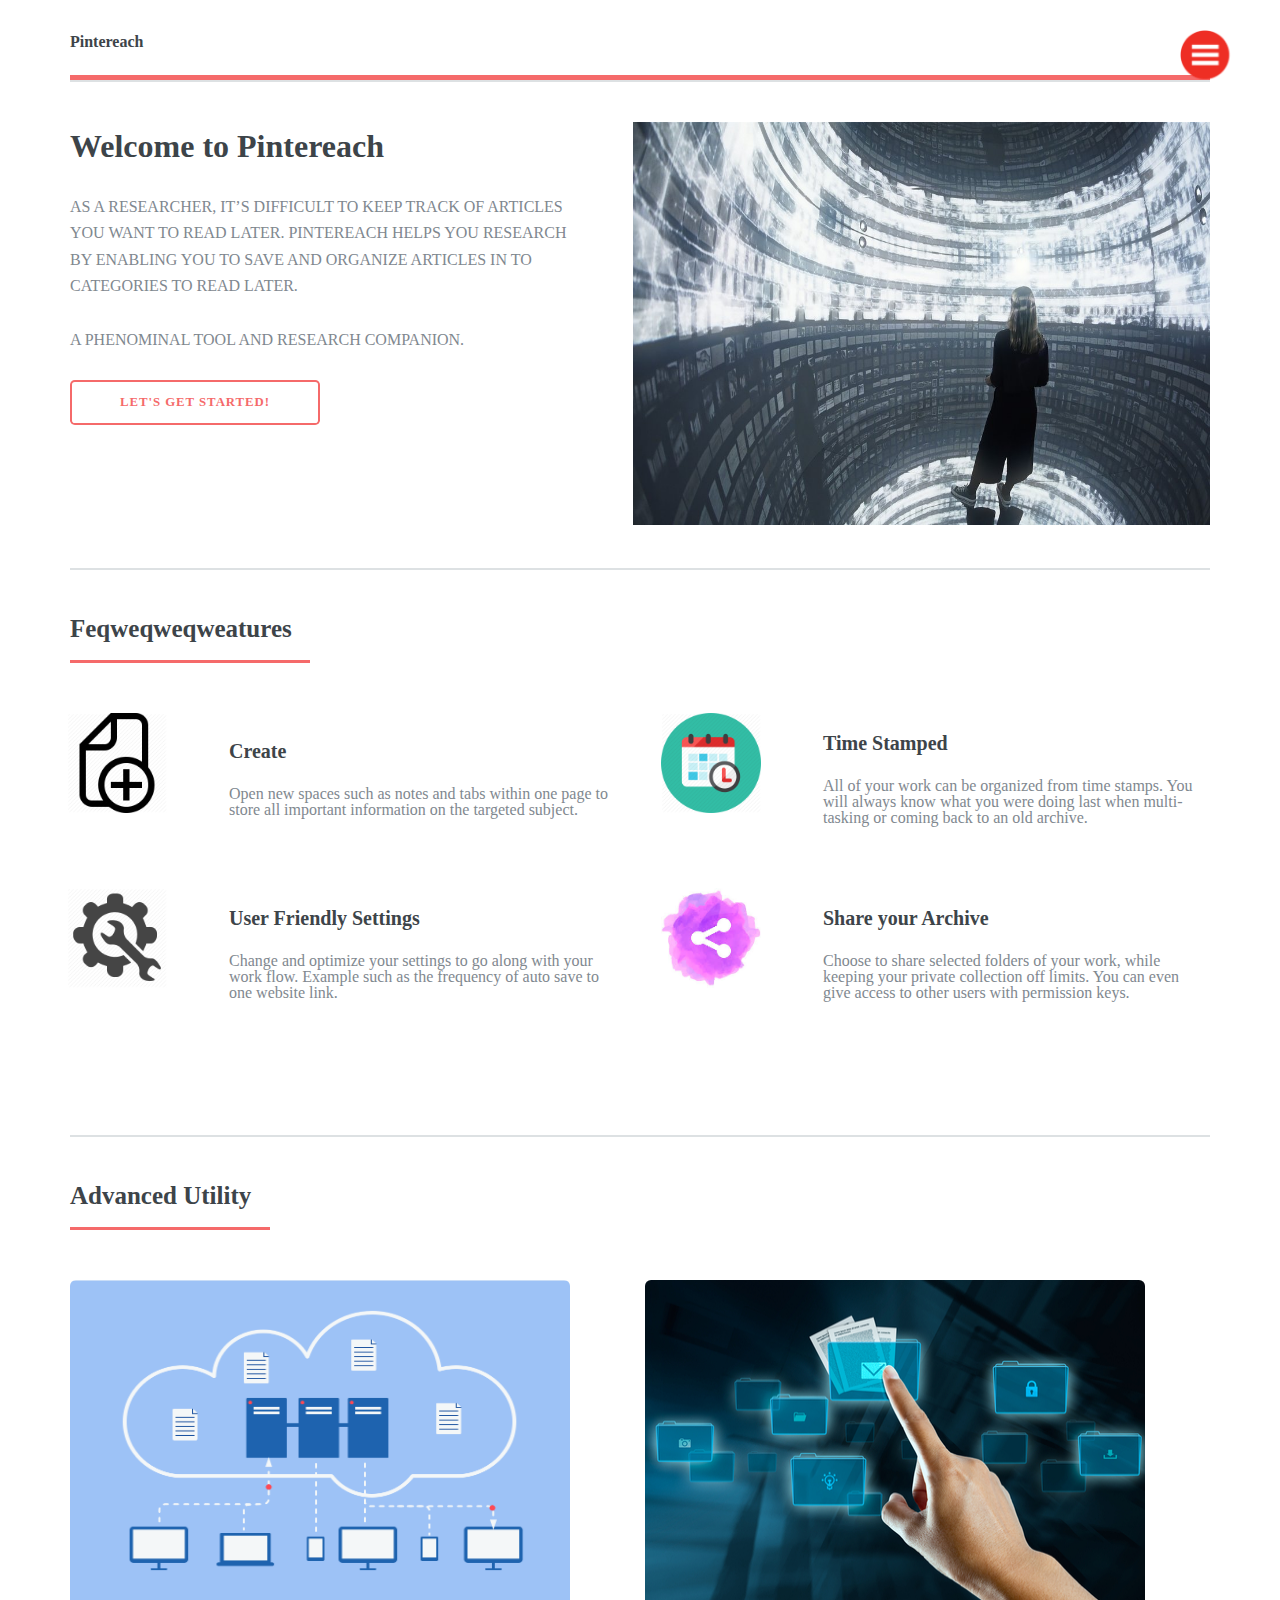
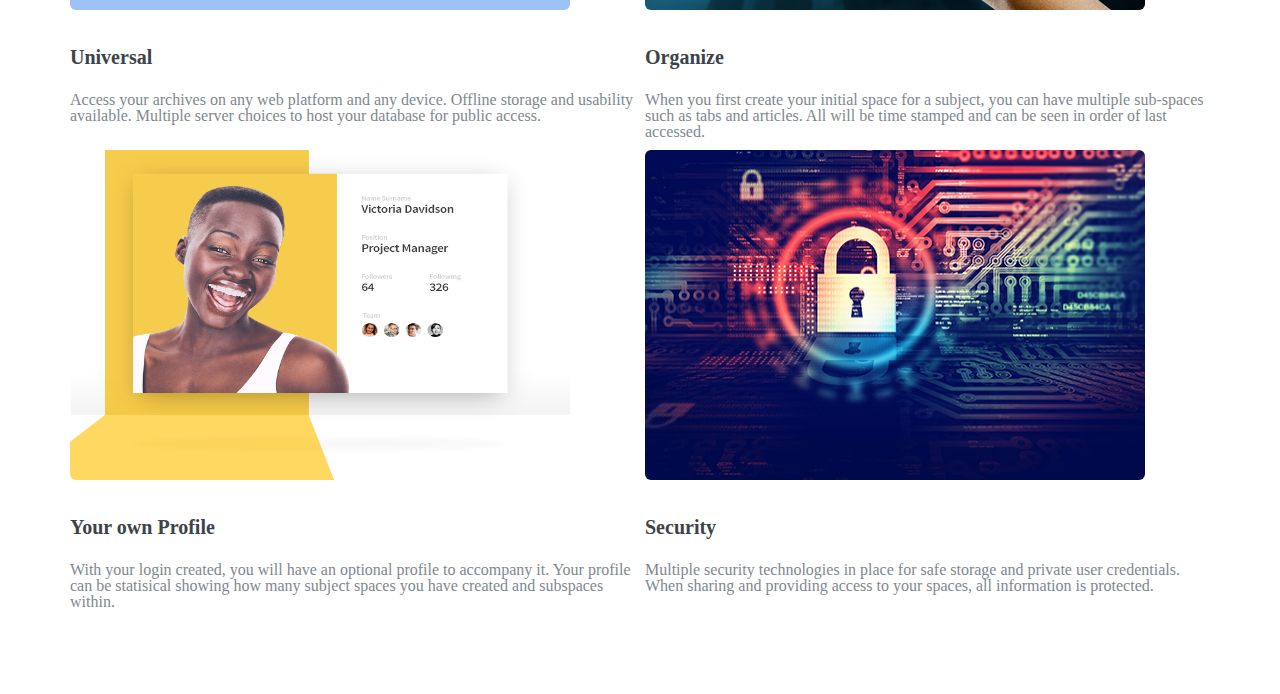
<file: index.html>
<!DOCTYPE HTML>

<html>
	<head>
		<title>Pintereach</title>
		<meta charset="utf-8" />
		<meta name="viewport" content="width=device-width, initial-scale=1, user-scalable=no" />
		<link rel="stylesheet" href="css/index.css" />
	</head>
<body>


<div>
<div id="main">
<div class="inner">
<!-- Header -->
<header id="header">
	<h1><strong>Pintereach</strong></h1>
<!--menu-->
	<div>
      <img class="menu-button" src="icons/588a64d2d06f6719692a2d0e.png"/>
	</div>
    <div class="menu">
	  	<nav id="menu">
			<header class="major">
			</header>
			<ul>
			<li>
			<li><a href="index.html">Hasdasdgajshdkajdsomepage</a></li>
			<li><a href="gallery.html">Gallery</a></li>
			<li><a href="https://nifty-lewin-3e4ae4.netlify.com/">Login/New User</a></li>
			</ul>
		</nav>
	<!-- Footer -->
		<footer id="footer">
		<p class="copyright">&copy; Pintereach. All rights reserved.</p>
		</footer>
	</div>
</header>

<!--Main-->
<!-- Banner -->
<section class="banner">
	<div class="content">
		<header>
		<h1>Welcome to Pintereach</h1>
		<p>As a researcher, it’s difficult to keep track of articles you want to read later. Pintereach helps you research by enabling you to save and organize articles in to categories to read later.</p>
		<p>A phenominal tool and research companion.</p>
		</header>
		<a href="https://nifty-lewin-3e4ae4.netlify.com/" class="button big"><button>Let's Get Started!</button></a>
	
	</div>
	
	<span class="image object">
		<img src="img/Archive+Dreaming.jpeg" alt="" />
	</span>
</section>

<!-- Section -->
<section>
	<header class="major">
		<h2>Feqweqweqweatures</h2>
		<div>
	</header>
	<div class="features">
		<article>
		<span class="icon fa-diamond"><img src="icons/UI_Icons_Outline-05-512.png" alt=""/></span>
		<div class="content">
			<h3>Create</h3>
			<p>Open new spaces such as notes and tabs within one page to store all important information on the targeted subject.</p>
		</div>
		</article>
		
		<article>
		<span class="icon fa-paper-plane"><img src="icons/Calendar-Time-512.png" alt=""/></span>
		<div class="content">
			<h3>Time Stamped</h3>
			<p>All of your work can be organized from time stamps. You will always know what you were doing last when multi-tasking or coming back to an old archive.</p>
		</div>
		</article>
		
		<article>
		<span class="icon fa-rocket"><img src="icons/grey_new_seo-35-512.png" alt=""/></span>
		<div class="content">
			<h3>User Friendly Settings</h3>
			<p>Change and optimize your settings to go along with your work flow. Example such as the frequency of auto save to one website link.</p>
		</div>
		</article>
		
		<article>
		<span class="icon fa-signal"><img src="icons/images.jpeg" alt=""/></span>
		<div class="content">
			<h3>Share your Archive</h3>
			<p>Choose to share selected folders of your work, while keeping your private collection off limits. You can even give access to other users with permission keys.</p>
		</div>
		</article>
	</div>
</section>

<!-- Section -->
<section>
	<header class="major">
		<h2>Advanced Utility</h2>
	</header>
	<div class="posts">
		<article>
			<a  class="image"><img src="img/Cloud-storage-for-Wendy2.png" alt="" /></a>
		    <h3>Universal</h3>
			<p>Access your archives on any web platform and any device. Offline storage and usability available. Multiple server choices to host your database for public access.</p>
		</article>
		<article>
			<a class="image"><img src="img/Flashback-data-archive.jpg" alt="" /></a>
			<h3>Organize</h3>
			<p>When you first create your initial space for a subject, you can have multiple sub-spaces such as tabs and articles. All will be time stamped and can be seen in order of last accessed.</p>
		</article>
		<article>
			<a class="image"><img src="img/1_UDuwM3CZovb8K1lUP2HVag.png" alt="" /></a>
			<h3>Your own Profile</h3>
			<p>With your login created, you will have an optional profile to accompany it. Your profile can be statisical showing how many subject spaces you have created and subspaces within.</p>									
		</article>
		<article>
			<a class="image"><img src="img/data-secure-500.jpg" alt="" /></a>
			<h3>Security</h3>
			<p>Multiple security technologies in place for safe storage and private user credentials. When sharing and providing access to your spaces, all information is protected.</p>
		</article>
	</div>
</section>

</div>
</div>
</div>

<!-- Scripts -->
		
<script src="js/index.js"></script>
<script src="js/global.js"></script>
		
		

</body>
</html>
</file>
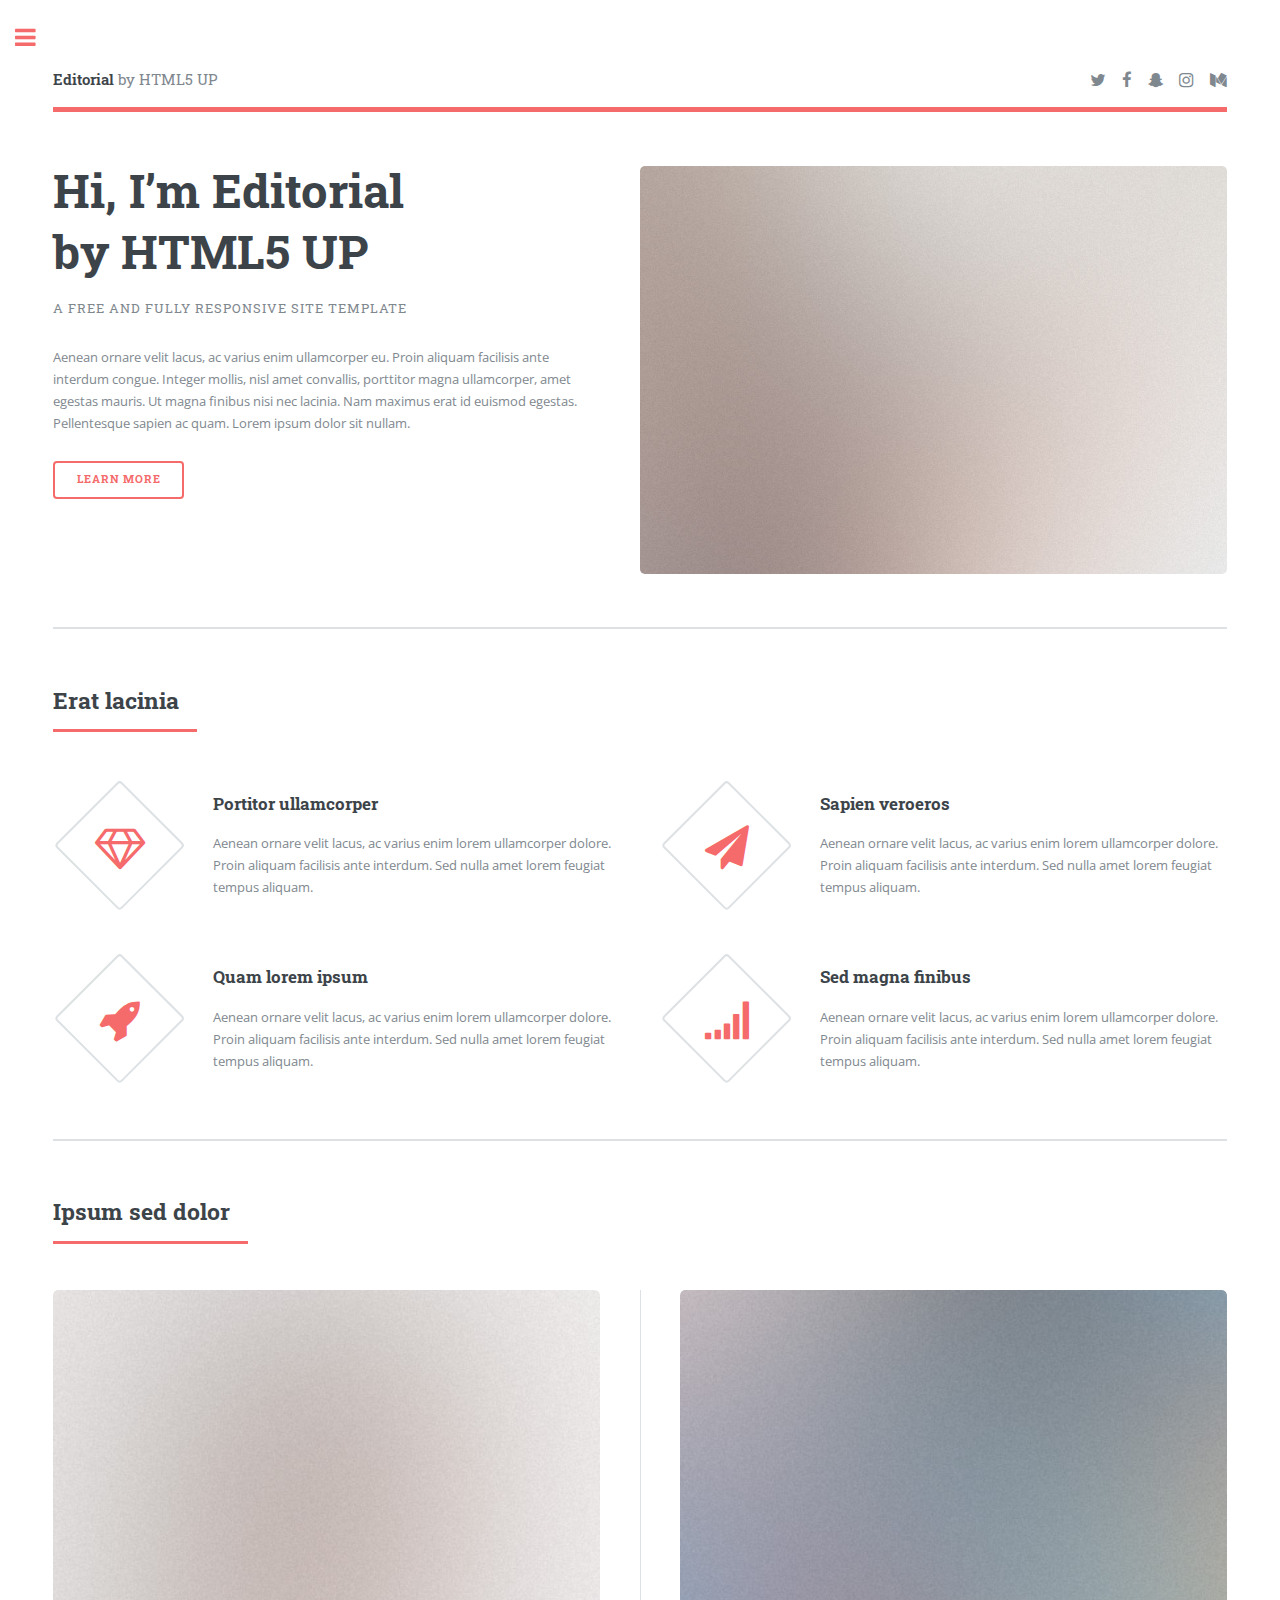
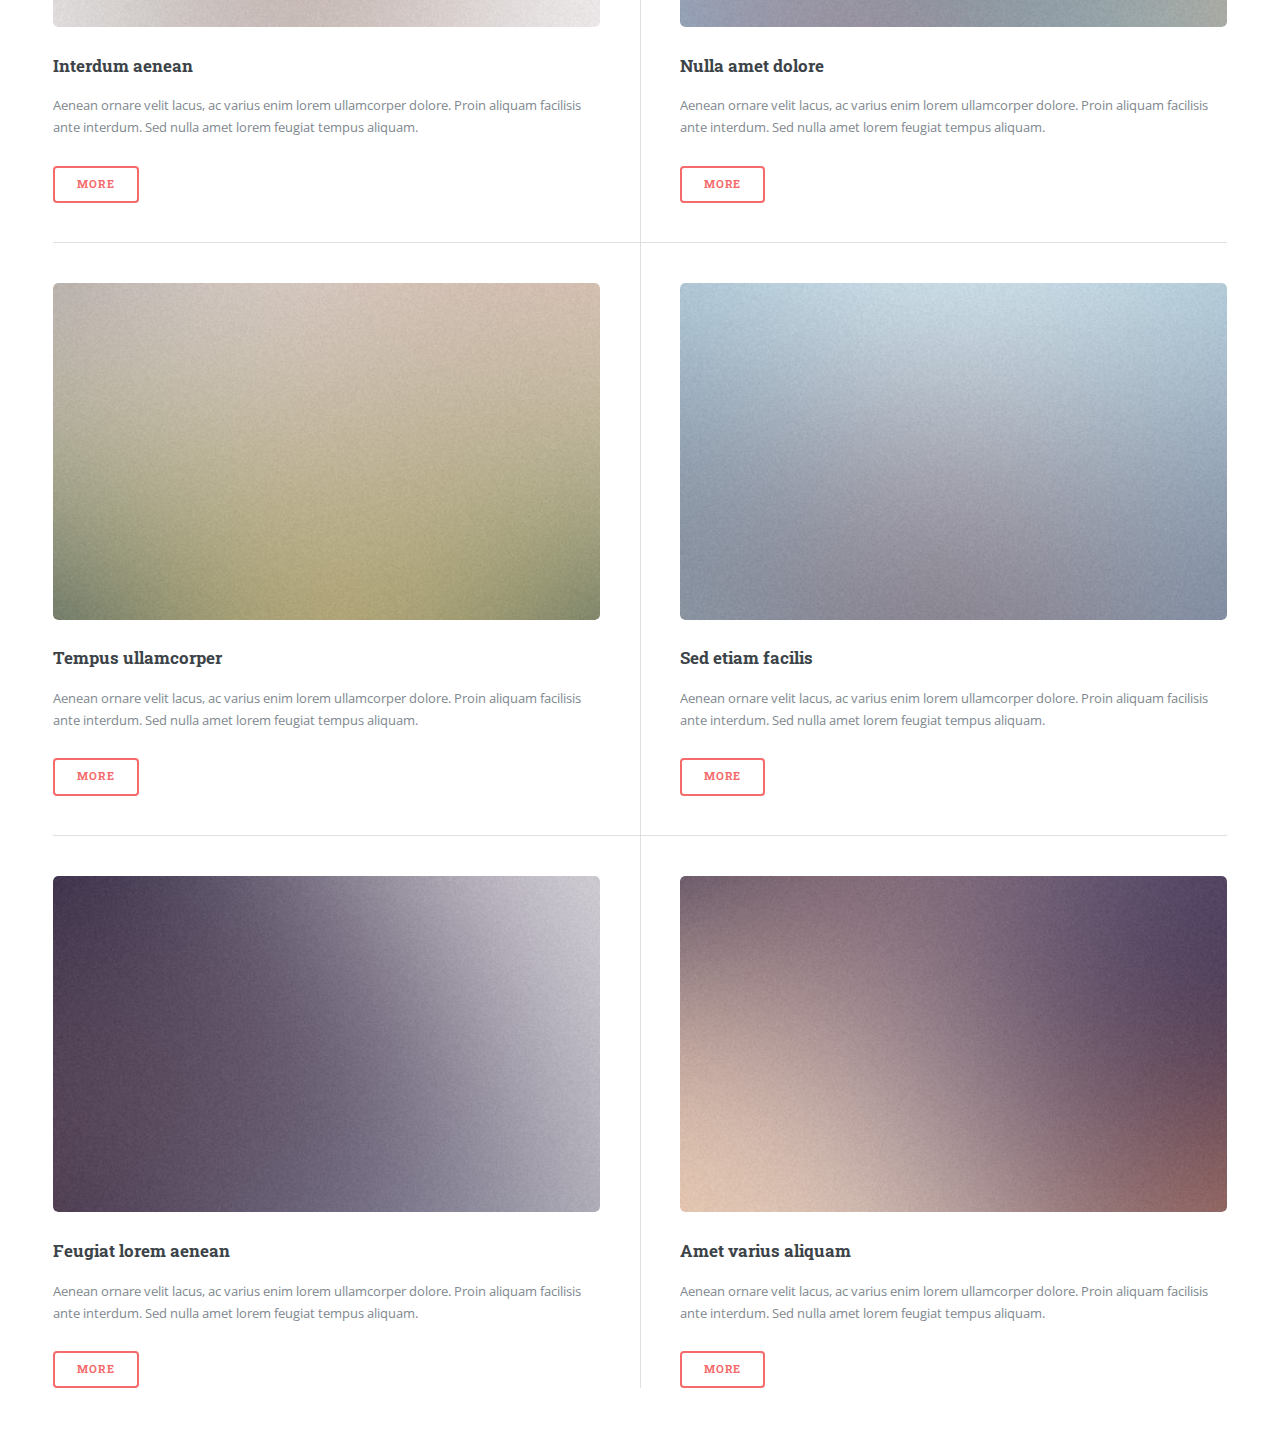
<file: Pintereach/index.html>
<!DOCTYPE HTML>
<!--
	Editorial by HTML5 UP
	html5up.net | @ajlkn
	Free for personal and commercial use under the CCA 3.0 license (html5up.net/license)
-->
<html>
	<head>
		<title>Editorial by HTML5 UP</title>
		<meta charset="utf-8" />
		<meta name="viewport" content="width=device-width, initial-scale=1, user-scalable=no" />
		<link rel="stylesheet" href="assets/css/main.css" />
	</head>
	<body class="is-preload">

		<!-- Wrapper -->
			<div id="wrapper">

				<!-- Main -->
					<div id="main">
						<div class="inner">

							<!-- Header -->
								<header id="header">
									<a href="index.html" class="logo"><strong>Editorial</strong> by HTML5 UP</a>
									<ul class="icons">
										<li><a href="#" class="icon fa-twitter"><span class="label">Twitter</span></a></li>
										<li><a href="#" class="icon fa-facebook"><span class="label">Facebook</span></a></li>
										<li><a href="#" class="icon fa-snapchat-ghost"><span class="label">Snapchat</span></a></li>
										<li><a href="#" class="icon fa-instagram"><span class="label">Instagram</span></a></li>
										<li><a href="#" class="icon fa-medium"><span class="label">Medium</span></a></li>
									</ul>
								</header>

							<!-- Banner -->
								<section id="banner">
									<div class="content">
										<header>
											<h1>Hi, I’m Editorial<br />
											by HTML5 UP</h1>
											<p>A free and fully responsive site template</p>
										</header>
										<p>Aenean ornare velit lacus, ac varius enim ullamcorper eu. Proin aliquam facilisis ante interdum congue. Integer mollis, nisl amet convallis, porttitor magna ullamcorper, amet egestas mauris. Ut magna finibus nisi nec lacinia. Nam maximus erat id euismod egestas. Pellentesque sapien ac quam. Lorem ipsum dolor sit nullam.</p>
										<ul class="actions">
											<li><a href="#" class="button big">Learn More</a></li>
										</ul>
									</div>
									<span class="image object">
										<img src="images/pic10.jpg" alt="" />
									</span>
								</section>

							<!-- Section -->
								<section>
									<header class="major">
										<h2>Erat lacinia</h2>
									</header>
									<div class="features">
										<article>
											<span class="icon fa-diamond"></span>
											<div class="content">
												<h3>Portitor ullamcorper</h3>
												<p>Aenean ornare velit lacus, ac varius enim lorem ullamcorper dolore. Proin aliquam facilisis ante interdum. Sed nulla amet lorem feugiat tempus aliquam.</p>
											</div>
										</article>
										<article>
											<span class="icon fa-paper-plane"></span>
											<div class="content">
												<h3>Sapien veroeros</h3>
												<p>Aenean ornare velit lacus, ac varius enim lorem ullamcorper dolore. Proin aliquam facilisis ante interdum. Sed nulla amet lorem feugiat tempus aliquam.</p>
											</div>
										</article>
										<article>
											<span class="icon fa-rocket"></span>
											<div class="content">
												<h3>Quam lorem ipsum</h3>
												<p>Aenean ornare velit lacus, ac varius enim lorem ullamcorper dolore. Proin aliquam facilisis ante interdum. Sed nulla amet lorem feugiat tempus aliquam.</p>
											</div>
										</article>
										<article>
											<span class="icon fa-signal"></span>
											<div class="content">
												<h3>Sed magna finibus</h3>
												<p>Aenean ornare velit lacus, ac varius enim lorem ullamcorper dolore. Proin aliquam facilisis ante interdum. Sed nulla amet lorem feugiat tempus aliquam.</p>
											</div>
										</article>
									</div>
								</section>

							<!-- Section -->
								<section>
									<header class="major">
										<h2>Ipsum sed dolor</h2>
									</header>
									<div class="posts">
										<article>
											<a href="#" class="image"><img src="images/pic01.jpg" alt="" /></a>
											<h3>Interdum aenean</h3>
											<p>Aenean ornare velit lacus, ac varius enim lorem ullamcorper dolore. Proin aliquam facilisis ante interdum. Sed nulla amet lorem feugiat tempus aliquam.</p>
											<ul class="actions">
												<li><a href="#" class="button">More</a></li>
											</ul>
										</article>
										<article>
											<a href="#" class="image"><img src="images/pic02.jpg" alt="" /></a>
											<h3>Nulla amet dolore</h3>
											<p>Aenean ornare velit lacus, ac varius enim lorem ullamcorper dolore. Proin aliquam facilisis ante interdum. Sed nulla amet lorem feugiat tempus aliquam.</p>
											<ul class="actions">
												<li><a href="#" class="button">More</a></li>
											</ul>
										</article>
										<article>
											<a href="#" class="image"><img src="images/pic03.jpg" alt="" /></a>
											<h3>Tempus ullamcorper</h3>
											<p>Aenean ornare velit lacus, ac varius enim lorem ullamcorper dolore. Proin aliquam facilisis ante interdum. Sed nulla amet lorem feugiat tempus aliquam.</p>
											<ul class="actions">
												<li><a href="#" class="button">More</a></li>
											</ul>
										</article>
										<article>
											<a href="#" class="image"><img src="images/pic04.jpg" alt="" /></a>
											<h3>Sed etiam facilis</h3>
											<p>Aenean ornare velit lacus, ac varius enim lorem ullamcorper dolore. Proin aliquam facilisis ante interdum. Sed nulla amet lorem feugiat tempus aliquam.</p>
											<ul class="actions">
												<li><a href="#" class="button">More</a></li>
											</ul>
										</article>
										<article>
											<a href="#" class="image"><img src="images/pic05.jpg" alt="" /></a>
											<h3>Feugiat lorem aenean</h3>
											<p>Aenean ornare velit lacus, ac varius enim lorem ullamcorper dolore. Proin aliquam facilisis ante interdum. Sed nulla amet lorem feugiat tempus aliquam.</p>
											<ul class="actions">
												<li><a href="#" class="button">More</a></li>
											</ul>
										</article>
										<article>
											<a href="#" class="image"><img src="images/pic06.jpg" alt="" /></a>
											<h3>Amet varius aliquam</h3>
											<p>Aenean ornare velit lacus, ac varius enim lorem ullamcorper dolore. Proin aliquam facilisis ante interdum. Sed nulla amet lorem feugiat tempus aliquam.</p>
											<ul class="actions">
												<li><a href="#" class="button">More</a></li>
											</ul>
										</article>
									</div>
								</section>

						</div>
					</div>

				<!-- Sidebar -->
					<div id="sidebar">
						<div class="inner">

							<!-- Search -->
								<section id="search" class="alt">
									<form method="post" action="#">
										<input type="text" name="query" id="query" placeholder="Search" />
									</form>
								</section>

							<!-- Menu -->
								<nav id="menu">
									<header class="major">
										<h2>Menu</h2>
									</header>
									<ul>
										<li><a href="index.html">Homepage</a></li>
										<li><a href="generic.html">Generic</a></li>
										<li><a href="elements.html">Elements</a></li>
										<li>
											<span class="opener">Submenu</span>
											<ul>
												<li><a href="#">Lorem Dolor</a></li>
												<li><a href="#">Ipsum Adipiscing</a></li>
												<li><a href="#">Tempus Magna</a></li>
												<li><a href="#">Feugiat Veroeros</a></li>
											</ul>
										</li>
										<li><a href="#">Etiam Dolore</a></li>
										<li><a href="#">Adipiscing</a></li>
										<li>
											<span class="opener">Another Submenu</span>
											<ul>
												<li><a href="#">Lorem Dolor</a></li>
												<li><a href="#">Ipsum Adipiscing</a></li>
												<li><a href="#">Tempus Magna</a></li>
												<li><a href="#">Feugiat Veroeros</a></li>
											</ul>
										</li>
										<li><a href="#">Maximus Erat</a></li>
										<li><a href="#">Sapien Mauris</a></li>
										<li><a href="#">Amet Lacinia</a></li>
									</ul>
								</nav>

							<!-- Section -->
								<section>
									<header class="major">
										<h2>Ante interdum</h2>
									</header>
									<div class="mini-posts">
										<article>
											<a href="#" class="image"><img src="images/pic07.jpg" alt="" /></a>
											<p>Aenean ornare velit lacus, ac varius enim lorem ullamcorper dolore aliquam.</p>
										</article>
										<article>
											<a href="#" class="image"><img src="images/pic08.jpg" alt="" /></a>
											<p>Aenean ornare velit lacus, ac varius enim lorem ullamcorper dolore aliquam.</p>
										</article>
										<article>
											<a href="#" class="image"><img src="images/pic09.jpg" alt="" /></a>
											<p>Aenean ornare velit lacus, ac varius enim lorem ullamcorper dolore aliquam.</p>
										</article>
									</div>
									<ul class="actions">
										<li><a href="#" class="button">More</a></li>
									</ul>
								</section>

							<!-- Section -->
								<section>
									<header class="major">
										<h2>Get in touch</h2>
									</header>
									<p>Sed varius enim lorem ullamcorper dolore aliquam aenean ornare velit lacus, ac varius enim lorem ullamcorper dolore. Proin sed aliquam facilisis ante interdum. Sed nulla amet lorem feugiat tempus aliquam.</p>
									<ul class="contact">
										<li class="fa-envelope-o"><a href="#">information@untitled.tld</a></li>
										<li class="fa-phone">(000) 000-0000</li>
										<li class="fa-home">1234 Somewhere Road #8254<br />
										Nashville, TN 00000-0000</li>
									</ul>
								</section>

							<!-- Footer -->
								<footer id="footer">
									<p class="copyright">&copy; Untitled. All rights reserved. Demo Images: <a href="https://unsplash.com">Unsplash</a>. Design: <a href="https://html5up.net">HTML5 UP</a>.</p>
								</footer>

						</div>
					</div>

			</div>

		<!-- Scripts -->
			<script src="assets/js/jquery.min.js"></script>
			<script src="assets/js/browser.min.js"></script>
			<script src="assets/js/breakpoints.min.js"></script>
			<script src="assets/js/util.js"></script>
			<script src="assets/js/main.js"></script>

	</body>
</html>
</file>
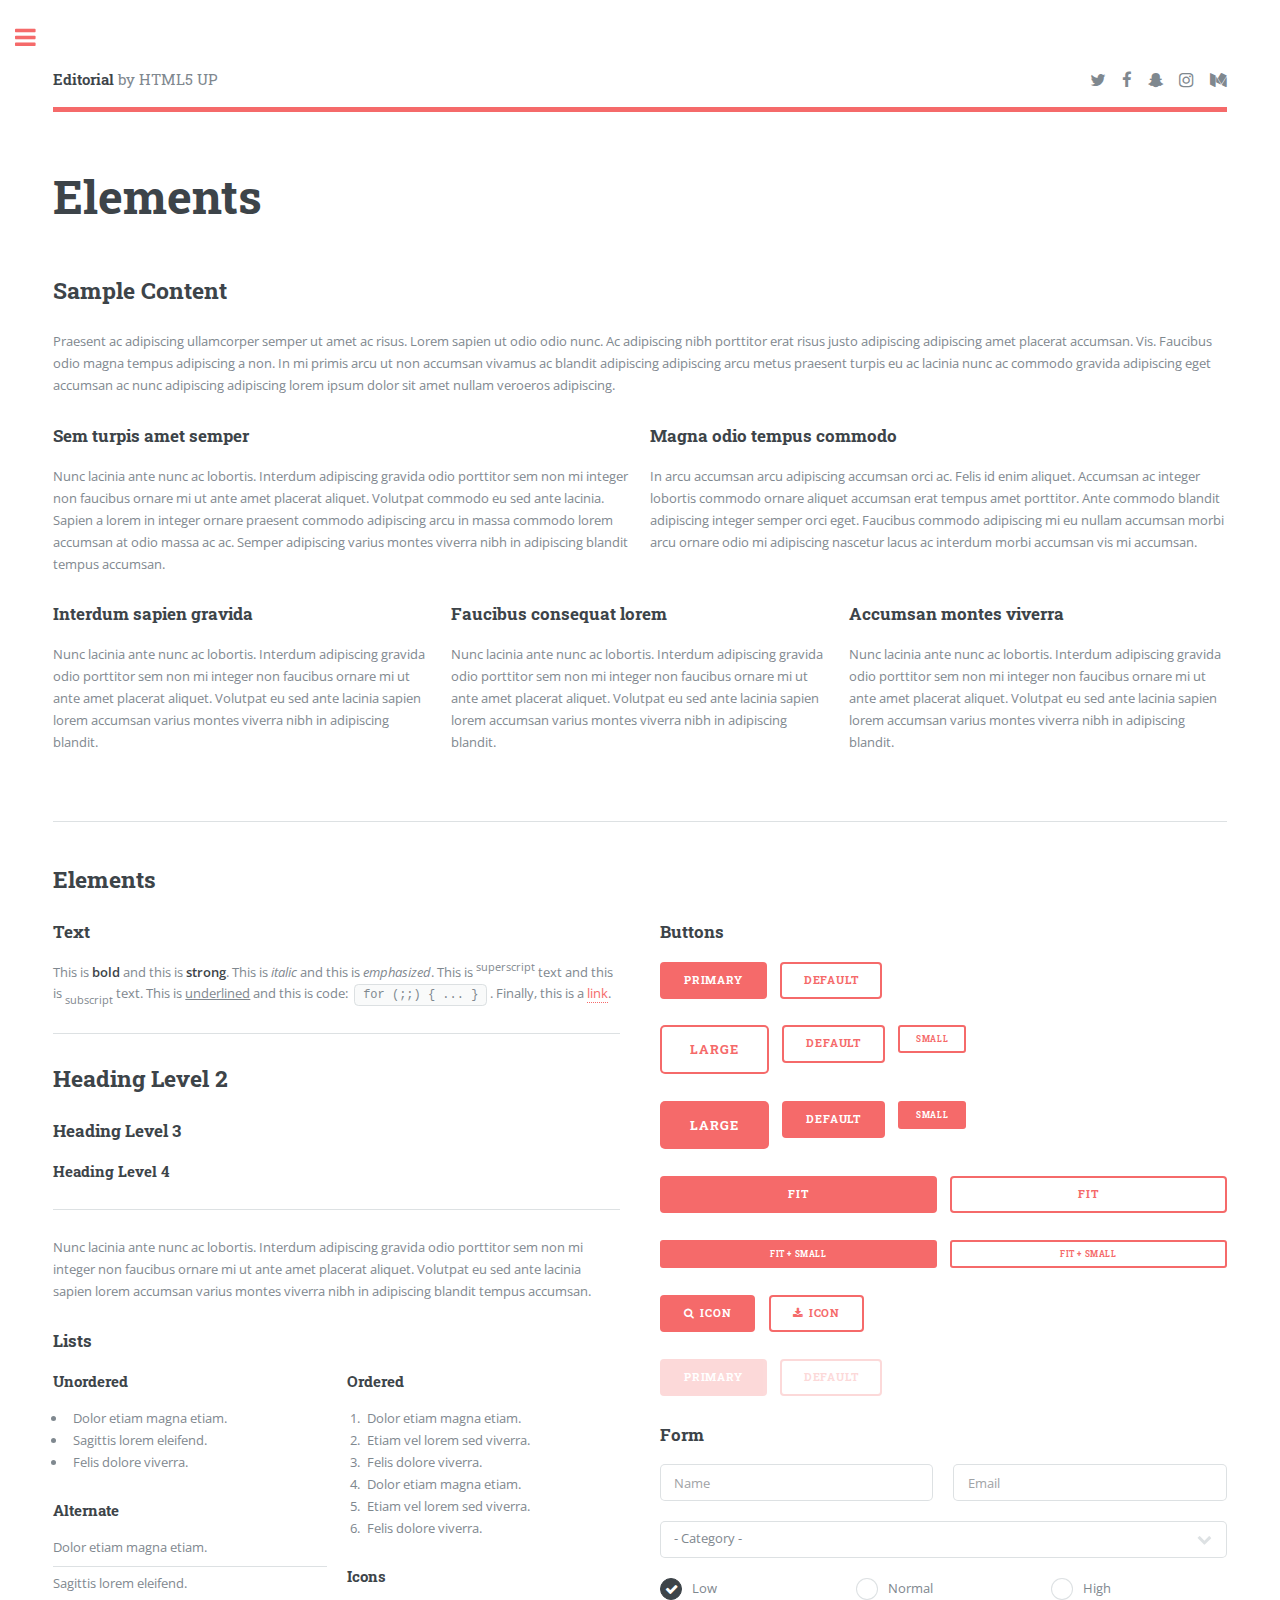
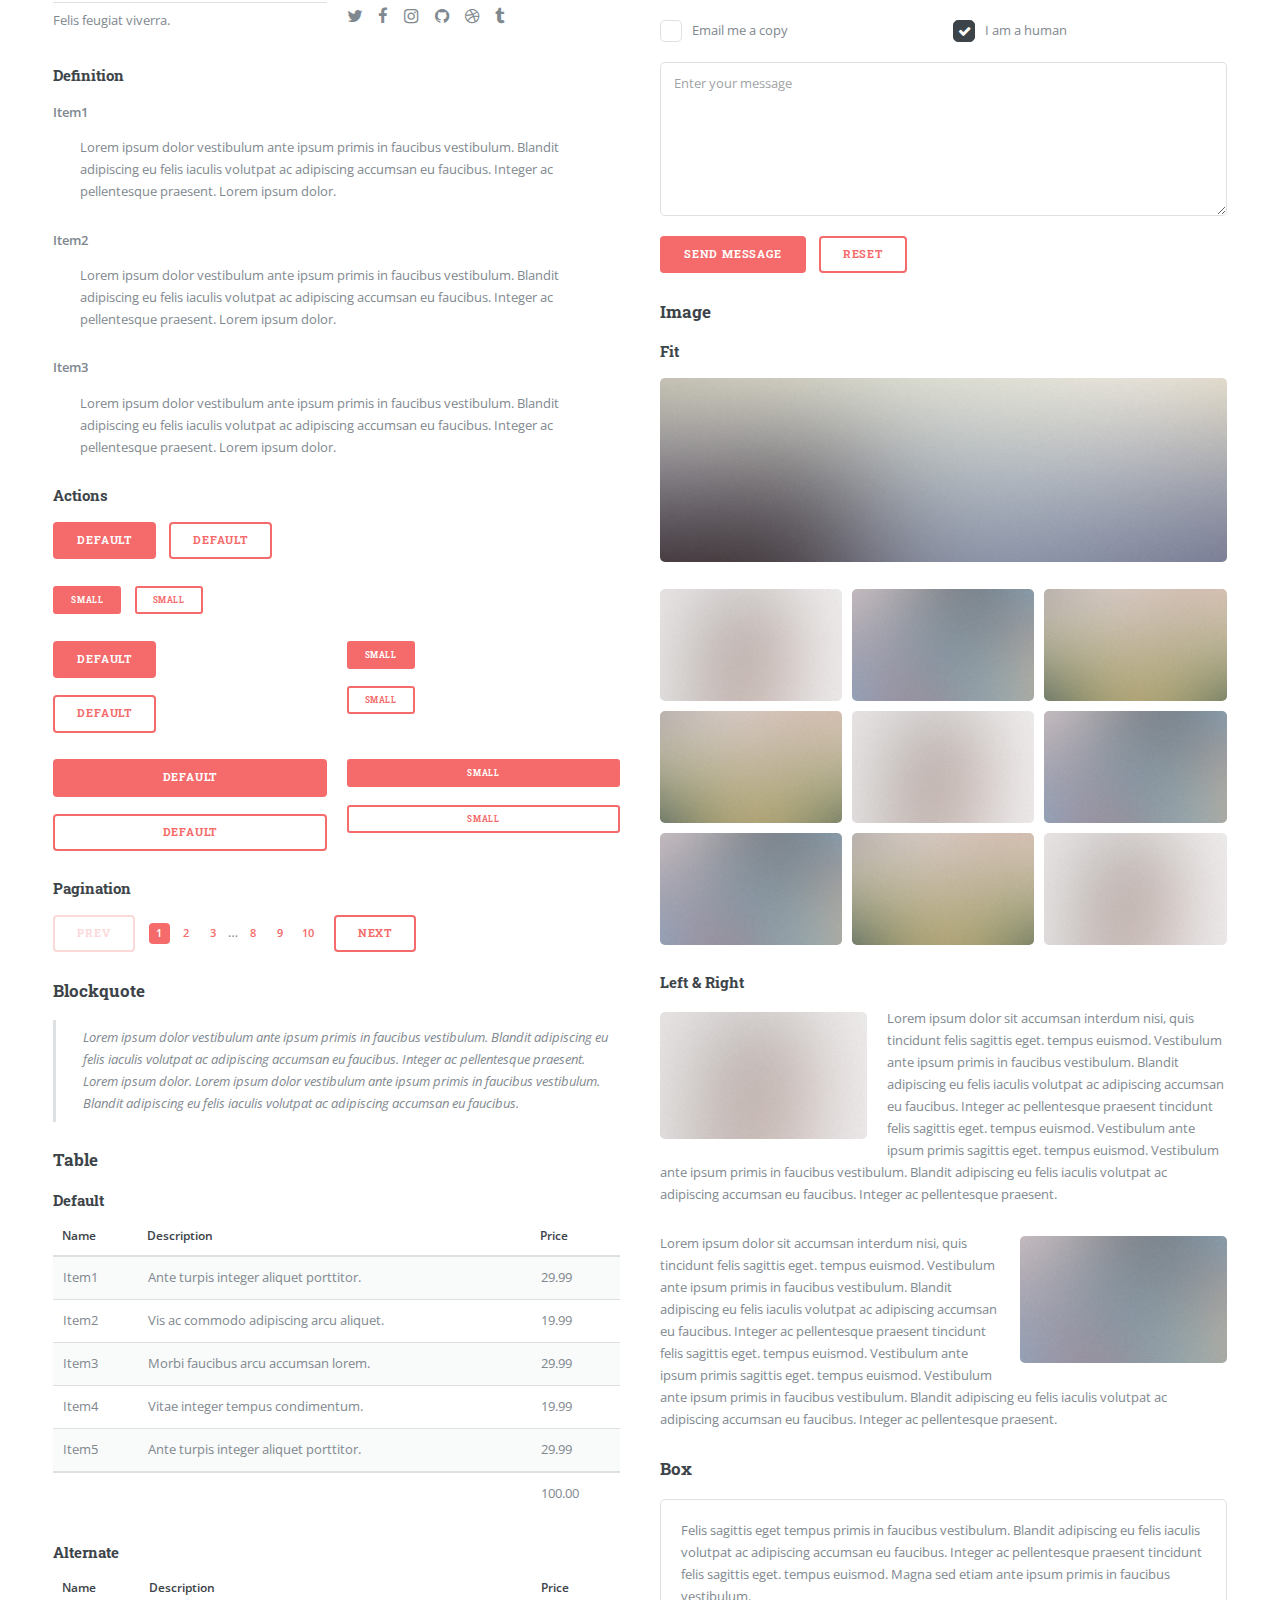
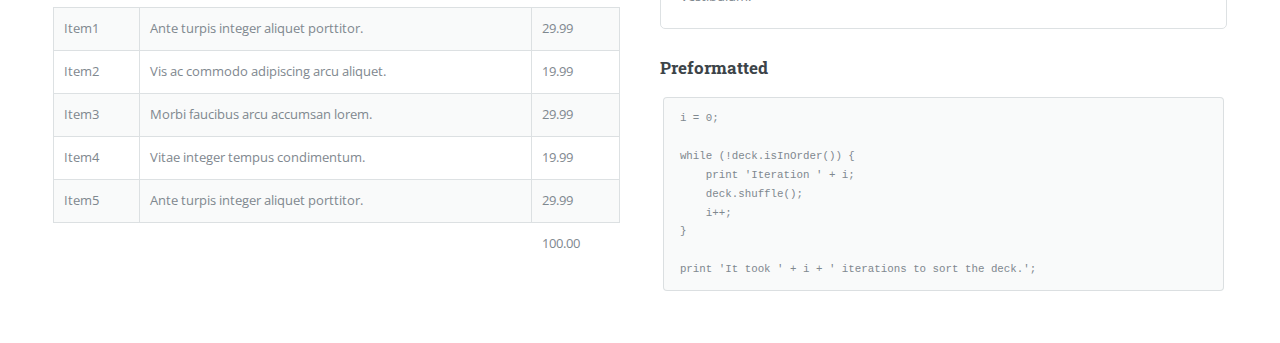
<file: elements.html>
<!DOCTYPE HTML>
<!--
	Editorial by HTML5 UP
	html5up.net | @ajlkn
	Free for personal and commercial use under the CCA 3.0 license (html5up.net/license)
-->
<html>
	<head>
		<title>Elements - Editorial by HTML5 UP</title>
		<meta charset="utf-8" />
		<meta name="viewport" content="width=device-width, initial-scale=1, user-scalable=no" />
		<link rel="stylesheet" href="assets/css/main.css" />
	</head>
	<body class="is-preload">

		<!-- Wrapper -->
			<div id="wrapper">

				<!-- Main -->
					<div id="main">
						<div class="inner">

							<!-- Header -->
								<header id="header">
									<a href="index.html" class="logo"><strong>Editorial</strong> by HTML5 UP</a>
									<ul class="icons">
										<li><a href="#" class="icon fa-twitter"><span class="label">Twitter</span></a></li>
										<li><a href="#" class="icon fa-facebook"><span class="label">Facebook</span></a></li>
										<li><a href="#" class="icon fa-snapchat-ghost"><span class="label">Snapchat</span></a></li>
										<li><a href="#" class="icon fa-instagram"><span class="label">Instagram</span></a></li>
										<li><a href="#" class="icon fa-medium"><span class="label">Medium</span></a></li>
									</ul>
								</header>

							<!-- Content -->
								<section>
									<header class="main">
										<h1>Elements</h1>
									</header>

									<!-- Content -->
										<h2 id="content">Sample Content</h2>
										<p>Praesent ac adipiscing ullamcorper semper ut amet ac risus. Lorem sapien ut odio odio nunc. Ac adipiscing nibh porttitor erat risus justo adipiscing adipiscing amet placerat accumsan. Vis. Faucibus odio magna tempus adipiscing a non. In mi primis arcu ut non accumsan vivamus ac blandit adipiscing adipiscing arcu metus praesent turpis eu ac lacinia nunc ac commodo gravida adipiscing eget accumsan ac nunc adipiscing adipiscing lorem ipsum dolor sit amet nullam veroeros adipiscing.</p>
										<div class="row">
											<div class="col-6 col-12-small">
												<h3>Sem turpis amet semper</h3>
												<p>Nunc lacinia ante nunc ac lobortis. Interdum adipiscing gravida odio porttitor sem non mi integer non faucibus ornare mi ut ante amet placerat aliquet. Volutpat commodo eu sed ante lacinia. Sapien a lorem in integer ornare praesent commodo adipiscing arcu in massa commodo lorem accumsan at odio massa ac ac. Semper adipiscing varius montes viverra nibh in adipiscing blandit tempus accumsan.</p>
											</div>
											<div class="col-6 col-12-small">
												<h3>Magna odio tempus commodo</h3>
												<p>In arcu accumsan arcu adipiscing accumsan orci ac. Felis id enim aliquet. Accumsan ac integer lobortis commodo ornare aliquet accumsan erat tempus amet porttitor. Ante commodo blandit adipiscing integer semper orci eget. Faucibus commodo adipiscing mi eu nullam accumsan morbi arcu ornare odio mi adipiscing nascetur lacus ac interdum morbi accumsan vis mi accumsan.</p>
											</div>
											<!-- Break -->
											<div class="col-4 col-12-medium">
												<h3>Interdum sapien gravida</h3>
												<p>Nunc lacinia ante nunc ac lobortis. Interdum adipiscing gravida odio porttitor sem non mi integer non faucibus ornare mi ut ante amet placerat aliquet. Volutpat eu sed ante lacinia sapien lorem accumsan varius montes viverra nibh in adipiscing blandit.</p>
											</div>
											<div class="col-4 col-12-medium">
												<h3>Faucibus consequat lorem</h3>
												<p>Nunc lacinia ante nunc ac lobortis. Interdum adipiscing gravida odio porttitor sem non mi integer non faucibus ornare mi ut ante amet placerat aliquet. Volutpat eu sed ante lacinia sapien lorem accumsan varius montes viverra nibh in adipiscing blandit.</p>
											</div>
											<div class="col-4 col-12-medium">
												<h3>Accumsan montes viverra</h3>
												<p>Nunc lacinia ante nunc ac lobortis. Interdum adipiscing gravida odio porttitor sem non mi integer non faucibus ornare mi ut ante amet placerat aliquet. Volutpat eu sed ante lacinia sapien lorem accumsan varius montes viverra nibh in adipiscing blandit.</p>
											</div>
										</div>

									<hr class="major" />

									<!-- Elements -->
										<h2 id="elements">Elements</h2>
										<div class="row gtr-200">
											<div class="col-6 col-12-medium">

												<!-- Text stuff -->
													<h3>Text</h3>
													<p>This is <b>bold</b> and this is <strong>strong</strong>. This is <i>italic</i> and this is <em>emphasized</em>.
													This is <sup>superscript</sup> text and this is <sub>subscript</sub> text.
													This is <u>underlined</u> and this is code: <code>for (;;) { ... }</code>.
													Finally, this is a <a href="#">link</a>.</p>
													<hr />
													<h2>Heading Level 2</h2>
													<h3>Heading Level 3</h3>
													<h4>Heading Level 4</h4>
													<hr />
													<p>Nunc lacinia ante nunc ac lobortis. Interdum adipiscing gravida odio porttitor sem non mi integer non faucibus ornare mi ut ante amet placerat aliquet. Volutpat eu sed ante lacinia sapien lorem accumsan varius montes viverra nibh in adipiscing blandit tempus accumsan.</p>

												<!-- Lists -->
													<h3>Lists</h3>
													<div class="row">
														<div class="col-6 col-12-small">

															<h4>Unordered</h4>
															<ul>
																<li>Dolor etiam magna etiam.</li>
																<li>Sagittis lorem eleifend.</li>
																<li>Felis dolore viverra.</li>
															</ul>

															<h4>Alternate</h4>
															<ul class="alt">
																<li>Dolor etiam magna etiam.</li>
																<li>Sagittis lorem eleifend.</li>
																<li>Felis feugiat viverra.</li>
															</ul>

														</div>
														<div class="col-6 col-12-small">

															<h4>Ordered</h4>
															<ol>
																<li>Dolor etiam magna etiam.</li>
																<li>Etiam vel lorem sed viverra.</li>
																<li>Felis dolore viverra.</li>
																<li>Dolor etiam magna etiam.</li>
																<li>Etiam vel lorem sed viverra.</li>
																<li>Felis dolore viverra.</li>
															</ol>

															<h4>Icons</h4>
															<ul class="icons">
																<li><a href="#" class="icon fa-twitter"><span class="label">Twitter</span></a></li>
																<li><a href="#" class="icon fa-facebook"><span class="label">Facebook</span></a></li>
																<li><a href="#" class="icon fa-instagram"><span class="label">Instagram</span></a></li>
																<li><a href="#" class="icon fa-github"><span class="label">Github</span></a></li>
																<li><a href="#" class="icon fa-dribbble"><span class="label">Dribbble</span></a></li>
																<li><a href="#" class="icon fa-tumblr"><span class="label">Tumblr</span></a></li>
															</ul>

														</div>
													</div>
													<h4>Definition</h4>
													<dl>
														<dt>Item1</dt>
														<dd>
															<p>Lorem ipsum dolor vestibulum ante ipsum primis in faucibus vestibulum. Blandit adipiscing eu felis iaculis volutpat ac adipiscing accumsan eu faucibus. Integer ac pellentesque praesent. Lorem ipsum dolor.</p>
														</dd>
														<dt>Item2</dt>
														<dd>
															<p>Lorem ipsum dolor vestibulum ante ipsum primis in faucibus vestibulum. Blandit adipiscing eu felis iaculis volutpat ac adipiscing accumsan eu faucibus. Integer ac pellentesque praesent. Lorem ipsum dolor.</p>
														</dd>
														<dt>Item3</dt>
														<dd>
															<p>Lorem ipsum dolor vestibulum ante ipsum primis in faucibus vestibulum. Blandit adipiscing eu felis iaculis volutpat ac adipiscing accumsan eu faucibus. Integer ac pellentesque praesent. Lorem ipsum dolor.</p>
														</dd>
													</dl>

													<h4>Actions</h4>
													<ul class="actions">
														<li><a href="#" class="button primary">Default</a></li>
														<li><a href="#" class="button">Default</a></li>
													</ul>
													<ul class="actions small">
														<li><a href="#" class="button primary small">Small</a></li>
														<li><a href="#" class="button small">Small</a></li>
													</ul>
													<div class="row">
														<div class="col-6 col-12-small">
															<ul class="actions stacked">
																<li><a href="#" class="button primary">Default</a></li>
																<li><a href="#" class="button">Default</a></li>
															</ul>
														</div>
														<div class="col-6 col-12-small">
															<ul class="actions stacked">
																<li><a href="#" class="button primary small">Small</a></li>
																<li><a href="#" class="button small">Small</a></li>
															</ul>
														</div>
														<div class="col-6 col-12-small">
															<ul class="actions stacked">
																<li><a href="#" class="button primary fit">Default</a></li>
																<li><a href="#" class="button fit">Default</a></li>
															</ul>
														</div>
														<div class="col-6 col-12-small">
															<ul class="actions stacked">
																<li><a href="#" class="button primary small fit">Small</a></li>
																<li><a href="#" class="button small fit">Small</a></li>
															</ul>
														</div>
													</div>

													<h4>Pagination</h4>
													<ul class="pagination">
														<li><span class="button disabled">Prev</span></li>
														<li><a href="#" class="page active">1</a></li>
														<li><a href="#" class="page">2</a></li>
														<li><a href="#" class="page">3</a></li>
														<li><span>&hellip;</span></li>
														<li><a href="#" class="page">8</a></li>
														<li><a href="#" class="page">9</a></li>
														<li><a href="#" class="page">10</a></li>
														<li><a href="#" class="button">Next</a></li>
													</ul>

												<!-- Blockquote -->
													<h3>Blockquote</h3>
													<blockquote>Lorem ipsum dolor vestibulum ante ipsum primis in faucibus vestibulum. Blandit adipiscing eu felis iaculis volutpat ac adipiscing accumsan eu faucibus. Integer ac pellentesque praesent. Lorem ipsum dolor. Lorem ipsum dolor vestibulum ante ipsum primis in faucibus vestibulum. Blandit adipiscing eu felis iaculis volutpat ac adipiscing accumsan eu faucibus.</blockquote>

												<!-- Table -->
													<h3>Table</h3>

													<h4>Default</h4>
													<div class="table-wrapper">
														<table>
															<thead>
																<tr>
																	<th>Name</th>
																	<th>Description</th>
																	<th>Price</th>
																</tr>
															</thead>
															<tbody>
																<tr>
																	<td>Item1</td>
																	<td>Ante turpis integer aliquet porttitor.</td>
																	<td>29.99</td>
																</tr>
																<tr>
																	<td>Item2</td>
																	<td>Vis ac commodo adipiscing arcu aliquet.</td>
																	<td>19.99</td>
																</tr>
																<tr>
																	<td>Item3</td>
																	<td> Morbi faucibus arcu accumsan lorem.</td>
																	<td>29.99</td>
																</tr>
																<tr>
																	<td>Item4</td>
																	<td>Vitae integer tempus condimentum.</td>
																	<td>19.99</td>
																</tr>
																<tr>
																	<td>Item5</td>
																	<td>Ante turpis integer aliquet porttitor.</td>
																	<td>29.99</td>
																</tr>
															</tbody>
															<tfoot>
																<tr>
																	<td colspan="2"></td>
																	<td>100.00</td>
																</tr>
															</tfoot>
														</table>
													</div>

													<h4>Alternate</h4>
													<div class="table-wrapper">
														<table class="alt">
															<thead>
																<tr>
																	<th>Name</th>
																	<th>Description</th>
																	<th>Price</th>
																</tr>
															</thead>
															<tbody>
																<tr>
																	<td>Item1</td>
																	<td>Ante turpis integer aliquet porttitor.</td>
																	<td>29.99</td>
																</tr>
																<tr>
																	<td>Item2</td>
																	<td>Vis ac commodo adipiscing arcu aliquet.</td>
																	<td>19.99</td>
																</tr>
																<tr>
																	<td>Item3</td>
																	<td> Morbi faucibus arcu accumsan lorem.</td>
																	<td>29.99</td>
																</tr>
																<tr>
																	<td>Item4</td>
																	<td>Vitae integer tempus condimentum.</td>
																	<td>19.99</td>
																</tr>
																<tr>
																	<td>Item5</td>
																	<td>Ante turpis integer aliquet porttitor.</td>
																	<td>29.99</td>
																</tr>
															</tbody>
															<tfoot>
																<tr>
																	<td colspan="2"></td>
																	<td>100.00</td>
																</tr>
															</tfoot>
														</table>
													</div>

											</div>
											<div class="col-6 col-12-medium">

												<!-- Buttons -->
													<h3>Buttons</h3>
													<ul class="actions">
														<li><a href="#" class="button primary">Primary</a></li>
														<li><a href="#" class="button">Default</a></li>
													</ul>
													<ul class="actions">
														<li><a href="#" class="button large">Large</a></li>
														<li><a href="#" class="button">Default</a></li>
														<li><a href="#" class="button small">Small</a></li>
													</ul>
													<ul class="actions">
														<li><a href="#" class="button primary large">Large</a></li>
														<li><a href="#" class="button primary">Default</a></li>
														<li><a href="#" class="button primary small">Small</a></li>
													</ul>
													<ul class="actions fit">
														<li><a href="#" class="button primary fit">Fit</a></li>
														<li><a href="#" class="button fit">Fit</a></li>
													</ul>
													<ul class="actions fit small">
														<li><a href="#" class="button primary fit small">Fit + Small</a></li>
														<li><a href="#" class="button fit small">Fit + Small</a></li>
													</ul>
													<ul class="actions">
														<li><a href="#" class="button primary icon fa-search">Icon</a></li>
														<li><a href="#" class="button icon fa-download">Icon</a></li>
													</ul>
													<ul class="actions">
														<li><span class="button primary disabled">Primary</span></li>
														<li><span class="button disabled">Default</span></li>
													</ul>

												<!-- Form -->
													<h3>Form</h3>

													<form method="post" action="#">
														<div class="row gtr-uniform">
															<div class="col-6 col-12-xsmall">
																<input type="text" name="demo-name" id="demo-name" value="" placeholder="Name" />
															</div>
															<div class="col-6 col-12-xsmall">
																<input type="email" name="demo-email" id="demo-email" value="" placeholder="Email" />
															</div>
															<!-- Break -->
															<div class="col-12">
																<select name="demo-category" id="demo-category">
																	<option value="">- Category -</option>
																	<option value="1">Manufacturing</option>
																	<option value="1">Shipping</option>
																	<option value="1">Administration</option>
																	<option value="1">Human Resources</option>
																</select>
															</div>
															<!-- Break -->
															<div class="col-4 col-12-small">
																<input type="radio" id="demo-priority-low" name="demo-priority" checked>
																<label for="demo-priority-low">Low</label>
															</div>
															<div class="col-4 col-12-small">
																<input type="radio" id="demo-priority-normal" name="demo-priority">
																<label for="demo-priority-normal">Normal</label>
															</div>
															<div class="col-4 col-12-small">
																<input type="radio" id="demo-priority-high" name="demo-priority">
																<label for="demo-priority-high">High</label>
															</div>
															<!-- Break -->
															<div class="col-6 col-12-small">
																<input type="checkbox" id="demo-copy" name="demo-copy">
																<label for="demo-copy">Email me a copy</label>
															</div>
															<div class="col-6 col-12-small">
																<input type="checkbox" id="demo-human" name="demo-human" checked>
																<label for="demo-human">I am a human</label>
															</div>
															<!-- Break -->
															<div class="col-12">
																<textarea name="demo-message" id="demo-message" placeholder="Enter your message" rows="6"></textarea>
															</div>
															<!-- Break -->
															<div class="col-12">
																<ul class="actions">
																	<li><input type="submit" value="Send Message" class="primary" /></li>
																	<li><input type="reset" value="Reset" /></li>
																</ul>
															</div>
														</div>
													</form>

												<!-- Image -->
													<h3>Image</h3>

													<h4>Fit</h4>
													<span class="image fit"><img src="images/pic11.jpg" alt="" /></span>
													<div class="box alt">
														<div class="row gtr-50 gtr-uniform">
															<div class="col-4"><span class="image fit"><img src="images/pic01.jpg" alt="" /></span></div>
															<div class="col-4"><span class="image fit"><img src="images/pic02.jpg" alt="" /></span></div>
															<div class="col-4"><span class="image fit"><img src="images/pic03.jpg" alt="" /></span></div>
															<!-- Break -->
															<div class="col-4"><span class="image fit"><img src="images/pic03.jpg" alt="" /></span></div>
															<div class="col-4"><span class="image fit"><img src="images/pic01.jpg" alt="" /></span></div>
															<div class="col-4"><span class="image fit"><img src="images/pic02.jpg" alt="" /></span></div>
															<!-- Break -->
															<div class="col-4"><span class="image fit"><img src="images/pic02.jpg" alt="" /></span></div>
															<div class="col-4"><span class="image fit"><img src="images/pic03.jpg" alt="" /></span></div>
															<div class="col-4"><span class="image fit"><img src="images/pic01.jpg" alt="" /></span></div>
														</div>
													</div>

													<h4>Left &amp; Right</h4>
													<p><span class="image left"><img src="images/pic01.jpg" alt="" /></span>Lorem ipsum dolor sit accumsan interdum nisi, quis tincidunt felis sagittis eget. tempus euismod. Vestibulum ante ipsum primis in faucibus vestibulum. Blandit adipiscing eu felis iaculis volutpat ac adipiscing accumsan eu faucibus. Integer ac pellentesque praesent tincidunt felis sagittis eget. tempus euismod. Vestibulum ante ipsum primis sagittis eget. tempus euismod. Vestibulum ante ipsum primis in faucibus vestibulum. Blandit adipiscing eu felis iaculis volutpat ac adipiscing accumsan eu faucibus. Integer ac pellentesque praesent.</p>
													<p><span class="image right"><img src="images/pic02.jpg" alt="" /></span>Lorem ipsum dolor sit accumsan interdum nisi, quis tincidunt felis sagittis eget. tempus euismod. Vestibulum ante ipsum primis in faucibus vestibulum. Blandit adipiscing eu felis iaculis volutpat ac adipiscing accumsan eu faucibus. Integer ac pellentesque praesent tincidunt felis sagittis eget. tempus euismod. Vestibulum ante ipsum primis sagittis eget. tempus euismod. Vestibulum ante ipsum primis in faucibus vestibulum. Blandit adipiscing eu felis iaculis volutpat ac adipiscing accumsan eu faucibus. Integer ac pellentesque praesent.</p>

												<!-- Box -->
													<h3>Box</h3>
													<div class="box">
														<p>Felis sagittis eget tempus primis in faucibus vestibulum. Blandit adipiscing eu felis iaculis volutpat ac adipiscing accumsan eu faucibus. Integer ac pellentesque praesent tincidunt felis sagittis eget. tempus euismod. Magna sed etiam ante ipsum primis in faucibus vestibulum.</p>
													</div>

												<!-- Preformatted Code -->
													<h3>Preformatted</h3>
													<pre><code>i = 0;

while (!deck.isInOrder()) {
    print 'Iteration ' + i;
    deck.shuffle();
    i++;
}

print 'It took ' + i + ' iterations to sort the deck.';
</code></pre>

											</div>
										</div>

								</section>

						</div>
					</div>

				<!-- Sidebar -->
					<div id="sidebar">
						<div class="inner">

							<!-- Search -->
								<section id="search" class="alt">
									<form method="post" action="#">
										<input type="text" name="query" id="query" placeholder="Search" />
									</form>
								</section>

							<!-- Menu -->
								<nav id="menu">
									<header class="major">
										<h2>Menu</h2>
									</header>
									<ul>
										<li><a href="index.html">Homepage</a></li>
										<li><a href="generic.html">Generic</a></li>
										<li><a href="elements.html">Elements</a></li>
										<li>
											<span class="opener">Submenu</span>
											<ul>
												<li><a href="#">Lorem Dolor</a></li>
												<li><a href="#">Ipsum Adipiscing</a></li>
												<li><a href="#">Tempus Magna</a></li>
												<li><a href="#">Feugiat Veroeros</a></li>
											</ul>
										</li>
										<li><a href="#">Etiam Dolore</a></li>
										<li><a href="#">Adipiscing</a></li>
										<li>
											<span class="opener">Another Submenu</span>
											<ul>
												<li><a href="#">Lorem Dolor</a></li>
												<li><a href="#">Ipsum Adipiscing</a></li>
												<li><a href="#">Tempus Magna</a></li>
												<li><a href="#">Feugiat Veroeros</a></li>
											</ul>
										</li>
										<li><a href="#">Maximus Erat</a></li>
										<li><a href="#">Sapien Mauris</a></li>
										<li><a href="#">Amet Lacinia</a></li>
									</ul>
								</nav>

							<!-- Section -->
								<section>
									<header class="major">
										<h2>Ante interdum</h2>
									</header>
									<div class="mini-posts">
										<article>
											<a href="#" class="image"><img src="images/pic07.jpg" alt="" /></a>
											<p>Aenean ornare velit lacus, ac varius enim lorem ullamcorper dolore aliquam.</p>
										</article>
										<article>
											<a href="#" class="image"><img src="images/pic08.jpg" alt="" /></a>
											<p>Aenean ornare velit lacus, ac varius enim lorem ullamcorper dolore aliquam.</p>
										</article>
										<article>
											<a href="#" class="image"><img src="images/pic09.jpg" alt="" /></a>
											<p>Aenean ornare velit lacus, ac varius enim lorem ullamcorper dolore aliquam.</p>
										</article>
									</div>
									<ul class="actions">
										<li><a href="#" class="button">More</a></li>
									</ul>
								</section>

							<!-- Section -->
								<section>
									<header class="major">
										<h2>Get in touch</h2>
									</header>
									<p>Sed varius enim lorem ullamcorper dolore aliquam aenean ornare velit lacus, ac varius enim lorem ullamcorper dolore. Proin sed aliquam facilisis ante interdum. Sed nulla amet lorem feugiat tempus aliquam.</p>
									<ul class="contact">
										<li class="fa-envelope-o"><a href="#">information@untitled.tld</a></li>
										<li class="fa-phone">(000) 000-0000</li>
										<li class="fa-home">1234 Somewhere Road #8254<br />
										Nashville, TN 00000-0000</li>
									</ul>
								</section>

							<!-- Footer -->
								<footer id="footer">
									<p class="copyright">&copy; Untitled. All rights reserved. Demo Images: <a href="https://unsplash.com">Unsplash</a>. Design: <a href="https://html5up.net">HTML5 UP</a>.</p>
								</footer>

						</div>
					</div>

			</div>

		<!-- Scripts -->
			<script src="assets/js/jquery.min.js"></script>
			<script src="assets/js/browser.min.js"></script>
			<script src="assets/js/breakpoints.min.js"></script>
			<script src="assets/js/util.js"></script>
			<script src="assets/js/main.js"></script>

	</body>
</html>
</file>
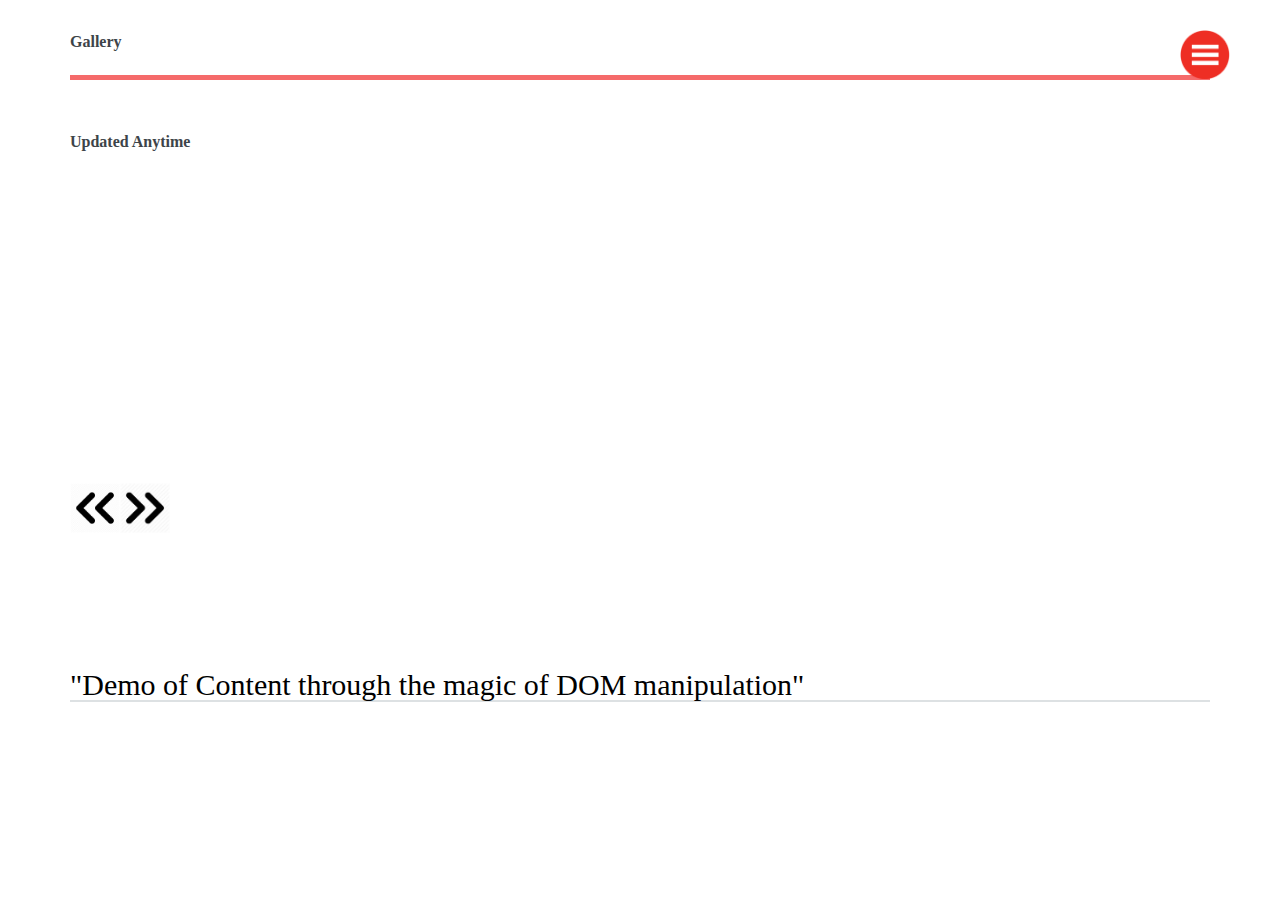
<file: gallery.html>
<!DOCTYPE HTML>

<html>
	<head>
		<title>Pintereach</title>
		<meta charset="utf-8" />
		<meta name="viewport" content="width=device-width, initial-scale=1, user-scalable=no" />
		<link rel="stylesheet" href="css/index.css" />
	</head>
<body>

<!--Page-->
<div>
<div id="main">
<div class="inner">

<!-- Header -->
<header id="header">
	<h1><strong>Gallery</strong></h1>
    
    <!--menu-->
	<div>
      <img class="menu-button" src="icons/588a64d2d06f6719692a2d0e.png"/>
	</div>
    <div class="menu">
	  	<nav id="menu">
			<header class="major">
			</header>
			<ul>
			<li><a href="index.html">Homepage</a></li>
			<li><a href="gallery.html">Gallery</a></li>
			<li><a href="https://thirsty-rosalind-e8d4b8.netlify.com/">Login/New User</a></li>
			</ul>
		</nav>
	
    <!-- Footer -->
		<footer id="footer">
		<p class="copyright">&copy; Pintereach. All rights reserved.</p>
		</footer>
	</div>
</header>

<!--Gallery-->
<div class="container">
    <h1>Updated Anytime</h1>
    <div class="carousel">
        <div class="left-button"><img src="icons/tiny-arrow-left-double-512.png" alt=""/></div>
            <img src="img/Cloud-storage-for-Wendy2.png" alt="" class="carousel-img" data-val="1"/>
            <img src="img/profile-text-png-4.png" alt="" class="carousel-img" data-val="2"/>
            <img src="img/diagram-transportData.svg" alt="" class="carousel-img" data-val="3"/>
            <img src="img/data-secure-500.jpg" alt="" class="carousel-img" data-val="4"/>
            <img src="img/Flashback-data-archive.jpg" alt="" class="carousel-img" data-val="5"/>
            <img src="img/1_UDuwM3CZovb8K1lUP2HVag.png" alt="" class="carousel-img" data-val="6"/>
            <img src="img/7e7b23b64f786dbf0fedfc99488b057e3eb490d9.png" alt="" class="carousel-img" data-val="7"/>
            <img src="img/Archive+Dreaming.jpeg" alt="" class="carousel-img" data-val="8"/>
            <img src="img/archive.jpg" alt="" class="carousel-img" data-val="9"/>
            <div class="right-button"><img src="icons/download.jpeg" alt=""/></div>
    </div>

    <div class="card-container">
        <div class="card" data-val="1">Scroll left or right</div>
        <div class="card" data-val="2">Scroll left or right</div>
        <div class="card" data-val="3">This is fun</div>
        <div class="card" data-val="4">Scroll left or right</div>
        <div class="card" data-val="5">Scroll left or right</div>
        <div class="card" data-val="6">Scroll left or right</div>
        <div class="card" data-val="7">Scroll left or right</div>
        <div class="card" data-val="8">Scroll left or right</div>
        <div class="card" data-val="9">Scroll left or right</div>
    </div>
</div>
 <!--End of Gallery--> 
 
 <p class="demo">"Demo of Content through the magic of DOM manipulation"</p>

 <!--Content-->
<section class="main-content">
    <div class="top-content">
        
        <div class="text-content">
            <h4></h4>
            <p></p>
        </div>
        <div class="text-content">
            <h4></h4>
            <p></p>
        </div>
    </div>

    <div class="bottom-content">
        <div class="text-content">
            <h4></h4>
            <p></p>
        </div>
        <div class="text-content">
            <h4></h4>
            <p></p>
        </div>
        <div class="text-content">
            <h4></h4>
            <p></p>
        </div>
    </div>
</section>
<!--End of Content-->
  
<!--page div-->
</div>
</div>
</div>

<!-- Scripts -->
<script src="js/gallery.js"></script>
<script src="js/global.js"></script>
		
</body>
</html>
</file>
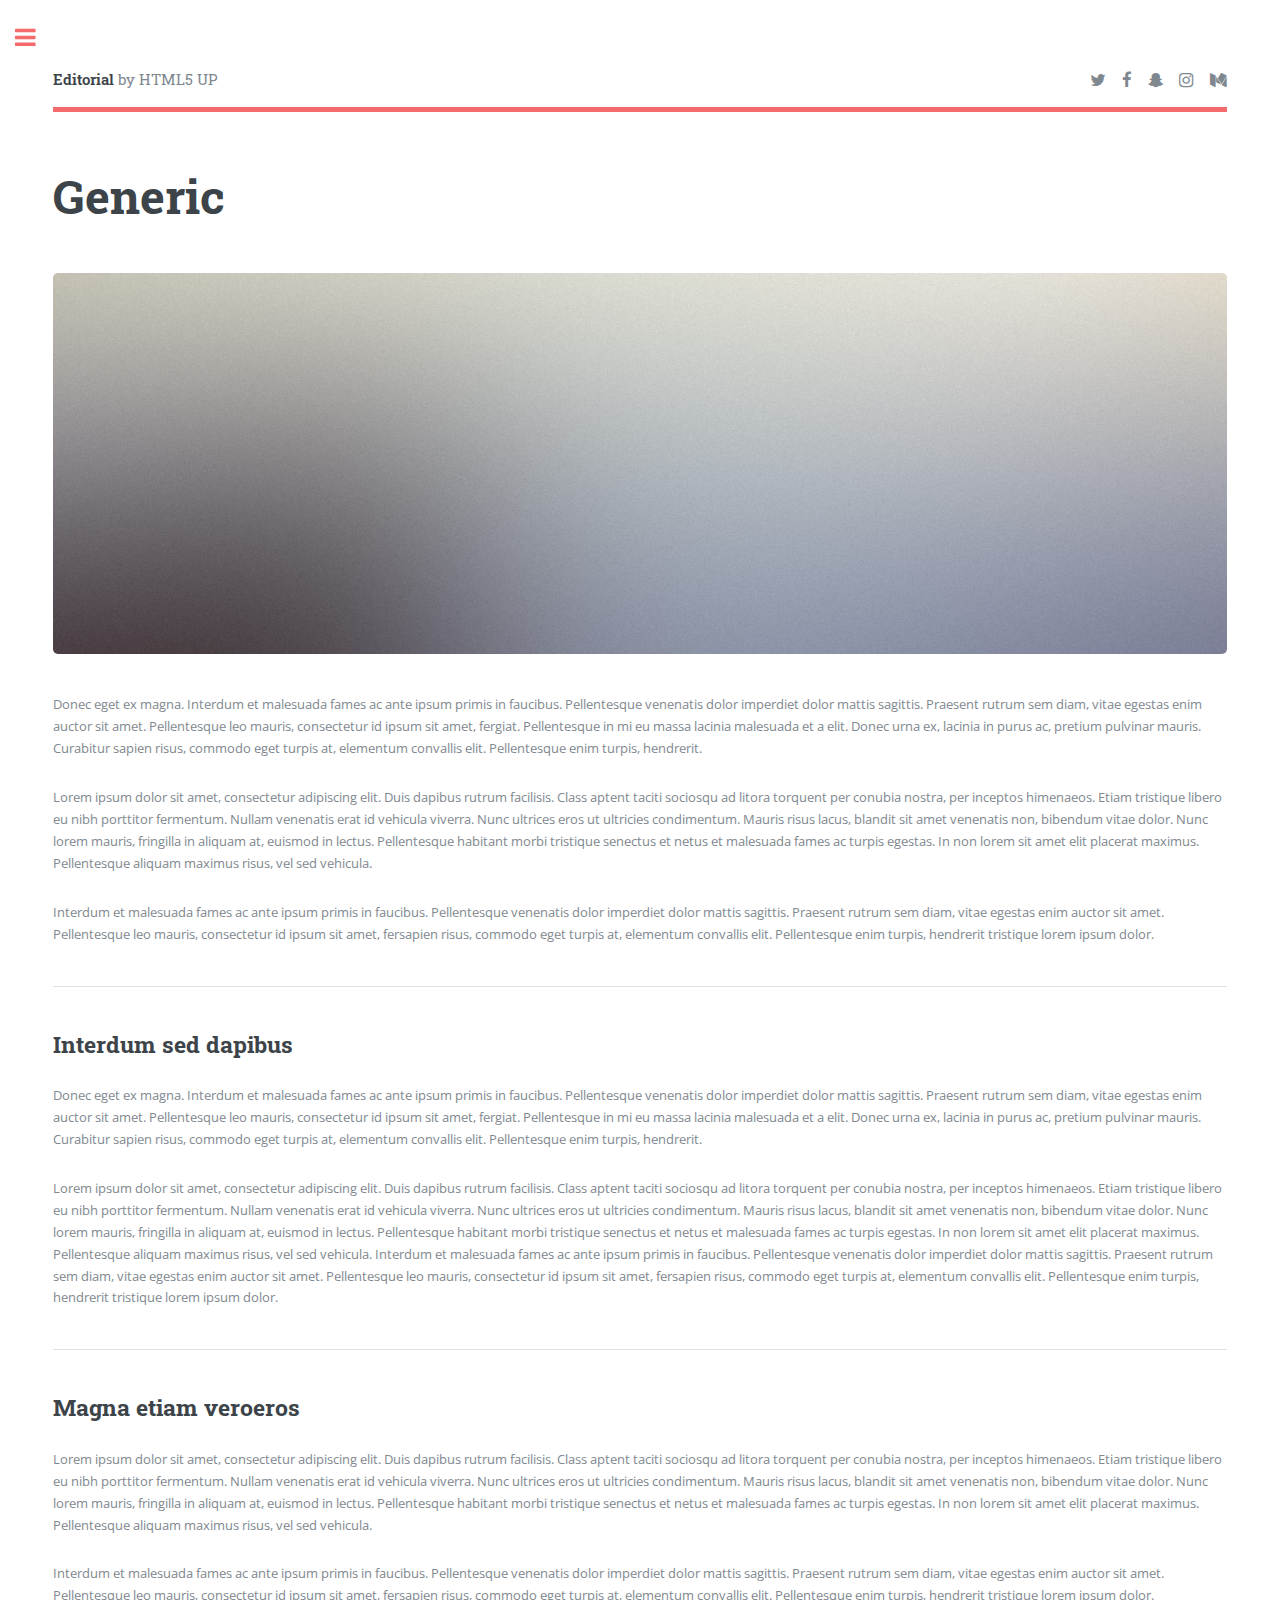
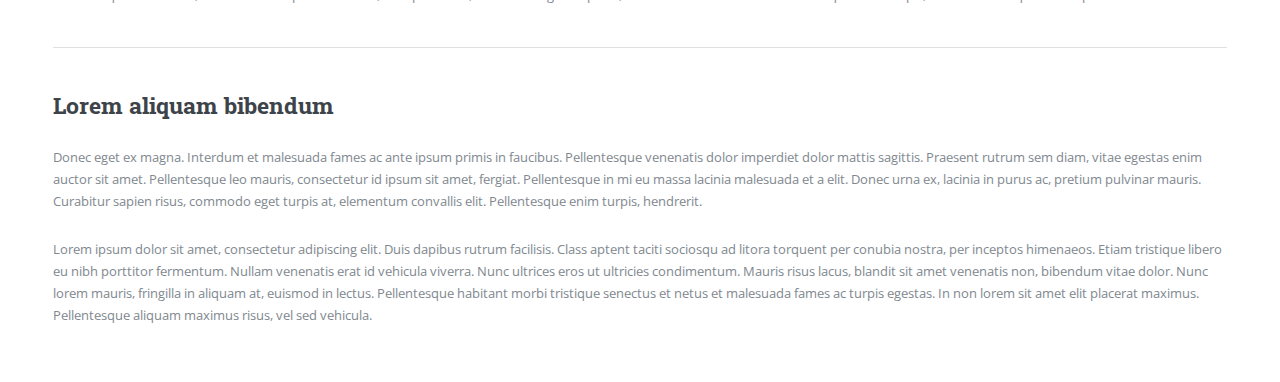
<file: generic.html>
<!DOCTYPE HTML>
<!--
	Editorial by HTML5 UP
	html5up.net | @ajlkn
	Free for personal and commercial use under the CCA 3.0 license (html5up.net/license)
-->
<html>
	<head>
		<title>Generic - Editorial by HTML5 UP</title>
		<meta charset="utf-8" />
		<meta name="viewport" content="width=device-width, initial-scale=1, user-scalable=no" />
		<link rel="stylesheet" href="assets/css/main.css" />
	</head>
	<body class="is-preload">

		<!-- Wrapper -->
			<div id="wrapper">

				<!-- Main -->
					<div id="main">
						<div class="inner">

							<!-- Header -->
								<header id="header">
									<a href="index.html" class="logo"><strong>Editorial</strong> by HTML5 UP</a>
									<ul class="icons">
										<li><a href="#" class="icon fa-twitter"><span class="label">Twitter</span></a></li>
										<li><a href="#" class="icon fa-facebook"><span class="label">Facebook</span></a></li>
										<li><a href="#" class="icon fa-snapchat-ghost"><span class="label">Snapchat</span></a></li>
										<li><a href="#" class="icon fa-instagram"><span class="label">Instagram</span></a></li>
										<li><a href="#" class="icon fa-medium"><span class="label">Medium</span></a></li>
									</ul>
								</header>

							<!-- Content -->
								<section>
									<header class="main">
										<h1>Generic</h1>
									</header>

									<span class="image main"><img src="images/pic11.jpg" alt="" /></span>

									<p>Donec eget ex magna. Interdum et malesuada fames ac ante ipsum primis in faucibus. Pellentesque venenatis dolor imperdiet dolor mattis sagittis. Praesent rutrum sem diam, vitae egestas enim auctor sit amet. Pellentesque leo mauris, consectetur id ipsum sit amet, fergiat. Pellentesque in mi eu massa lacinia malesuada et a elit. Donec urna ex, lacinia in purus ac, pretium pulvinar mauris. Curabitur sapien risus, commodo eget turpis at, elementum convallis elit. Pellentesque enim turpis, hendrerit.</p>
									<p>Lorem ipsum dolor sit amet, consectetur adipiscing elit. Duis dapibus rutrum facilisis. Class aptent taciti sociosqu ad litora torquent per conubia nostra, per inceptos himenaeos. Etiam tristique libero eu nibh porttitor fermentum. Nullam venenatis erat id vehicula viverra. Nunc ultrices eros ut ultricies condimentum. Mauris risus lacus, blandit sit amet venenatis non, bibendum vitae dolor. Nunc lorem mauris, fringilla in aliquam at, euismod in lectus. Pellentesque habitant morbi tristique senectus et netus et malesuada fames ac turpis egestas. In non lorem sit amet elit placerat maximus. Pellentesque aliquam maximus risus, vel sed vehicula.</p>
									<p>Interdum et malesuada fames ac ante ipsum primis in faucibus. Pellentesque venenatis dolor imperdiet dolor mattis sagittis. Praesent rutrum sem diam, vitae egestas enim auctor sit amet. Pellentesque leo mauris, consectetur id ipsum sit amet, fersapien risus, commodo eget turpis at, elementum convallis elit. Pellentesque enim turpis, hendrerit tristique lorem ipsum dolor.</p>

									<hr class="major" />

									<h2>Interdum sed dapibus</h2>
									<p>Donec eget ex magna. Interdum et malesuada fames ac ante ipsum primis in faucibus. Pellentesque venenatis dolor imperdiet dolor mattis sagittis. Praesent rutrum sem diam, vitae egestas enim auctor sit amet. Pellentesque leo mauris, consectetur id ipsum sit amet, fergiat. Pellentesque in mi eu massa lacinia malesuada et a elit. Donec urna ex, lacinia in purus ac, pretium pulvinar mauris. Curabitur sapien risus, commodo eget turpis at, elementum convallis elit. Pellentesque enim turpis, hendrerit.</p>
									<p>Lorem ipsum dolor sit amet, consectetur adipiscing elit. Duis dapibus rutrum facilisis. Class aptent taciti sociosqu ad litora torquent per conubia nostra, per inceptos himenaeos. Etiam tristique libero eu nibh porttitor fermentum. Nullam venenatis erat id vehicula viverra. Nunc ultrices eros ut ultricies condimentum. Mauris risus lacus, blandit sit amet venenatis non, bibendum vitae dolor. Nunc lorem mauris, fringilla in aliquam at, euismod in lectus. Pellentesque habitant morbi tristique senectus et netus et malesuada fames ac turpis egestas. In non lorem sit amet elit placerat maximus. Pellentesque aliquam maximus risus, vel sed vehicula. Interdum et malesuada fames ac ante ipsum primis in faucibus. Pellentesque venenatis dolor imperdiet dolor mattis sagittis. Praesent rutrum sem diam, vitae egestas enim auctor sit amet. Pellentesque leo mauris, consectetur id ipsum sit amet, fersapien risus, commodo eget turpis at, elementum convallis elit. Pellentesque enim turpis, hendrerit tristique lorem ipsum dolor.</p>

									<hr class="major" />

									<h2>Magna etiam veroeros</h2>
									<p>Lorem ipsum dolor sit amet, consectetur adipiscing elit. Duis dapibus rutrum facilisis. Class aptent taciti sociosqu ad litora torquent per conubia nostra, per inceptos himenaeos. Etiam tristique libero eu nibh porttitor fermentum. Nullam venenatis erat id vehicula viverra. Nunc ultrices eros ut ultricies condimentum. Mauris risus lacus, blandit sit amet venenatis non, bibendum vitae dolor. Nunc lorem mauris, fringilla in aliquam at, euismod in lectus. Pellentesque habitant morbi tristique senectus et netus et malesuada fames ac turpis egestas. In non lorem sit amet elit placerat maximus. Pellentesque aliquam maximus risus, vel sed vehicula.</p>
									<p>Interdum et malesuada fames ac ante ipsum primis in faucibus. Pellentesque venenatis dolor imperdiet dolor mattis sagittis. Praesent rutrum sem diam, vitae egestas enim auctor sit amet. Pellentesque leo mauris, consectetur id ipsum sit amet, fersapien risus, commodo eget turpis at, elementum convallis elit. Pellentesque enim turpis, hendrerit tristique lorem ipsum dolor.</p>

									<hr class="major" />

									<h2>Lorem aliquam bibendum</h2>
									<p>Donec eget ex magna. Interdum et malesuada fames ac ante ipsum primis in faucibus. Pellentesque venenatis dolor imperdiet dolor mattis sagittis. Praesent rutrum sem diam, vitae egestas enim auctor sit amet. Pellentesque leo mauris, consectetur id ipsum sit amet, fergiat. Pellentesque in mi eu massa lacinia malesuada et a elit. Donec urna ex, lacinia in purus ac, pretium pulvinar mauris. Curabitur sapien risus, commodo eget turpis at, elementum convallis elit. Pellentesque enim turpis, hendrerit.</p>
									<p>Lorem ipsum dolor sit amet, consectetur adipiscing elit. Duis dapibus rutrum facilisis. Class aptent taciti sociosqu ad litora torquent per conubia nostra, per inceptos himenaeos. Etiam tristique libero eu nibh porttitor fermentum. Nullam venenatis erat id vehicula viverra. Nunc ultrices eros ut ultricies condimentum. Mauris risus lacus, blandit sit amet venenatis non, bibendum vitae dolor. Nunc lorem mauris, fringilla in aliquam at, euismod in lectus. Pellentesque habitant morbi tristique senectus et netus et malesuada fames ac turpis egestas. In non lorem sit amet elit placerat maximus. Pellentesque aliquam maximus risus, vel sed vehicula.</p>

								</section>

						</div>
					</div>

				<!-- Sidebar -->
					<div id="sidebar">
						<div class="inner">

							<!-- Search -->
								<section id="search" class="alt">
									<form method="post" action="#">
										<input type="text" name="query" id="query" placeholder="Search" />
									</form>
								</section>

							<!-- Menu -->
								<nav id="menu">
									<header class="major">
										<h2>Menu</h2>
									</header>
									<ul>
										<li><a href="index.html">Homepage</a></li>
										<li><a href="generic.html">Generic</a></li>
										<li><a href="elements.html">Elements</a></li>
										<li>
											<span class="opener">Submenu</span>
											<ul>
												<li><a href="#">Lorem Dolor</a></li>
												<li><a href="#">Ipsum Adipiscing</a></li>
												<li><a href="#">Tempus Magna</a></li>
												<li><a href="#">Feugiat Veroeros</a></li>
											</ul>
										</li>
										<li><a href="#">Etiam Dolore</a></li>
										<li><a href="#">Adipiscing</a></li>
										<li>
											<span class="opener">Another Submenu</span>
											<ul>
												<li><a href="#">Lorem Dolor</a></li>
												<li><a href="#">Ipsum Adipiscing</a></li>
												<li><a href="#">Tempus Magna</a></li>
												<li><a href="#">Feugiat Veroeros</a></li>
											</ul>
										</li>
										<li><a href="#">Maximus Erat</a></li>
										<li><a href="#">Sapien Mauris</a></li>
										<li><a href="#">Amet Lacinia</a></li>
									</ul>
								</nav>

							<!-- Section -->
								<section>
									<header class="major">
										<h2>Ante interdum</h2>
									</header>
									<div class="mini-posts">
										<article>
											<a href="#" class="image"><img src="images/pic07.jpg" alt="" /></a>
											<p>Aenean ornare velit lacus, ac varius enim lorem ullamcorper dolore aliquam.</p>
										</article>
										<article>
											<a href="#" class="image"><img src="images/pic08.jpg" alt="" /></a>
											<p>Aenean ornare velit lacus, ac varius enim lorem ullamcorper dolore aliquam.</p>
										</article>
										<article>
											<a href="#" class="image"><img src="images/pic09.jpg" alt="" /></a>
											<p>Aenean ornare velit lacus, ac varius enim lorem ullamcorper dolore aliquam.</p>
										</article>
									</div>
									<ul class="actions">
										<li><a href="#" class="button">More</a></li>
									</ul>
								</section>

							<!-- Section -->
								<section>
									<header class="major">
										<h2>Get in touch</h2>
									</header>
									<p>Sed varius enim lorem ullamcorper dolore aliquam aenean ornare velit lacus, ac varius enim lorem ullamcorper dolore. Proin sed aliquam facilisis ante interdum. Sed nulla amet lorem feugiat tempus aliquam.</p>
									<ul class="contact">
										<li class="fa-envelope-o"><a href="#">information@untitled.tld</a></li>
										<li class="fa-phone">(000) 000-0000</li>
										<li class="fa-home">1234 Somewhere Road #8254<br />
										Nashville, TN 00000-0000</li>
									</ul>
								</section>

							<!-- Footer -->
								<footer id="footer">
									<p class="copyright">&copy; Untitled. All rights reserved. Demo Images: <a href="https://unsplash.com">Unsplash</a>. Design: <a href="https://html5up.net">HTML5 UP</a>.</p>
								</footer>

						</div>
					</div>

			</div>

		<!-- Scripts -->
			<script src="assets/js/jquery.min.js"></script>
			<script src="assets/js/browser.min.js"></script>
			<script src="assets/js/breakpoints.min.js"></script>
			<script src="assets/js/util.js"></script>
			<script src="assets/js/main.js"></script>

	</body>
</html>
</file>
<file: css/index.css>
.width-100 {
  width: 100%;
}
/* http://meyerweb.com/eric/tools/css/reset/ 
   v2.0 | 20110126
   License: none (public domain)
*/
html,
body,
div,
span,
applet,
object,
iframe,
h1,
h2,
h3,
h4,
h5,
h6,
p,
blockquote,
pre,
a,
abbr,
acronym,
address,
big,
cite,
code,
del,
dfn,
em,
img,
ins,
kbd,
q,
s,
samp,
small,
strike,
strong,
sub,
sup,
tt,
var,
b,
u,
i,
center,
dl,
dt,
dd,
ol,
ul,
li,
fieldset,
form,
label,
legend,
table,
caption,
tbody,
tfoot,
thead,
tr,
th,
td,
article,
aside,
canvas,
details,
embed,
figure,
figcaption,
footer,
header,
hgroup,
menu,
nav,
output,
ruby,
section,
summary,
time,
mark,
audio,
video {
  margin: 0;
  padding: 0;
  border: 0;
  font-size: 100%;
  font: inherit;
  vertical-align: baseline;
}
/* HTML5 display-role reset for older browsers */
article,
aside,
details,
figcaption,
figure,
footer,
header,
hgroup,
menu,
nav,
section {
  display: block;
}
body {
  line-height: 1;
}
ol,
ul {
  list-style: none;
}
blockquote,
q {
  quotes: none;
}
blockquote:before,
blockquote:after,
q:before,
q:after {
  content: '';
  content: none;
}
table {
  border-collapse: collapse;
  border-spacing: 0;
}
* {
  box-sizing: border-box;
}
h1,
h2,
h3,
h4,
h5,
h6 {
  color: #3d4449;
  font-family: "Roboto Slab", serif;
  font-weight: 700;
  line-height: 1.5;
  margin: 0 0 1em 0;
}
html,
body {
  margin: 0;
  padding: 0;
}
body {
  font-family: "Roboto Slab", serif;
  color: #7f888f;
  line-height: 1;
}
div,
nav,
header {
  margin: 0;
  padding: 0;
  border: 0;
  font-size: 100%;
  font: inherit;
  vertical-align: baseline;
}
header,
nav {
  display: block;
}
#wrapper {
  display: flex;
  flex-direction: row-reverse;
  min-height: 100vh;
}
#main {
  flex-grow: 1;
  flex-shrink: 1;
  width: 100%;
}
#main .inner {
  padding: 0 70px 0.1em 70px;
  border: 0;
  font-size: 100%;
  font: inherit;
  vertical-align: baseline;
}
@media (max-width: 1000px) {
  #main .inner {
    padding: 0 20px 0.1em 20px;
  }
}
#sidebar {
  -moz-flex-grow: 0;
  -webkit-flex-grow: 0;
  -ms-flex-grow: 0;
  flex-grow: 0;
  -moz-flex-shrink: 0;
  -webkit-flex-shrink: 0;
  -ms-flex-shrink: 0;
  flex-shrink: 0;
  -moz-transition: margin-left 0.5s ease, box-shadow 0.5s ease;
  -webkit-transition: margin-left 0.5s ease, box-shadow 0.5s ease;
  -ms-transition: margin-left 0.5s ease, box-shadow 0.5s ease;
  transition: margin-left 0.5s ease, box-shadow 0.5s ease;
  background-color: #f5f6f7;
  font-size: 0.9em;
  position: relative;
  width: 325px;
  margin: 0;
  padding: 0;
  border: 0;
  font-size: 100%;
  font: inherit;
  vertical-align: baseline;
}
#sidebar .inner {
  padding: 2em 2em 2em 2em;
}
#sidebar .inner #menu {
  border-bottom: solid 2px rgba(210, 215, 217, 0.75);
  margin: 0 0 3.5em 0;
  padding: 0 0 3.5em 0;
}
#sidebar .inner #menu .major h2 {
  font-size: 1.38888889em;
  border-bottom: solid 3px #f56a6a;
  display: inline-block;
  margin: 0 0 2em 0;
  padding: 0 0.75em 0.5em 0;
}
#sidebar .inner #menu ul {
  margin: 0 0 2em 0;
  user-select: none;
  color: #3d4449;
  font-family: "Roboto Slab", serif;
  letter-spacing: 0.075em;
  list-style: none;
  padding: 0;
  text-transform: uppercase;
  font-size: 15px;
}
#sidebar .inner #menu ul li:first-child {
  border-top: 0;
  margin-top: 0;
  padding-top: 0;
}
#sidebar .inner #menu ul li {
  border-top: solid 1px rgba(210, 215, 217, 0.75);
  margin: 0.5em 0 0 0;
  padding: 0.5em 0 0 0;
}
.inactive {
  margin-left: -26em;
}
.banner {
  display: flex;
  vertical-align: baseline;
  padding-top: 53px;
  padding-bottom: 27px;
}
@media (max-width: 800px) {
  .banner {
    padding: 3em 0 1em 0;
  }
}
@media (max-width: 500px) {
  .banner {
    flex-direction: column-reverse;
  }
}
.banner button {
  width: 250px;
  height: 100px;
  background-color: white;
  color: #ff4848;
  -moz-appearance: none;
  -webkit-appearance: none;
  -ms-appearance: none;
  appearance: none;
  -moz-transition: background-color 0.2s ease-in-out, color 0.2s ease-in-out;
  -webkit-transition: background-color 0.2s ease-in-out, color 0.2s ease-in-out;
  -ms-transition: background-color 0.2s ease-in-out, color 0.2s ease-in-out;
  transition: background-color 0.2s ease-in-out, color 0.2s ease-in-out;
  background-color: transparent;
  border-radius: 0.375em;
  border: 0;
  box-shadow: inset 0 0 0 2px #f56a6a;
  color: #f56a6a !important;
  cursor: pointer;
  display: inline-block;
  font-family: "Roboto Slab", serif;
  font-size: 0.8em;
  font-weight: 700;
  height: 3.5em;
  letter-spacing: 0.075em;
  line-height: 3.5em;
  padding: 0 2.25em;
  text-align: center;
  text-decoration: none;
  text-transform: uppercase;
  white-space: nowrap;
  font-display: none;
}
.banner button:hover {
  background-color: #ff4848;
  color: white;
}
.banner button a {
  font-style: none;
  text-decoration: none;
  color: #f56a6a;
}
.banner .content {
  width: 45%;
}
@media (max-width: 500px) {
  .banner .content {
    width: 100%;
  }
}
.banner .content header p {
  font-family: "Roboto Slab", serif;
  margin-bottom: 27px;
  text-transform: uppercase;
  font-size: 16px;
  line-height: 1.65;
}
.banner h1 {
  font-size: 2em;
  font-weight: 700;
  line-height: 1.5;
  margin: 0 0 1em 0;
  margin-bottom: 24px;
  font-family: "Roboto Slab", serif;
  color: #3d4449;
}
@media (max-width: 800px) {
  .banner h1 {
    font-size: 1.5em;
    line-height: 1.4;
  }
}
.banner span {
  width: 580px;
  margin-left: 53px;
}
.banner img {
  width: 100%;
  height: 403px;
}
@media (max-width: 500px) {
  .banner img {
    display: none;
  }
}
#main .inner section {
  border-top: solid 2px rgba(210, 215, 217, 0.75);
  padding: 40px 0 40px 0;
}
@media (max-width: 1000px) {
  #main .inner section {
    padding: 15px 0 5px 0;
  }
}
#main .inner section header {
  margin: 0;
  padding: 0;
  border: 0;
  dnfhsdfadf;dsf
  font-size: 100%;
  sdfjashdfhadsf
  font: inherit;
  vertical-align: baseline;
}
#main .inner section header h2 {
  font-size: 25px;
  color: #3d4449;
  font-family: "Roboto Slab", serif;
  font-weight: 700;
  line-height: 1.5;
  margin: 0 0 1em 0;
  border-bottom: solid 3px #f56a6a;
  display: inline-block;
  margin: 0 0 2em 0;
  padding: 0 0.75em 0.5em 0;
}
#main .inner section .features {
  display: -moz-flex;
  display: -webkit-flex;
  display: -ms-flex;
  display: flex;
  -moz-flex-wrap: wrap;
  -webkit-flex-wrap: wrap;
  -ms-flex-wrap: wrap;
  flex-wrap: wrap;
  margin: 0 0 2em -3em;
  width: calc(100% + 3em);
}
@media (max-width: 1000px) {
  #main .inner section .features {
    margin: 0 0 10px 0;
    width: 100%;
    flex-direction: column;
  }
}
#main .inner section .features article {
  -moz-align-items: center;
  -webkit-align-items: center;
  -ms-align-items: center;
  align-items: center;
  display: -moz-flex;
  display: -webkit-flex;
  display: -ms-flex;
  display: flex;
  margin: 0 0 15px 15px;
  position: relative;
  width: calc(50% - 15px);
}
@media (max-width: 1000px) {
  #main .inner section .features article {
    margin-right: 0;
    width: 98%;
  }
}
@media (max-width: 500px) {
  #main .inner section .features article {
    flex-direction: column;
    align-items: flex-start;
    margin-left: 0;
  }
}
#main .inner section .features article .icon {
  text-decoration: none;
  border-bottom: none;
  position: relative;
  flex-grow: 0;
  -moz-flex-shrink: 0;
  -webkit-flex-shrink: 0;
  -ms-flex-shrink: 0;
  flex-shrink: 0;
  display: block;
  height: 10em;
  line-height: 10em;
  margin: 0 2em 0 0;
  text-align: center;
  width: 10em;
}
@media (max-width: 1000px) {
  #main .inner section .features article .icon {
    height: 40px;
    line-height: 40px;
    width: 40px;
  }
}
@media (max-width: 500px) {
  #main .inner section .features article .icon {
    height: 30px;
    line-height: 30px;
    margin: 0 0 5px 0;
    width: 30px;
  }
}
#main .inner section .features article .icon img {
  max-width: 100px;
  width: 100%;
  height: 100px;
  max-height: 100%;
}
#main .inner section .features article .content {
  flex-grow: 1;
  flex-shrink: 1;
  width: 100%;
}
#main .inner section .features article .content h3 {
  font-size: 20px;
  color: #3d4449;
  font-family: "Roboto Slab", serif;
  font-weight: 700;
  line-height: 1.5;
  margin: 0 0 1em 0;
}
#main .inner section .features article .content p {
  margin-bottom: 0;
  margin: 0 0 2em 0;
}
#main .inner section .posts {
  display: flex;
  flex-wrap: wrap;
  margin: 0 0 2em -10px;
  width: calc(100% + 10px);
  sdhfahdsfadf
  dsjfksdf
  padding: 0;
  border: 0;
  font-size: 100%;
  font: inherit;
  vertical-align: baseline;
}
@media (max-width: 800px) {
  #main .inner section .posts {
    margin: 0 0 10px -22px;
    width: calc(100% + 22px);
  }
}
@media (max-width: 500px) {
  #main .inner section .posts {
    margin: 0 0 1em 0;
    width: 100%;
  }
}
#main .inner section .posts article {
  width: calc(50% - 10px);
  flex-grow: 0;
  flex-shrink: 1;
  margin: 0 0 10px 10px;
  position: relative;
}
@media (max-width: 800px) {
  #main .inner section .posts article {
    margin: 0 0 3.5em 3.5em;
    width: calc(50% - 3.5em);
  }
}
@media (max-width: 500px) {
  #main .inner section .posts article {
    margin: 0 0 3.5em 0;
    width: 100%;
  }
}
#main .inner section .posts article .image {
  display: block;
  margin: 0 0 2em 0;
  border-radius: 0.375em;
  border: 0;
  position: relative;
}
#main .inner section .posts article .image a {
  overflow: hidden;
}
#main .inner section .posts article .image img {
  border-radius: 0.375em;
  transition: transform 0.2s ease;
  display: block;
  max-width: 500px;
  width: 100%;
  max-height: 330px;
  height: 100%;
}
#main .inner section .posts article h3 {
  font-size: 1.25em;
  color: #3d4449;
  font-family: "Roboto Slab", serif;
  font-weight: 700;
  line-height: 1.5;
  margin: 0 0 1em 0;
}
.container {
  margin-top: 50px;
}
.container h1 {
  justify-content: center;
}
.carousel {
  display: flex;
}
.left-button,
.right-button {
  margin-top: 300px;
  color: black;
  font-size: 75px;
  font-weight: bold;
  text-align: center;
  width: 50px;
  height: 50px;
  cursor: pointer;
  user-select: none;
}
.left-button img,
.right-button img {
  width: 100%;
}
.carousel-img {
  width: 90%;
  display: none;
}
.card {
  display: none;
}
.card-container {
  display: flex;
  justify-content: center;
  font-size: 30px;
  margin-top: 50px;
  margin-bottom: 100px;
}
.demo {
  font-size: 30px;
  color: black;
  border: none;
}
.text-content h4 {
  margin-top: 30px;
}
.menu-button {
  z-index: 1;
  position: fixed;
  right: 0;
  cursor: pointer;
  max-width: 100px;
  max-height: 100px;
  padding-bottom: 30px;
  padding-right: 50px;
}
.menu {
  display: none;
  position: fixed;
  top: 75px;
  right: 0;
  width: 350px;
  height: 100vh;
  background-color: white;
  border-left: none;
  border-bottom: none;
  z-index: 2;
}
.menu ul li {
  list-style-type: none;
  font-size: 32px;
  padding: 30px 0;
  text-align: center;
}
.menu--open {
  display: block;
}
#header {
  display: -moz-flex;
  display: -webkit-flex;
  display: -ms-flex;
  display: flex;
  border-bottom: solid 5px #f56a6a;
  padding: 30px 0 5px 0;
  position: relative;
}
@media (max-width: 1000px) {
  #header {
    padding-top: 35px;
    padding-bottom: 35px;
  }
}
@media (max-width: 500px) {
  #header {
    margin: 0 auto;
    flex-direction: row;
    width: 100%;
    justify-content: space-between;
    flex-wrap: wrap;
    height: 100px;
    padding-left: 59px;
    padding-right: 45px;
  }
}
#header h1 {
  color: #3d4449;
  border-bottom: 0;
}
@media (max-width: 1000px) {
  #header h1 {
    margin: 0;
    font-size: 1.25em;
  }
}
#header a {
  text-decoration: none;
  text-decoration-color: black;
  font-size: 18px;
  margin: 0px 0px;
}
</file>
<file: Pintereach/assets/css/main.css>
@import url(font-awesome.min.css);
@import url("https://fonts.googleapis.com/css?family=Open+Sans:400,600,400italic,600italic|Roboto+Slab:400,700");

/*
	Editorial by HTML5 UP
	html5up.net | @ajlkn
	Free for personal and commercial use under the CCA 3.0 license (html5up.net/license)
*/

html, body, div, span, applet, object,
iframe, h1, h2, h3, h4, h5, h6, p, blockquote,
pre, a, abbr, acronym, address, big, cite,
code, del, dfn, em, img, ins, kbd, q, s, samp,
small, strike, strong, sub, sup, tt, var, b,
u, i, center, dl, dt, dd, ol, ul, li, fieldset,
form, label, legend, table, caption, tbody,
tfoot, thead, tr, th, td, article, aside,
canvas, details, embed, figure, figcaption,
footer, header, hgroup, menu, nav, output, ruby,
section, summary, time, mark, audio, video {
	margin: 0;
	padding: 0;
	border: 0;
	font-size: 100%;
	font: inherit;
	vertical-align: baseline;}

article, aside, details, figcaption, figure,
footer, header, hgroup, menu, nav, section {
	display: block;}

body {
	line-height: 1;
}

ol, ul {
	list-style: none;
}

blockquote, q {
	quotes: none;
}

	blockquote:before, blockquote:after, q:before, q:after {
		content: '';
		content: none;
	}

table {
	border-collapse: collapse;
	border-spacing: 0;
}

body {
	-webkit-text-size-adjust: none;
}

mark {
	background-color: transparent;
	color: inherit;
}

input::-moz-focus-inner {
	border: 0;
	padding: 0;
}

input, select, textarea {
	-moz-appearance: none;
	-webkit-appearance: none;
	-ms-appearance: none;
	appearance: none;
}

/* Basic */

	@-ms-viewport {
		width: device-width;
	}

	body {
		-ms-overflow-style: scrollbar;
	}

	@media screen and (max-width: 480px) {

		html, body {
			min-width: 320px;
		}

	}

	html {
		box-sizing: border-box;
	}

	*, *:before, *:after {
		box-sizing: inherit;
	}

	body {
		background: #ffffff;
	}

		body.is-preload *, body.is-preload *:before, body.is-preload *:after, body.is-resizing *, body.is-resizing *:before, body.is-resizing *:after {
			-moz-animation: none !important;
			-webkit-animation: none !important;
			-ms-animation: none !important;
			animation: none !important;
			-moz-transition: none !important;
			-webkit-transition: none !important;
			-ms-transition: none !important;
			transition: none !important;
		}

/* Type */

	body, input, select, textarea {
		color: #7f888f;
		font-family: "Open Sans", sans-serif;
		font-size: 13pt;
		font-weight: 400;
		line-height: 1.65;
	}

		@media screen and (max-width: 1680px) {

			body, input, select, textarea {
				font-size: 11pt;
			}

		}

		@media screen and (max-width: 1280px) {

			body, input, select, textarea {
				font-size: 10pt;
			}

		}

		@media screen and (max-width: 360px) {

			body, input, select, textarea {
				font-size: 9pt;
			}

		}

	a {
		-moz-transition: color 0.2s ease-in-out, border-bottom-color 0.2s ease-in-out;
		-webkit-transition: color 0.2s ease-in-out, border-bottom-color 0.2s ease-in-out;
		-ms-transition: color 0.2s ease-in-out, border-bottom-color 0.2s ease-in-out;
		transition: color 0.2s ease-in-out, border-bottom-color 0.2s ease-in-out;
		border-bottom: dotted 1px;
		color: #f56a6a;
		text-decoration: none;
	}

		a:hover {
			border-bottom-color: #f56a6a;
			color: #f56a6a !important;
		}

			a:hover strong {
				color: inherit;
			}

	strong, b {
		color: #3d4449;
		font-weight: 600;
	}

	em, i {
		font-style: italic;
	}

	p {
		margin: 0 0 2em 0;
	}

	h1, h2, h3, h4, h5, h6 {
		color: #3d4449;
		font-family: "Roboto Slab", serif;
		font-weight: 700;
		line-height: 1.5;
		margin: 0 0 1em 0;
	}

		h1 a, h2 a, h3 a, h4 a, h5 a, h6 a {
			color: inherit;
			text-decoration: none;
			border-bottom: 0;
		}

	h1 {
		font-size: 4em;
		margin: 0 0 0.5em 0;
		line-height: 1.3;
	}

	h2 {
		font-size: 1.75em;
	}

	h3 {
		font-size: 1.25em;
	}

	h4 {
		font-size: 1.1em;
	}

	h5 {
		font-size: 0.9em;
	}

	h6 {
		font-size: 0.7em;
	}

	@media screen and (max-width: 1680px) {

		h1 {
			font-size: 3.5em;
		}

	}

	@media screen and (max-width: 980px) {

		h1 {
			font-size: 3.25em;
		}

	}

	@media screen and (max-width: 736px) {

		h1 {
			font-size: 2em;
			line-height: 1.4;
		}

		h2 {
			font-size: 1.5em;
		}

	}

	sub {
		font-size: 0.8em;
		position: relative;
		top: 0.5em;
	}

	sup {
		font-size: 0.8em;
		position: relative;
		top: -0.5em;
	}

	blockquote {
		border-left: solid 3px rgba(210, 215, 217, 0.75);
		font-style: italic;
		margin: 0 0 2em 0;
		padding: 0.5em 0 0.5em 2em;
	}

	code {
		background: rgba(230, 235, 237, 0.25);
		border-radius: 0.375em;
		border: solid 1px rgba(210, 215, 217, 0.75);
		font-family: "Courier New", monospace;
		font-size: 0.9em;
		margin: 0 0.25em;
		padding: 0.25em 0.65em;
	}

	pre {
		-webkit-overflow-scrolling: touch;
		font-family: "Courier New", monospace;
		font-size: 0.9em;
		margin: 0 0 2em 0;
	}

		pre code {
			display: block;
			line-height: 1.75;
			padding: 1em 1.5em;
			overflow-x: auto;
		}

	hr {
		border: 0;
		border-bottom: solid 1px rgba(210, 215, 217, 0.75);
		margin: 2em 0;
	}

		hr.major {
			margin: 3em 0;
		}

	.align-left {
		text-align: left;
	}

	.align-center {
		text-align: center;
	}

	.align-right {
		text-align: right;
	}

/* Row */

	.row {
		display: flex;
		flex-wrap: wrap;
		box-sizing: border-box;
		align-items: stretch;
	}

		.row > * {
			box-sizing: border-box;
		}

		.row.gtr-uniform > * > :last-child {
			margin-bottom: 0;
		}

		.row.aln-left {
			justify-content: flex-start;
		}

		.row.aln-center {
			justify-content: center;
		}

		.row.aln-right {
			justify-content: flex-end;
		}

		.row.aln-top {
			align-items: flex-start;
		}

		.row.aln-middle {
			align-items: center;
		}

		.row.aln-bottom {
			align-items: flex-end;
		}

		.row > .imp {
			order: -1;
		}

		.row > .col-1 {
			width: 8.3333333333%;
		}

		.row > .off-1 {
			margin-left: 8.3333333333%;
		}

		.row > .col-2 {
			width: 16.6666666667%;
		}

		.row > .off-2 {
			margin-left: 16.6666666667%;
		}

		.row > .col-3 {
			width: 25%;
		}

		.row > .off-3 {
			margin-left: 25%;
		}

		.row > .col-4 {
			width: 33.3333333333%;
		}

		.row > .off-4 {
			margin-left: 33.3333333333%;
		}

		.row > .col-5 {
			width: 41.6666666667%;
		}

		.row > .off-5 {
			margin-left: 41.6666666667%;
		}

		.row > .col-6 {
			width: 50%;
		}

		.row > .off-6 {
			margin-left: 50%;
		}

		.row > .col-7 {
			width: 58.3333333333%;
		}

		.row > .off-7 {
			margin-left: 58.3333333333%;
		}

		.row > .col-8 {
			width: 66.6666666667%;
		}

		.row > .off-8 {
			margin-left: 66.6666666667%;
		}

		.row > .col-9 {
			width: 75%;
		}

		.row > .off-9 {
			margin-left: 75%;
		}

		.row > .col-10 {
			width: 83.3333333333%;
		}

		.row > .off-10 {
			margin-left: 83.3333333333%;
		}

		.row > .col-11 {
			width: 91.6666666667%;
		}

		.row > .off-11 {
			margin-left: 91.6666666667%;
		}

		.row > .col-12 {
			width: 100%;
		}

		.row > .off-12 {
			margin-left: 100%;
		}

		.row.gtr-0 {
			margin-top: 0;
			margin-left: 0em;
		}

			.row.gtr-0 > * {
				padding: 0 0 0 0em;
			}

			.row.gtr-0.gtr-uniform {
				margin-top: 0em;
			}

				.row.gtr-0.gtr-uniform > * {
					padding-top: 0em;
				}

		.row.gtr-25 {
			margin-top: 0;
			margin-left: -0.375em;
		}

			.row.gtr-25 > * {
				padding: 0 0 0 0.375em;
			}

			.row.gtr-25.gtr-uniform {
				margin-top: -0.375em;
			}

				.row.gtr-25.gtr-uniform > * {
					padding-top: 0.375em;
				}

		.row.gtr-50 {
			margin-top: 0;
			margin-left: -0.75em;
		}

			.row.gtr-50 > * {
				padding: 0 0 0 0.75em;
			}

			.row.gtr-50.gtr-uniform {
				margin-top: -0.75em;
			}

				.row.gtr-50.gtr-uniform > * {
					padding-top: 0.75em;
				}

		.row {
			margin-top: 0;
			margin-left: -1.5em;
		}

			.row > * {
				padding: 0 0 0 1.5em;
			}

			.row.gtr-uniform {
				margin-top: -1.5em;
			}

				.row.gtr-uniform > * {
					padding-top: 1.5em;
				}

		.row.gtr-150 {
			margin-top: 0;
			margin-left: -2.25em;
		}

			.row.gtr-150 > * {
				padding: 0 0 0 2.25em;
			}

			.row.gtr-150.gtr-uniform {
				margin-top: -2.25em;
			}

				.row.gtr-150.gtr-uniform > * {
					padding-top: 2.25em;
				}

		.row.gtr-200 {
			margin-top: 0;
			margin-left: -3em;
		}

			.row.gtr-200 > * {
				padding: 0 0 0 3em;
			}

			.row.gtr-200.gtr-uniform {
				margin-top: -3em;
			}

				.row.gtr-200.gtr-uniform > * {
					padding-top: 3em;
				}

		@media screen and (max-width: 1680px) {

			.row {
				display: flex;
				flex-wrap: wrap;
				box-sizing: border-box;
				align-items: stretch;
			}

				.row > * {
					box-sizing: border-box;
				}

				.row.gtr-uniform > * > :last-child {
					margin-bottom: 0;
				}

				.row.aln-left {
					justify-content: flex-start;
				}

				.row.aln-center {
					justify-content: center;
				}

				.row.aln-right {
					justify-content: flex-end;
				}

				.row.aln-top {
					align-items: flex-start;
				}

				.row.aln-middle {
					align-items: center;
				}

				.row.aln-bottom {
					align-items: flex-end;
				}

				.row > .imp-xlarge {
					order: -1;
				}

				.row > .col-1-xlarge {
					width: 8.3333333333%;
				}

				.row > .off-1-xlarge {
					margin-left: 8.3333333333%;
				}

				.row > .col-2-xlarge {
					width: 16.6666666667%;
				}

				.row > .off-2-xlarge {
					margin-left: 16.6666666667%;
				}

				.row > .col-3-xlarge {
					width: 25%;
				}

				.row > .off-3-xlarge {
					margin-left: 25%;
				}

				.row > .col-4-xlarge {
					width: 33.3333333333%;
				}

				.row > .off-4-xlarge {
					margin-left: 33.3333333333%;
				}

				.row > .col-5-xlarge {
					width: 41.6666666667%;
				}

				.row > .off-5-xlarge {
					margin-left: 41.6666666667%;
				}

				.row > .col-6-xlarge {
					width: 50%;
				}

				.row > .off-6-xlarge {
					margin-left: 50%;
				}

				.row > .col-7-xlarge {
					width: 58.3333333333%;
				}

				.row > .off-7-xlarge {
					margin-left: 58.3333333333%;
				}

				.row > .col-8-xlarge {
					width: 66.6666666667%;
				}

				.row > .off-8-xlarge {
					margin-left: 66.6666666667%;
				}

				.row > .col-9-xlarge {
					width: 75%;
				}

				.row > .off-9-xlarge {
					margin-left: 75%;
				}

				.row > .col-10-xlarge {
					width: 83.3333333333%;
				}

				.row > .off-10-xlarge {
					margin-left: 83.3333333333%;
				}

				.row > .col-11-xlarge {
					width: 91.6666666667%;
				}

				.row > .off-11-xlarge {
					margin-left: 91.6666666667%;
				}

				.row > .col-12-xlarge {
					width: 100%;
				}

				.row > .off-12-xlarge {
					margin-left: 100%;
				}

				.row.gtr-0 {
					margin-top: 0;
					margin-left: 0em;
				}

					.row.gtr-0 > * {
						padding: 0 0 0 0em;
					}

					.row.gtr-0.gtr-uniform {
						margin-top: 0em;
					}

						.row.gtr-0.gtr-uniform > * {
							padding-top: 0em;
						}

				.row.gtr-25 {
					margin-top: 0;
					margin-left: -0.375em;
				}

					.row.gtr-25 > * {
						padding: 0 0 0 0.375em;
					}

					.row.gtr-25.gtr-uniform {
						margin-top: -0.375em;
					}

						.row.gtr-25.gtr-uniform > * {
							padding-top: 0.375em;
						}

				.row.gtr-50 {
					margin-top: 0;
					margin-left: -0.75em;
				}

					.row.gtr-50 > * {
						padding: 0 0 0 0.75em;
					}

					.row.gtr-50.gtr-uniform {
						margin-top: -0.75em;
					}

						.row.gtr-50.gtr-uniform > * {
							padding-top: 0.75em;
						}

				.row {
					margin-top: 0;
					margin-left: -1.5em;
				}

					.row > * {
						padding: 0 0 0 1.5em;
					}

					.row.gtr-uniform {
						margin-top: -1.5em;
					}

						.row.gtr-uniform > * {
							padding-top: 1.5em;
						}

				.row.gtr-150 {
					margin-top: 0;
					margin-left: -2.25em;
				}

					.row.gtr-150 > * {
						padding: 0 0 0 2.25em;
					}

					.row.gtr-150.gtr-uniform {
						margin-top: -2.25em;
					}

						.row.gtr-150.gtr-uniform > * {
							padding-top: 2.25em;
						}

				.row.gtr-200 {
					margin-top: 0;
					margin-left: -3em;
				}

					.row.gtr-200 > * {
						padding: 0 0 0 3em;
					}

					.row.gtr-200.gtr-uniform {
						margin-top: -3em;
					}

						.row.gtr-200.gtr-uniform > * {
							padding-top: 3em;
						}

		}

		@media screen and (max-width: 1280px) {

			.row {
				display: flex;
				flex-wrap: wrap;
				box-sizing: border-box;
				align-items: stretch;
			}

				.row > * {
					box-sizing: border-box;
				}

				.row.gtr-uniform > * > :last-child {
					margin-bottom: 0;
				}

				.row.aln-left {
					justify-content: flex-start;
				}

				.row.aln-center {
					justify-content: center;
				}

				.row.aln-right {
					justify-content: flex-end;
				}

				.row.aln-top {
					align-items: flex-start;
				}

				.row.aln-middle {
					align-items: center;
				}

				.row.aln-bottom {
					align-items: flex-end;
				}

				.row > .imp-large {
					order: -1;
				}

				.row > .col-1-large {
					width: 8.3333333333%;
				}

				.row > .off-1-large {
					margin-left: 8.3333333333%;
				}

				.row > .col-2-large {
					width: 16.6666666667%;
				}

				.row > .off-2-large {
					margin-left: 16.6666666667%;
				}

				.row > .col-3-large {
					width: 25%;
				}

				.row > .off-3-large {
					margin-left: 25%;
				}

				.row > .col-4-large {
					width: 33.3333333333%;
				}

				.row > .off-4-large {
					margin-left: 33.3333333333%;
				}

				.row > .col-5-large {
					width: 41.6666666667%;
				}

				.row > .off-5-large {
					margin-left: 41.6666666667%;
				}

				.row > .col-6-large {
					width: 50%;
				}

				.row > .off-6-large {
					margin-left: 50%;
				}

				.row > .col-7-large {
					width: 58.3333333333%;
				}

				.row > .off-7-large {
					margin-left: 58.3333333333%;
				}

				.row > .col-8-large {
					width: 66.6666666667%;
				}

				.row > .off-8-large {
					margin-left: 66.6666666667%;
				}

				.row > .col-9-large {
					width: 75%;
				}

				.row > .off-9-large {
					margin-left: 75%;
				}

				.row > .col-10-large {
					width: 83.3333333333%;
				}

				.row > .off-10-large {
					margin-left: 83.3333333333%;
				}

				.row > .col-11-large {
					width: 91.6666666667%;
				}

				.row > .off-11-large {
					margin-left: 91.6666666667%;
				}

				.row > .col-12-large {
					width: 100%;
				}

				.row > .off-12-large {
					margin-left: 100%;
				}

				.row.gtr-0 {
					margin-top: 0;
					margin-left: 0em;
				}

					.row.gtr-0 > * {
						padding: 0 0 0 0em;
					}

					.row.gtr-0.gtr-uniform {
						margin-top: 0em;
					}

						.row.gtr-0.gtr-uniform > * {
							padding-top: 0em;
						}

				.row.gtr-25 {
					margin-top: 0;
					margin-left: -0.375em;
				}

					.row.gtr-25 > * {
						padding: 0 0 0 0.375em;
					}

					.row.gtr-25.gtr-uniform {
						margin-top: -0.375em;
					}

						.row.gtr-25.gtr-uniform > * {
							padding-top: 0.375em;
						}

				.row.gtr-50 {
					margin-top: 0;
					margin-left: -0.75em;
				}

					.row.gtr-50 > * {
						padding: 0 0 0 0.75em;
					}

					.row.gtr-50.gtr-uniform {
						margin-top: -0.75em;
					}

						.row.gtr-50.gtr-uniform > * {
							padding-top: 0.75em;
						}

				.row {
					margin-top: 0;
					margin-left: -1.5em;
				}

					.row > * {
						padding: 0 0 0 1.5em;
					}

					.row.gtr-uniform {
						margin-top: -1.5em;
					}

						.row.gtr-uniform > * {
							padding-top: 1.5em;
						}

				.row.gtr-150 {
					margin-top: 0;
					margin-left: -2.25em;
				}

					.row.gtr-150 > * {
						padding: 0 0 0 2.25em;
					}

					.row.gtr-150.gtr-uniform {
						margin-top: -2.25em;
					}

						.row.gtr-150.gtr-uniform > * {
							padding-top: 2.25em;
						}

				.row.gtr-200 {
					margin-top: 0;
					margin-left: -3em;
				}

					.row.gtr-200 > * {
						padding: 0 0 0 3em;
					}

					.row.gtr-200.gtr-uniform {
						margin-top: -3em;
					}

						.row.gtr-200.gtr-uniform > * {
							padding-top: 3em;
						}

		}

		@media screen and (max-width: 980px) {

			.row {
				display: flex;
				flex-wrap: wrap;
				box-sizing: border-box;
				align-items: stretch;
			}

				.row > * {
					box-sizing: border-box;
				}

				.row.gtr-uniform > * > :last-child {
					margin-bottom: 0;
				}

				.row.aln-left {
					justify-content: flex-start;
				}

				.row.aln-center {
					justify-content: center;
				}

				.row.aln-right {
					justify-content: flex-end;
				}

				.row.aln-top {
					align-items: flex-start;
				}

				.row.aln-middle {
					align-items: center;
				}

				.row.aln-bottom {
					align-items: flex-end;
				}

				.row > .imp-medium {
					order: -1;
				}

				.row > .col-1-medium {
					width: 8.3333333333%;
				}

				.row > .off-1-medium {
					margin-left: 8.3333333333%;
				}

				.row > .col-2-medium {
					width: 16.6666666667%;
				}

				.row > .off-2-medium {
					margin-left: 16.6666666667%;
				}

				.row > .col-3-medium {
					width: 25%;
				}

				.row > .off-3-medium {
					margin-left: 25%;
				}

				.row > .col-4-medium {
					width: 33.3333333333%;
				}

				.row > .off-4-medium {
					margin-left: 33.3333333333%;
				}

				.row > .col-5-medium {
					width: 41.6666666667%;
				}

				.row > .off-5-medium {
					margin-left: 41.6666666667%;
				}

				.row > .col-6-medium {
					width: 50%;
				}

				.row > .off-6-medium {
					margin-left: 50%;
				}

				.row > .col-7-medium {
					width: 58.3333333333%;
				}

				.row > .off-7-medium {
					margin-left: 58.3333333333%;
				}

				.row > .col-8-medium {
					width: 66.6666666667%;
				}

				.row > .off-8-medium {
					margin-left: 66.6666666667%;
				}

				.row > .col-9-medium {
					width: 75%;
				}

				.row > .off-9-medium {
					margin-left: 75%;
				}

				.row > .col-10-medium {
					width: 83.3333333333%;
				}

				.row > .off-10-medium {
					margin-left: 83.3333333333%;
				}

				.row > .col-11-medium {
					width: 91.6666666667%;
				}

				.row > .off-11-medium {
					margin-left: 91.6666666667%;
				}

				.row > .col-12-medium {
					width: 100%;
				}

				.row > .off-12-medium {
					margin-left: 100%;
				}

				.row.gtr-0 {
					margin-top: 0;
					margin-left: 0em;
				}

					.row.gtr-0 > * {
						padding: 0 0 0 0em;
					}

					.row.gtr-0.gtr-uniform {
						margin-top: 0em;
					}

						.row.gtr-0.gtr-uniform > * {
							padding-top: 0em;
						}

				.row.gtr-25 {
					margin-top: 0;
					margin-left: -0.375em;
				}

					.row.gtr-25 > * {
						padding: 0 0 0 0.375em;
					}

					.row.gtr-25.gtr-uniform {
						margin-top: -0.375em;
					}

						.row.gtr-25.gtr-uniform > * {
							padding-top: 0.375em;
						}

				.row.gtr-50 {
					margin-top: 0;
					margin-left: -0.75em;
				}

					.row.gtr-50 > * {
						padding: 0 0 0 0.75em;
					}

					.row.gtr-50.gtr-uniform {
						margin-top: -0.75em;
					}

						.row.gtr-50.gtr-uniform > * {
							padding-top: 0.75em;
						}

				.row {
					margin-top: 0;
					margin-left: -1.5em;
				}

					.row > * {
						padding: 0 0 0 1.5em;
					}

					.row.gtr-uniform {
						margin-top: -1.5em;
					}

						.row.gtr-uniform > * {
							padding-top: 1.5em;
						}

				.row.gtr-150 {
					margin-top: 0;
					margin-left: -2.25em;
				}

					.row.gtr-150 > * {
						padding: 0 0 0 2.25em;
					}

					.row.gtr-150.gtr-uniform {
						margin-top: -2.25em;
					}

						.row.gtr-150.gtr-uniform > * {
							padding-top: 2.25em;
						}

				.row.gtr-200 {
					margin-top: 0;
					margin-left: -3em;
				}

					.row.gtr-200 > * {
						padding: 0 0 0 3em;
					}

					.row.gtr-200.gtr-uniform {
						margin-top: -3em;
					}

						.row.gtr-200.gtr-uniform > * {
							padding-top: 3em;
						}

		}

		@media screen and (max-width: 736px) {

			.row {
				display: flex;
				flex-wrap: wrap;
				box-sizing: border-box;
				align-items: stretch;
			}

				.row > * {
					box-sizing: border-box;
				}

				.row.gtr-uniform > * > :last-child {
					margin-bottom: 0;
				}

				.row.aln-left {
					justify-content: flex-start;
				}

				.row.aln-center {
					justify-content: center;
				}

				.row.aln-right {
					justify-content: flex-end;
				}

				.row.aln-top {
					align-items: flex-start;
				}

				.row.aln-middle {
					align-items: center;
				}

				.row.aln-bottom {
					align-items: flex-end;
				}

				.row > .imp-small {
					order: -1;
				}

				.row > .col-1-small {
					width: 8.3333333333%;
				}

				.row > .off-1-small {
					margin-left: 8.3333333333%;
				}

				.row > .col-2-small {
					width: 16.6666666667%;
				}

				.row > .off-2-small {
					margin-left: 16.6666666667%;
				}

				.row > .col-3-small {
					width: 25%;
				}

				.row > .off-3-small {
					margin-left: 25%;
				}

				.row > .col-4-small {
					width: 33.3333333333%;
				}

				.row > .off-4-small {
					margin-left: 33.3333333333%;
				}

				.row > .col-5-small {
					width: 41.6666666667%;
				}

				.row > .off-5-small {
					margin-left: 41.6666666667%;
				}

				.row > .col-6-small {
					width: 50%;
				}

				.row > .off-6-small {
					margin-left: 50%;
				}

				.row > .col-7-small {
					width: 58.3333333333%;
				}

				.row > .off-7-small {
					margin-left: 58.3333333333%;
				}

				.row > .col-8-small {
					width: 66.6666666667%;
				}

				.row > .off-8-small {
					margin-left: 66.6666666667%;
				}

				.row > .col-9-small {
					width: 75%;
				}

				.row > .off-9-small {
					margin-left: 75%;
				}

				.row > .col-10-small {
					width: 83.3333333333%;
				}

				.row > .off-10-small {
					margin-left: 83.3333333333%;
				}

				.row > .col-11-small {
					width: 91.6666666667%;
				}

				.row > .off-11-small {
					margin-left: 91.6666666667%;
				}

				.row > .col-12-small {
					width: 100%;
				}

				.row > .off-12-small {
					margin-left: 100%;
				}

				.row.gtr-0 {
					margin-top: 0;
					margin-left: 0em;
				}

					.row.gtr-0 > * {
						padding: 0 0 0 0em;
					}

					.row.gtr-0.gtr-uniform {
						margin-top: 0em;
					}

						.row.gtr-0.gtr-uniform > * {
							padding-top: 0em;
						}

				.row.gtr-25 {
					margin-top: 0;
					margin-left: -0.375em;
				}

					.row.gtr-25 > * {
						padding: 0 0 0 0.375em;
					}

					.row.gtr-25.gtr-uniform {
						margin-top: -0.375em;
					}

						.row.gtr-25.gtr-uniform > * {
							padding-top: 0.375em;
						}

				.row.gtr-50 {
					margin-top: 0;
					margin-left: -0.75em;
				}

					.row.gtr-50 > * {
						padding: 0 0 0 0.75em;
					}

					.row.gtr-50.gtr-uniform {
						margin-top: -0.75em;
					}

						.row.gtr-50.gtr-uniform > * {
							padding-top: 0.75em;
						}

				.row {
					margin-top: 0;
					margin-left: -1.5em;
				}

					.row > * {
						padding: 0 0 0 1.5em;
					}

					.row.gtr-uniform {
						margin-top: -1.5em;
					}

						.row.gtr-uniform > * {
							padding-top: 1.5em;
						}

				.row.gtr-150 {
					margin-top: 0;
					margin-left: -2.25em;
				}

					.row.gtr-150 > * {
						padding: 0 0 0 2.25em;
					}

					.row.gtr-150.gtr-uniform {
						margin-top: -2.25em;
					}

						.row.gtr-150.gtr-uniform > * {
							padding-top: 2.25em;
						}

				.row.gtr-200 {
					margin-top: 0;
					margin-left: -3em;
				}

					.row.gtr-200 > * {
						padding: 0 0 0 3em;
					}

					.row.gtr-200.gtr-uniform {
						margin-top: -3em;
					}

						.row.gtr-200.gtr-uniform > * {
							padding-top: 3em;
						}

		}

		@media screen and (max-width: 480px) {

			.row {
				display: flex;
				flex-wrap: wrap;
				box-sizing: border-box;
				align-items: stretch;
			}

				.row > * {
					box-sizing: border-box;
				}

				.row.gtr-uniform > * > :last-child {
					margin-bottom: 0;
				}

				.row.aln-left {
					justify-content: flex-start;
				}

				.row.aln-center {
					justify-content: center;
				}

				.row.aln-right {
					justify-content: flex-end;
				}

				.row.aln-top {
					align-items: flex-start;
				}

				.row.aln-middle {
					align-items: center;
				}

				.row.aln-bottom {
					align-items: flex-end;
				}

				.row > .imp-xsmall {
					order: -1;
				}

				.row > .col-1-xsmall {
					width: 8.3333333333%;
				}

				.row > .off-1-xsmall {
					margin-left: 8.3333333333%;
				}

				.row > .col-2-xsmall {
					width: 16.6666666667%;
				}

				.row > .off-2-xsmall {
					margin-left: 16.6666666667%;
				}

				.row > .col-3-xsmall {
					width: 25%;
				}

				.row > .off-3-xsmall {
					margin-left: 25%;
				}

				.row > .col-4-xsmall {
					width: 33.3333333333%;
				}

				.row > .off-4-xsmall {
					margin-left: 33.3333333333%;
				}

				.row > .col-5-xsmall {
					width: 41.6666666667%;
				}

				.row > .off-5-xsmall {
					margin-left: 41.6666666667%;
				}

				.row > .col-6-xsmall {
					width: 50%;
				}

				.row > .off-6-xsmall {
					margin-left: 50%;
				}

				.row > .col-7-xsmall {
					width: 58.3333333333%;
				}

				.row > .off-7-xsmall {
					margin-left: 58.3333333333%;
				}

				.row > .col-8-xsmall {
					width: 66.6666666667%;
				}

				.row > .off-8-xsmall {
					margin-left: 66.6666666667%;
				}

				.row > .col-9-xsmall {
					width: 75%;
				}

				.row > .off-9-xsmall {
					margin-left: 75%;
				}

				.row > .col-10-xsmall {
					width: 83.3333333333%;
				}

				.row > .off-10-xsmall {
					margin-left: 83.3333333333%;
				}

				.row > .col-11-xsmall {
					width: 91.6666666667%;
				}

				.row > .off-11-xsmall {
					margin-left: 91.6666666667%;
				}

				.row > .col-12-xsmall {
					width: 100%;
				}

				.row > .off-12-xsmall {
					margin-left: 100%;
				}

				.row.gtr-0 {
					margin-top: 0;
					margin-left: 0em;
				}

					.row.gtr-0 > * {
						padding: 0 0 0 0em;
					}

					.row.gtr-0.gtr-uniform {
						margin-top: 0em;
					}

						.row.gtr-0.gtr-uniform > * {
							padding-top: 0em;
						}

				.row.gtr-25 {
					margin-top: 0;
					margin-left: -0.375em;
				}

					.row.gtr-25 > * {
						padding: 0 0 0 0.375em;
					}

					.row.gtr-25.gtr-uniform {
						margin-top: -0.375em;
					}

						.row.gtr-25.gtr-uniform > * {
							padding-top: 0.375em;
						}

				.row.gtr-50 {
					margin-top: 0;
					margin-left: -0.75em;
				}

					.row.gtr-50 > * {
						padding: 0 0 0 0.75em;
					}

					.row.gtr-50.gtr-uniform {
						margin-top: -0.75em;
					}

						.row.gtr-50.gtr-uniform > * {
							padding-top: 0.75em;
						}

				.row {
					margin-top: 0;
					margin-left: -1.5em;
				}

					.row > * {
						padding: 0 0 0 1.5em;
					}

					.row.gtr-uniform {
						margin-top: -1.5em;
					}

						.row.gtr-uniform > * {
							padding-top: 1.5em;
						}

				.row.gtr-150 {
					margin-top: 0;
					margin-left: -2.25em;
				}

					.row.gtr-150 > * {
						padding: 0 0 0 2.25em;
					}

					.row.gtr-150.gtr-uniform {
						margin-top: -2.25em;
					}

						.row.gtr-150.gtr-uniform > * {
							padding-top: 2.25em;
						}

				.row.gtr-200 {
					margin-top: 0;
					margin-left: -3em;
				}

					.row.gtr-200 > * {
						padding: 0 0 0 3em;
					}

					.row.gtr-200.gtr-uniform {
						margin-top: -3em;
					}

						.row.gtr-200.gtr-uniform > * {
							padding-top: 3em;
						}

		}

/* Section/Article */

	section.special, article.special {
		text-align: center;
	}

	header p {
		font-family: "Roboto Slab", serif;
		font-size: 1em;
		font-weight: 400;
		letter-spacing: 0.075em;
		margin-top: -0.5em;
		text-transform: uppercase;
	}

	header.major > :last-child {
		border-bottom: solid 3px #f56a6a;
		display: inline-block;
		margin: 0 0 2em 0;
		padding: 0 0.75em 0.5em 0;
	}

	header.main > :last-child {
		margin: 0 0 1em 0;
	}

/* Form */

	form {
		margin: 0 0 2em 0;
	}

	label {
		color: #3d4449;
		display: block;
		font-size: 0.9em;
		font-weight: 600;
		margin: 0 0 1em 0;
	}

	input[type="text"],
	input[type="password"],
	input[type="email"],
	input[type="tel"],
	input[type="search"],
	input[type="url"],
	select,
	textarea {
		-moz-appearance: none;
		-webkit-appearance: none;
		-ms-appearance: none;
		appearance: none;
		background: #ffffff;
		border-radius: 0.375em;
		border: none;
		border: solid 1px rgba(210, 215, 217, 0.75);
		color: inherit;
		display: block;
		outline: 0;
		padding: 0 1em;
		text-decoration: none;
		width: 100%;
	}

		input[type="text"]:invalid,
		input[type="password"]:invalid,
		input[type="email"]:invalid,
		input[type="tel"]:invalid,
		input[type="search"]:invalid,
		input[type="url"]:invalid,
		select:invalid,
		textarea:invalid {
			box-shadow: none;
		}

		input[type="text"]:focus,
		input[type="password"]:focus,
		input[type="email"]:focus,
		input[type="tel"]:focus,
		input[type="search"]:focus,
		input[type="url"]:focus,
		select:focus,
		textarea:focus {
			border-color: #f56a6a;
			box-shadow: 0 0 0 1px #f56a6a;
		}

	select {
		background-image: url("data:image/svg+xml;charset=utf8,%3Csvg xmlns='http://www.w3.org/2000/svg' width='40' height='40' preserveAspectRatio='none' viewBox='0 0 40 40'%3E%3Cpath d='M9.4,12.3l10.4,10.4l10.4-10.4c0.2-0.2,0.5-0.4,0.9-0.4c0.3,0,0.6,0.1,0.9,0.4l3.3,3.3c0.2,0.2,0.4,0.5,0.4,0.9 c0,0.4-0.1,0.6-0.4,0.9L20.7,31.9c-0.2,0.2-0.5,0.4-0.9,0.4c-0.3,0-0.6-0.1-0.9-0.4L4.3,17.3c-0.2-0.2-0.4-0.5-0.4-0.9 c0-0.4,0.1-0.6,0.4-0.9l3.3-3.3c0.2-0.2,0.5-0.4,0.9-0.4S9.1,12.1,9.4,12.3z' fill='rgba(210, 215, 217, 0.75)' /%3E%3C/svg%3E");
		background-size: 1.25em;
		background-repeat: no-repeat;
		background-position: calc(100% - 1em) center;
		height: 2.75em;
		padding-right: 2.75em;
		text-overflow: ellipsis;
	}

		select option {
			color: #3d4449;
			background: #ffffff;
		}

		select:focus::-ms-value {
			background-color: transparent;
		}

		select::-ms-expand {
			display: none;
		}

	input[type="text"],
	input[type="password"],
	input[type="email"],
	input[type="tel"],
	input[type="search"],
	input[type="url"],
	select {
		height: 2.75em;
	}

	textarea {
		padding: 0.75em 1em;
	}

	input[type="checkbox"],
	input[type="radio"] {
		-moz-appearance: none;
		-webkit-appearance: none;
		-ms-appearance: none;
		appearance: none;
		display: block;
		float: left;
		margin-right: -2em;
		opacity: 0;
		width: 1em;
		z-index: -1;
	}

		input[type="checkbox"] + label,
		input[type="radio"] + label {
			text-decoration: none;
			color: #7f888f;
			cursor: pointer;
			display: inline-block;
			font-size: 1em;
			font-weight: 400;
			padding-left: 2.4em;
			padding-right: 0.75em;
			position: relative;
		}

			input[type="checkbox"] + label:before,
			input[type="radio"] + label:before {
				-moz-osx-font-smoothing: grayscale;
				-webkit-font-smoothing: antialiased;
				font-family: FontAwesome;
				font-style: normal;
				font-weight: normal;
				text-transform: none !important;
			}

			input[type="checkbox"] + label:before,
			input[type="radio"] + label:before {
				background: #ffffff;
				border-radius: 0.375em;
				border: solid 1px rgba(210, 215, 217, 0.75);
				content: '';
				display: inline-block;
				height: 1.65em;
				left: 0;
				line-height: 1.58125em;
				position: absolute;
				text-align: center;
				top: 0;
				width: 1.65em;
			}

		input[type="checkbox"]:checked + label:before,
		input[type="radio"]:checked + label:before {
			background: #3d4449;
			border-color: #3d4449;
			color: #ffffff;
			content: '\f00c';
		}

		input[type="checkbox"]:focus + label:before,
		input[type="radio"]:focus + label:before {
			border-color: #f56a6a;
			box-shadow: 0 0 0 1px #f56a6a;
		}

	input[type="checkbox"] + label:before {
		border-radius: 0.375em;
	}

	input[type="radio"] + label:before {
		border-radius: 100%;
	}

	::-webkit-input-placeholder {
		color: #9fa3a6 !important;
		opacity: 1.0;
	}

	:-moz-placeholder {
		color: #9fa3a6 !important;
		opacity: 1.0;
	}

	::-moz-placeholder {
		color: #9fa3a6 !important;
		opacity: 1.0;
	}

	:-ms-input-placeholder {
		color: #9fa3a6 !important;
		opacity: 1.0;
	}

/* Box */

	.box {
		border-radius: 0.375em;
		border: solid 1px rgba(210, 215, 217, 0.75);
		margin-bottom: 2em;
		padding: 1.5em;
	}

		.box > :last-child,
		.box > :last-child > :last-child,
		.box > :last-child > :last-child > :last-child {
			margin-bottom: 0;
		}

		.box.alt {
			border: 0;
			border-radius: 0;
			padding: 0;
		}

/* Icon */

	.icon {
		text-decoration: none;
		border-bottom: none;
		position: relative;
	}

		.icon:before {
			-moz-osx-font-smoothing: grayscale;
			-webkit-font-smoothing: antialiased;
			font-family: FontAwesome;
			font-style: normal;
			font-weight: normal;
			text-transform: none !important;
		}

		.icon > .label {
			display: none;
		}

/* Image */

	.image {
		border-radius: 0.375em;
		border: 0;
		display: inline-block;
		position: relative;
	}

		.image img {
			border-radius: 0.375em;
			display: block;
		}

		.image.left, .image.right {
			max-width: 40%;
		}

			.image.left img, .image.right img {
				width: 100%;
			}

		.image.left {
			float: left;
			padding: 0 1.5em 1em 0;
			top: 0.25em;
		}

		.image.right {
			float: right;
			padding: 0 0 1em 1.5em;
			top: 0.25em;
		}

		.image.fit {
			display: block;
			margin: 0 0 2em 0;
			width: 100%;
		}

			.image.fit img {
				width: 100%;
			}

		.image.main {
			display: block;
			margin: 0 0 3em 0;
			width: 100%;
		}

			.image.main img {
				width: 100%;
			}

	a.image {
		overflow: hidden;
	}

		a.image img {
			-moz-transition: -moz-transform 0.2s ease;
			-webkit-transition: -webkit-transform 0.2s ease;
			-ms-transition: -ms-transform 0.2s ease;
			transition: transform 0.2s ease;
		}

		a.image:hover img {
			-moz-transform: scale(1.075);
			-webkit-transform: scale(1.075);
			-ms-transform: scale(1.075);
			transform: scale(1.075);
		}

/* List */

	ol {
		list-style: decimal;
		margin: 0 0 2em 0;
		padding-left: 1.25em;
	}

		ol li {
			padding-left: 0.25em;
		}

	ul {
		list-style: disc;
		margin: 0 0 2em 0;
		padding-left: 1em;
	}

		ul li {
			padding-left: 0.5em;
		}

		ul.alt {
			list-style: none;
			padding-left: 0;
		}

			ul.alt li {
				border-top: solid 1px rgba(210, 215, 217, 0.75);
				padding: 0.5em 0;
			}

				ul.alt li:first-child {
					border-top: 0;
					padding-top: 0;
				}

	dl {
		margin: 0 0 2em 0;
	}

		dl dt {
			display: block;
			font-weight: 600;
			margin: 0 0 1em 0;
		}

		dl dd {
			margin-left: 2em;
		}

/* Actions */

	ul.actions {
		display: -moz-flex;
		display: -webkit-flex;
		display: -ms-flex;
		display: flex;
		cursor: default;
		list-style: none;
		margin-left: -1em;
		padding-left: 0;
	}

		ul.actions li {
			padding: 0 0 0 1em;
			vertical-align: middle;
		}

		ul.actions.special {
			-moz-justify-content: center;
			-webkit-justify-content: center;
			-ms-justify-content: center;
			justify-content: center;
			width: 100%;
			margin-left: 0;
		}

			ul.actions.special li:first-child {
				padding-left: 0;
			}

		ul.actions.stacked {
			-moz-flex-direction: column;
			-webkit-flex-direction: column;
			-ms-flex-direction: column;
			flex-direction: column;
			margin-left: 0;
		}

			ul.actions.stacked li {
				padding: 1.3em 0 0 0;
			}

				ul.actions.stacked li:first-child {
					padding-top: 0;
				}

		ul.actions.fit {
			width: calc(100% + 1em);
		}

			ul.actions.fit li {
				-moz-flex-grow: 1;
				-webkit-flex-grow: 1;
				-ms-flex-grow: 1;
				flex-grow: 1;
				-moz-flex-shrink: 1;
				-webkit-flex-shrink: 1;
				-ms-flex-shrink: 1;
				flex-shrink: 1;
				width: 100%;
			}

				ul.actions.fit li > * {
					width: 100%;
				}

			ul.actions.fit.stacked {
				width: 100%;
			}

/* Icons */

	ul.icons {
		cursor: default;
		list-style: none;
		padding-left: 0;
	}

		ul.icons li {
			display: inline-block;
			padding: 0 1em 0 0;
		}

			ul.icons li:last-child {
				padding-right: 0;
			}

			ul.icons li .icon {
				color: inherit;
			}

				ul.icons li .icon:before {
					font-size: 1.25em;
				}

/* Contact */

	ul.contact {
		list-style: none;
		padding: 0;
	}

		ul.contact li {
			text-decoration: none;
			border-top: solid 1px rgba(210, 215, 217, 0.75);
			margin: 1.5em 0 0 0;
			padding: 1.5em 0 0 3em;
			position: relative;
		}

			ul.contact li:before {
				-moz-osx-font-smoothing: grayscale;
				-webkit-font-smoothing: antialiased;
				font-family: FontAwesome;
				font-style: normal;
				font-weight: normal;
				text-transform: none !important;
			}

			ul.contact li:before {
				color: #f56a6a;
				display: inline-block;
				font-size: 1.5em;
				height: 1.125em;
				left: 0;
				line-height: 1.125em;
				position: absolute;
				text-align: center;
				top: 1em;
				width: 1.5em;
			}

			ul.contact li:first-child {
				border-top: 0;
				margin-top: 0;
				padding-top: 0;
			}

				ul.contact li:first-child:before {
					top: 0;
				}

			ul.contact li a {
				color: inherit;
			}

/* Pagination */

	ul.pagination {
		cursor: default;
		list-style: none;
		padding-left: 0;
	}

		ul.pagination li {
			display: inline-block;
			padding-left: 0;
			vertical-align: middle;
		}

			ul.pagination li > .page {
				-moz-transition: background-color 0.2s ease-in-out, color 0.2s ease-in-out;
				-webkit-transition: background-color 0.2s ease-in-out, color 0.2s ease-in-out;
				-ms-transition: background-color 0.2s ease-in-out, color 0.2s ease-in-out;
				transition: background-color 0.2s ease-in-out, color 0.2s ease-in-out;
				border-bottom: 0;
				border-radius: 0.375em;
				display: inline-block;
				font-size: 0.8em;
				font-weight: 600;
				height: 2em;
				line-height: 2em;
				margin: 0 0.125em;
				min-width: 2em;
				padding: 0 0.5em;
				text-align: center;
			}

				ul.pagination li > .page.active {
					background-color: #f56a6a;
					color: #ffffff !important;
				}

					ul.pagination li > .page.active:hover {
						background-color: #f67878;
					}

					ul.pagination li > .page.active:active {
						background-color: #f45c5c;
					}

			ul.pagination li:first-child {
				padding-right: 0.75em;
			}

			ul.pagination li:last-child {
				padding-left: 0.75em;
			}

		@media screen and (max-width: 480px) {

			ul.pagination li:nth-child(n+2):nth-last-child(n+2) {
				display: none;
			}

			ul.pagination li:first-child {
				padding-right: 0;
			}

		}

/* Table */

	.table-wrapper {
		-webkit-overflow-scrolling: touch;
		overflow-x: auto;
	}

	table {
		margin: 0 0 2em 0;
		width: 100%;
	}

		table tbody tr {
			border: solid 1px rgba(210, 215, 217, 0.75);
			border-left: 0;
			border-right: 0;
		}

			table tbody tr:nth-child(2n + 1) {
				background-color: rgba(230, 235, 237, 0.25);
			}

		table td {
			padding: 0.75em 0.75em;
		}

		table th {
			color: #3d4449;
			font-size: 0.9em;
			font-weight: 600;
			padding: 0 0.75em 0.75em 0.75em;
			text-align: left;
		}

		table thead {
			border-bottom: solid 2px rgba(210, 215, 217, 0.75);
		}

		table tfoot {
			border-top: solid 2px rgba(210, 215, 217, 0.75);
		}

		table.alt {
			border-collapse: separate;
		}

			table.alt tbody tr td {
				border: solid 1px rgba(210, 215, 217, 0.75);
				border-left-width: 0;
				border-top-width: 0;
			}

				table.alt tbody tr td:first-child {
					border-left-width: 1px;
				}

			table.alt tbody tr:first-child td {
				border-top-width: 1px;
			}

			table.alt thead {
				border-bottom: 0;
			}

			table.alt tfoot {
				border-top: 0;
			}

/* Button */

	input[type="submit"],
	input[type="reset"],
	input[type="button"],
	button,
	.button {
		-moz-appearance: none;
		-webkit-appearance: none;
		-ms-appearance: none;
		appearance: none;
		-moz-transition: background-color 0.2s ease-in-out, color 0.2s ease-in-out;
		-webkit-transition: background-color 0.2s ease-in-out, color 0.2s ease-in-out;
		-ms-transition: background-color 0.2s ease-in-out, color 0.2s ease-in-out;
		transition: background-color 0.2s ease-in-out, color 0.2s ease-in-out;
		background-color: transparent;
		border-radius: 0.375em;
		border: 0;
		box-shadow: inset 0 0 0 2px #f56a6a;
		color: #f56a6a !important;
		cursor: pointer;
		display: inline-block;
		font-family: "Roboto Slab", serif;
		font-size: 0.8em;
		font-weight: 700;
		height: 3.5em;
		letter-spacing: 0.075em;
		line-height: 3.5em;
		padding: 0 2.25em;
		text-align: center;
		text-decoration: none;
		text-transform: uppercase;
		white-space: nowrap;
	}

		input[type="submit"]:hover,
		input[type="reset"]:hover,
		input[type="button"]:hover,
		button:hover,
		.button:hover {
			background-color: rgba(245, 106, 106, 0.05);
		}

		input[type="submit"]:active,
		input[type="reset"]:active,
		input[type="button"]:active,
		button:active,
		.button:active {
			background-color: rgba(245, 106, 106, 0.15);
		}

		input[type="submit"].icon:before,
		input[type="reset"].icon:before,
		input[type="button"].icon:before,
		button.icon:before,
		.button.icon:before {
			margin-right: 0.5em;
		}

		input[type="submit"].fit,
		input[type="reset"].fit,
		input[type="button"].fit,
		button.fit,
		.button.fit {
			width: 100%;
		}

		input[type="submit"].small,
		input[type="reset"].small,
		input[type="button"].small,
		button.small,
		.button.small {
			font-size: 0.6em;
		}

		input[type="submit"].large,
		input[type="reset"].large,
		input[type="button"].large,
		button.large,
		.button.large {
			font-size: 1em;
			height: 3.65em;
			line-height: 3.65em;
		}

		input[type="submit"].primary,
		input[type="reset"].primary,
		input[type="button"].primary,
		button.primary,
		.button.primary {
			background-color: #f56a6a;
			box-shadow: none;
			color: #ffffff !important;
		}

			input[type="submit"].primary:hover,
			input[type="reset"].primary:hover,
			input[type="button"].primary:hover,
			button.primary:hover,
			.button.primary:hover {
				background-color: #f67878;
			}

			input[type="submit"].primary:active,
			input[type="reset"].primary:active,
			input[type="button"].primary:active,
			button.primary:active,
			.button.primary:active {
				background-color: #f45c5c;
			}

		input[type="submit"].disabled, input[type="submit"]:disabled,
		input[type="reset"].disabled,
		input[type="reset"]:disabled,
		input[type="button"].disabled,
		input[type="button"]:disabled,
		button.disabled,
		button:disabled,
		.button.disabled,
		.button:disabled {
			pointer-events: none;
			opacity: 0.25;
		}

/* Mini Posts */

	.mini-posts article {
		border-top: solid 1px rgba(210, 215, 217, 0.75);
		margin-top: 2em;
		padding-top: 2em;
	}

		.mini-posts article .image {
			display: block;
			margin: 0 0 1.5em 0;
		}

			.mini-posts article .image img {
				display: block;
				width: 100%;
			}

		.mini-posts article:first-child {
			border-top: 0;
			margin-top: 0;
			padding-top: 0;
		}

/* Features */

	.features {
		display: -moz-flex;
		display: -webkit-flex;
		display: -ms-flex;
		display: flex;
		-moz-flex-wrap: wrap;
		-webkit-flex-wrap: wrap;
		-ms-flex-wrap: wrap;
		flex-wrap: wrap;
		margin: 0 0 2em -3em;
		width: calc(100% + 3em);
	}

		.features article {
			-moz-align-items: center;
			-webkit-align-items: center;
			-ms-align-items: center;
			align-items: center;
			display: -moz-flex;
			display: -webkit-flex;
			display: -ms-flex;
			display: flex;
			margin: 0 0 3em 3em;
			position: relative;
			width: calc(50% - 3em);
		}

			.features article:nth-child(2n - 1) {
				margin-right: 1.5em;
			}

			.features article:nth-child(2n) {
				margin-left: 1.5em;
			}

			.features article:nth-last-child(1), .features article:nth-last-child(2) {
				margin-bottom: 0;
			}

			.features article .icon {
				-moz-flex-grow: 0;
				-webkit-flex-grow: 0;
				-ms-flex-grow: 0;
				flex-grow: 0;
				-moz-flex-shrink: 0;
				-webkit-flex-shrink: 0;
				-ms-flex-shrink: 0;
				flex-shrink: 0;
				display: block;
				height: 10em;
				line-height: 10em;
				margin: 0 2em 0 0;
				text-align: center;
				width: 10em;
			}

				.features article .icon:before {
					color: #f56a6a;
					font-size: 2.75rem;
					position: relative;
					top: 0.05em;
				}

				.features article .icon:after {
					-moz-transform: rotate(45deg);
					-webkit-transform: rotate(45deg);
					-ms-transform: rotate(45deg);
					transform: rotate(45deg);
					border-radius: 0.25rem;
					border: solid 2px rgba(210, 215, 217, 0.75);
					content: '';
					display: block;
					height: 7em;
					left: 50%;
					margin: -3.5em 0 0 -3.5em;
					position: absolute;
					top: 50%;
					width: 7em;
				}

			.features article .content {
				-moz-flex-grow: 1;
				-webkit-flex-grow: 1;
				-ms-flex-grow: 1;
				flex-grow: 1;
				-moz-flex-shrink: 1;
				-webkit-flex-shrink: 1;
				-ms-flex-shrink: 1;
				flex-shrink: 1;
				width: 100%;
			}

				.features article .content > :last-child {
					margin-bottom: 0;
				}

		@media screen and (max-width: 980px) {

			.features {
				margin: 0 0 2em 0;
				width: 100%;
			}

				.features article {
					margin: 0 0 3em 0;
					width: 100%;
				}

					.features article:nth-child(2n - 1) {
						margin-right: 0;
					}

					.features article:nth-child(2n) {
						margin-left: 0;
					}

					.features article:nth-last-child(1), .features article:nth-last-child(2) {
						margin-bottom: 3em;
					}

					.features article:last-child {
						margin-bottom: 0;
					}

					.features article .icon {
						height: 8em;
						line-height: 8em;
						width: 8em;
					}

						.features article .icon:before {
							font-size: 2.25rem;
						}

						.features article .icon:after {
							height: 6em;
							margin: -3em 0 0 -3em;
							width: 6em;
						}

		}

		@media screen and (max-width: 480px) {

			.features article {
				-moz-flex-direction: column;
				-webkit-flex-direction: column;
				-ms-flex-direction: column;
				flex-direction: column;
				-moz-align-items: -moz-flex-start;
				-webkit-align-items: -webkit-flex-start;
				-ms-align-items: -ms-flex-start;
				align-items: flex-start;
			}

				.features article .icon {
					height: 6em;
					line-height: 6em;
					margin: 0 0 1.5em 0;
					width: 6em;
				}

					.features article .icon:before {
						font-size: 1.5rem;
					}

					.features article .icon:after {
						height: 4em;
						margin: -2em 0 0 -2em;
						width: 4em;
					}

		}

		@media screen and (max-width: 480px) {

			.features article .icon:before {
				font-size: 1.25rem;
			}

		}

/* Posts */

	.posts {
		display: -moz-flex;
		display: -webkit-flex;
		display: -ms-flex;
		display: flex;
		-moz-flex-wrap: wrap;
		-webkit-flex-wrap: wrap;
		-ms-flex-wrap: wrap;
		flex-wrap: wrap;
		margin: 0 0 2em -6em;
		width: calc(100% + 6em);
	}

		.posts article {
			-moz-flex-grow: 0;
			-webkit-flex-grow: 0;
			-ms-flex-grow: 0;
			flex-grow: 0;
			-moz-flex-shrink: 1;
			-webkit-flex-shrink: 1;
			-ms-flex-shrink: 1;
			flex-shrink: 1;
			margin: 0 0 6em 6em;
			position: relative;
			width: calc(33.3333333333% - 6em);
		}

			.posts article:before {
				background: rgba(210, 215, 217, 0.75);
				content: '';
				display: block;
				height: calc(100% + 6em);
				left: -3em;
				position: absolute;
				top: 0;
				width: 1px;
			}

			.posts article:after {
				background: rgba(210, 215, 217, 0.75);
				bottom: -3em;
				content: '';
				display: block;
				height: 1px;
				position: absolute;
				right: 0;
				width: calc(100% + 6em);
			}

			.posts article > :last-child {
				margin-bottom: 0;
			}

			.posts article .image {
				display: block;
				margin: 0 0 2em 0;
			}

				.posts article .image img {
					display: block;
					width: 100%;
				}

		@media screen and (min-width: 1681px) {

			.posts article:nth-child(3n + 1):before {
				display: none;
			}

			.posts article:nth-child(3n + 1):after {
				width: 100%;
			}

			.posts article:nth-last-child(1), .posts article:nth-last-child(2), .posts article:nth-last-child(3) {
				margin-bottom: 0;
			}

				.posts article:nth-last-child(1):before, .posts article:nth-last-child(2):before, .posts article:nth-last-child(3):before {
					height: 100%;
				}

				.posts article:nth-last-child(1):after, .posts article:nth-last-child(2):after, .posts article:nth-last-child(3):after {
					display: none;
				}

		}

		@media screen and (max-width: 1680px) {

			.posts article {
				width: calc(50% - 6em);
			}

				.posts article:nth-last-child(3) {
					margin-bottom: 6em;
				}

		}

		@media screen and (min-width: 481px) and (max-width: 1680px) {

			.posts article:nth-child(2n + 1):before {
				display: none;
			}

			.posts article:nth-child(2n + 1):after {
				width: 100%;
			}

			.posts article:nth-last-child(1), .posts article:nth-last-child(2) {
				margin-bottom: 0;
			}

				.posts article:nth-last-child(1):before, .posts article:nth-last-child(2):before {
					height: 100%;
				}

				.posts article:nth-last-child(1):after, .posts article:nth-last-child(2):after {
					display: none;
				}

		}

		@media screen and (max-width: 736px) {

			.posts {
				margin: 0 0 2em -4.5em;
				width: calc(100% + 4.5em);
			}

				.posts article {
					margin: 0 0 4.5em 4.5em;
					width: calc(50% - 4.5em);
				}

					.posts article:before {
						height: calc(100% + 4.5em);
						left: -2.25em;
					}

					.posts article:after {
						bottom: -2.25em;
						width: calc(100% + 4.5em);
					}

					.posts article:nth-last-child(3) {
						margin-bottom: 4.5em;
					}

		}

		@media screen and (max-width: 480px) {

			.posts {
				margin: 0 0 2em 0;
				width: 100%;
			}

				.posts article {
					margin: 0 0 4.5em 0;
					width: 100%;
				}

					.posts article:before {
						display: none;
					}

					.posts article:after {
						width: 100%;
					}

					.posts article:last-child {
						margin-bottom: 0;
					}

						.posts article:last-child:after {
							display: none;
						}

		}

/* Wrapper */

	#wrapper {
		display: -moz-flex;
		display: -webkit-flex;
		display: -ms-flex;
		display: flex;
		-moz-flex-direction: row-reverse;
		-webkit-flex-direction: row-reverse;
		-ms-flex-direction: row-reverse;
		flex-direction: row-reverse;
		min-height: 100vh;
	}

/* Main */

	#main {
		-moz-flex-grow: 1;
		-webkit-flex-grow: 1;
		-ms-flex-grow: 1;
		flex-grow: 1;
		-moz-flex-shrink: 1;
		-webkit-flex-shrink: 1;
		-ms-flex-shrink: 1;
		flex-shrink: 1;
		width: 100%;
	}

		#main > .inner {
			padding: 0 6em 0.1em 6em ;
			margin: 0 auto;
			max-width: 110em;
		}

			#main > .inner > section {
				padding: 6em 0 4em 0 ;
				border-top: solid 2px rgba(210, 215, 217, 0.75);
			}

				#main > .inner > section:first-of-type {
					border-top: 0 !important;
				}

		@media screen and (max-width: 1680px) {

			#main > .inner {
				padding: 0 5em 0.1em 5em ;
			}

				#main > .inner > section {
					padding: 5em 0 3em 0 ;
				}

		}

		@media screen and (max-width: 1280px) {

			#main > .inner {
				padding: 0 4em 0.1em 4em ;
			}

				#main > .inner > section {
					padding: 4em 0 2em 0 ;
				}

		}

		@media screen and (max-width: 736px) {

			#main > .inner {
				padding: 0 2em 0.1em 2em ;
			}

				#main > .inner > section {
					padding: 3em 0 1em 0 ;
				}

		}

/* Sidebar */

	#search form {
		text-decoration: none;
		position: relative;
	}

		#search form:before {
			-moz-osx-font-smoothing: grayscale;
			-webkit-font-smoothing: antialiased;
			font-family: FontAwesome;
			font-style: normal;
			font-weight: normal;
			text-transform: none !important;
		}

		#search form:before {
			-moz-transform: scaleX(-1);
			-webkit-transform: scaleX(-1);
			-ms-transform: scaleX(-1);
			transform: scaleX(-1);
			color: #7f888f;
			content: '\f002';
			cursor: default;
			display: block;
			font-size: 1.5em;
			height: 2em;
			line-height: 2em;
			opacity: 0.325;
			position: absolute;
			right: 0;
			text-align: center;
			top: 0;
			width: 2em;
		}

		#search form input[type="text"] {
			padding-right: 2.75em;
		}

	#sidebar {
		-moz-flex-grow: 0;
		-webkit-flex-grow: 0;
		-ms-flex-grow: 0;
		flex-grow: 0;
		-moz-flex-shrink: 0;
		-webkit-flex-shrink: 0;
		-ms-flex-shrink: 0;
		flex-shrink: 0;
		-moz-transition: margin-left 0.5s ease, box-shadow 0.5s ease;
		-webkit-transition: margin-left 0.5s ease, box-shadow 0.5s ease;
		-ms-transition: margin-left 0.5s ease, box-shadow 0.5s ease;
		transition: margin-left 0.5s ease, box-shadow 0.5s ease;
		background-color: #f5f6f7;
		font-size: 0.9em;
		position: relative;
		width: 26em;
	}

		#sidebar h2 {
			font-size: 1.3888888889em;
		}

		#sidebar > .inner {
			padding: 2.2222222222em 2.2222222222em 2.4444444444em 2.2222222222em ;
			position: relative;
			width: 26em;
		}

			#sidebar > .inner > * {
				border-bottom: solid 2px rgba(210, 215, 217, 0.75);
				margin: 0 0 3.5em 0;
				padding: 0 0 3.5em 0;
			}

				#sidebar > .inner > * > :last-child {
					margin-bottom: 0;
				}

				#sidebar > .inner > *:last-child {
					border-bottom: 0;
					margin-bottom: 0;
					padding-bottom: 0;
				}

			#sidebar > .inner > .alt {
				background-color: #eff1f2;
				border-bottom: 0;
				margin: -2.2222222222em 0 4.4444444444em -2.2222222222em;
				padding: 2.2222222222em;
				width: calc(100% + 4.4444444444em);
			}

		#sidebar .toggle {
			text-decoration: none;
			-moz-transition: left 0.5s ease;
			-webkit-transition: left 0.5s ease;
			-ms-transition: left 0.5s ease;
			transition: left 0.5s ease;
			-webkit-tap-highlight-color: rgba(255, 255, 255, 0);
			border: 0;
			display: block;
			height: 7.5em;
			left: 26em;
			line-height: 7.5em;
			outline: 0;
			overflow: hidden;
			position: absolute;
			text-align: center;
			text-indent: 7.5em;
			top: 0;
			width: 6em;
			z-index: 10000;
		}

			#sidebar .toggle:before {
				-moz-osx-font-smoothing: grayscale;
				-webkit-font-smoothing: antialiased;
				font-family: FontAwesome;
				font-style: normal;
				font-weight: normal;
				text-transform: none !important;
			}

			#sidebar .toggle:before {
				content: '\f0c9';
				font-size: 2rem;
				height: inherit;
				left: 0;
				line-height: inherit;
				position: absolute;
				text-indent: 0;
				top: 0;
				width: inherit;
			}

		#sidebar.inactive {
			margin-left: -26em;
		}

		@media screen and (max-width: 1680px) {

			#sidebar {
				width: 24em;
			}

				#sidebar > .inner {
					padding: 1.6666666667em 1.6666666667em 1.3333333333em 1.6666666667em ;
					width: 24em;
				}

					#sidebar > .inner > .alt {
						margin: -1.6666666667em 0 3.3333333333em -1.6666666667em;
						padding: 1.6666666667em;
						width: calc(100% + 3.3333333333em);
					}

				#sidebar .toggle {
					height: 6.25em;
					left: 24em;
					line-height: 6.25em;
					text-indent: 5em;
					width: 5em;
				}

					#sidebar .toggle:before {
						font-size: 1.5rem;
					}

				#sidebar.inactive {
					margin-left: -24em;
				}

		}

		@media screen and (max-width: 1280px) {

			#sidebar {
				box-shadow: 0 0 5em 0 rgba(0, 0, 0, 0.175);
				height: 100%;
				left: 0;
				position: fixed;
				top: 0;
				z-index: 10000;
			}

				#sidebar.inactive {
					box-shadow: none;
				}

				#sidebar > .inner {
					-webkit-overflow-scrolling: touch;
					height: 100%;
					left: 0;
					overflow-x: hidden;
					overflow-y: auto;
					position: absolute;
					top: 0;
				}

					#sidebar > .inner:after {
						content: '';
						display: block;
						height: 4em;
						width: 100%;
					}

				#sidebar .toggle {
					text-indent: 6em;
					width: 6em;
				}

					#sidebar .toggle:before {
						font-size: 1.5rem;
						margin-left: -0.4375em;
					}

				body.is-preload #sidebar {
					display: none;
				}

		}

		@media screen and (max-width: 736px) {

			#sidebar .toggle {
				text-indent: 7.25em;
				width: 7.25em;
			}

				#sidebar .toggle:before {
					color: #7f888f;
					margin-left: -0.0625em;
					margin-top: -0.25em;
					font-size: 1.1rem;
					z-index: 1;
				}

				#sidebar .toggle:after {
					background: rgba(222, 225, 226, 0.75);
					border-radius: 0.375em;
					content: '';
					height: 3.5em;
					left: 1em;
					position: absolute;
					top: 1em;
					width: 5em;
				}

		}

/* Header */

	#header {
		display: -moz-flex;
		display: -webkit-flex;
		display: -ms-flex;
		display: flex;
		border-bottom: solid 5px #f56a6a;
		padding: 6em 0 1em 0;
		position: relative;
	}

		#header > * {
			-moz-flex: 1;
			-webkit-flex: 1;
			-ms-flex: 1;
			flex: 1;
			margin-bottom: 0;
		}

		#header .logo {
			border-bottom: 0;
			color: inherit;
			font-family: "Roboto Slab", serif;
			font-size: 1.125em;
		}

		#header .icons {
			text-align: right;
		}

		@media screen and (max-width: 1680px) {

			#header {
				padding-top: 5em;
			}

		}

		@media screen and (max-width: 736px) {

			#header {
				padding-top: 6.5em;
			}

				#header .logo {
					font-size: 1.25em;
					margin: 0;
				}

				#header .icons {
					height: 5em;
					line-height: 5em;
					position: absolute;
					right: -0.5em;
					top: 0;
				}

		}

/* Banner */

	#banner {
		padding: 6em 0 4em 0 ;
		display: -moz-flex;
		display: -webkit-flex;
		display: -ms-flex;
		display: flex;
	}

		#banner h1 {
			margin-top: -0.125em;
		}

		#banner .content {
			-moz-flex-grow: 1;
			-webkit-flex-grow: 1;
			-ms-flex-grow: 1;
			flex-grow: 1;
			-moz-flex-shrink: 1;
			-webkit-flex-shrink: 1;
			-ms-flex-shrink: 1;
			flex-shrink: 1;
			width: 50%;
		}

		#banner .image {
			-moz-flex-grow: 0;
			-webkit-flex-grow: 0;
			-ms-flex-grow: 0;
			flex-grow: 0;
			-moz-flex-shrink: 0;
			-webkit-flex-shrink: 0;
			-ms-flex-shrink: 0;
			flex-shrink: 0;
			display: block;
			margin: 0 0 2em 4em;
			width: 50%;
		}

			#banner .image img {
				height: 100%;
				-moz-object-fit: cover;
				-webkit-object-fit: cover;
				-ms-object-fit: cover;
				object-fit: cover;
				-moz-object-position: center;
				-webkit-object-position: center;
				-ms-object-position: center;
				object-position: center;
				width: 100%;
			}

		@media screen and (orientation: portrait) {

			#banner {
				-moz-flex-direction: column-reverse;
				-webkit-flex-direction: column-reverse;
				-ms-flex-direction: column-reverse;
				flex-direction: column-reverse;
			}

				#banner h1 br {
					display: none;
				}

				#banner .content {
					-moz-flex-grow: 0;
					-webkit-flex-grow: 0;
					-ms-flex-grow: 0;
					flex-grow: 0;
					-moz-flex-shrink: 0;
					-webkit-flex-shrink: 0;
					-ms-flex-shrink: 0;
					flex-shrink: 0;
					width: 100%;
				}

				#banner .image {
					-moz-flex-grow: 0;
					-webkit-flex-grow: 0;
					-ms-flex-grow: 0;
					flex-grow: 0;
					-moz-flex-shrink: 0;
					-webkit-flex-shrink: 0;
					-ms-flex-shrink: 0;
					flex-shrink: 0;
					margin: 0 0 4em 0;
					height: 25em;
					max-height: 50vh;
					min-height: 18em;
					width: 100%;
				}

		}

		@media screen and (orientation: portrait) and (max-width: 480px) {

			#banner .image {
				max-height: 35vh;
			}

		}

/* Footer */

	#footer .copyright {
		color: #9fa3a6;
		font-size: 0.9em;
	}

		#footer .copyright a {
			color: inherit;
		}

/* Menu */

	#menu ul {
		-moz-user-select: none;
		-webkit-user-select: none;
		-ms-user-select: none;
		user-select: none;
		color: #3d4449;
		font-family: "Roboto Slab", serif;
		font-family: 400;
		letter-spacing: 0.075em;
		list-style: none;
		margin-bottom: 0;
		padding: 0;
		text-transform: uppercase;
	}

		#menu ul a, #menu ul span {
			border-bottom: 0;
			color: inherit;
			cursor: pointer;
			display: block;
			font-size: 0.9em;
			padding: 0.625em 0;
		}

			#menu ul a:hover, #menu ul span:hover {
				color: #f56a6a;
			}

			#menu ul a.opener, #menu ul span.opener {
				-moz-transition: color 0.2s ease-in-out;
				-webkit-transition: color 0.2s ease-in-out;
				-ms-transition: color 0.2s ease-in-out;
				transition: color 0.2s ease-in-out;
				text-decoration: none;
				-webkit-tap-highlight-color: rgba(255, 255, 255, 0);
				position: relative;
			}

				#menu ul a.opener:before, #menu ul span.opener:before {
					-moz-osx-font-smoothing: grayscale;
					-webkit-font-smoothing: antialiased;
					font-family: FontAwesome;
					font-style: normal;
					font-weight: normal;
					text-transform: none !important;
				}

				#menu ul a.opener:before, #menu ul span.opener:before {
					-moz-transition: color 0.2s ease-in-out, -moz-transform 0.2s ease-in-out;
					-webkit-transition: color 0.2s ease-in-out, -webkit-transform 0.2s ease-in-out;
					-ms-transition: color 0.2s ease-in-out, -ms-transform 0.2s ease-in-out;
					transition: color 0.2s ease-in-out, transform 0.2s ease-in-out;
					color: #9fa3a6;
					content: '\f078';
					position: absolute;
					right: 0;
				}

				#menu ul a.opener:hover:before, #menu ul span.opener:hover:before {
					color: #f56a6a;
				}

				#menu ul a.opener.active + ul, #menu ul span.opener.active + ul {
					display: block;
				}

				#menu ul a.opener.active:before, #menu ul span.opener.active:before {
					-moz-transform: rotate(-180deg);
					-webkit-transform: rotate(-180deg);
					-ms-transform: rotate(-180deg);
					transform: rotate(-180deg);
				}

	#menu > ul > li {
		border-top: solid 1px rgba(210, 215, 217, 0.75);
		margin: 0.5em 0 0 0;
		padding: 0.5em 0 0 0;
	}

		#menu > ul > li > ul {
			color: #9fa3a6;
			display: none;
			margin: 0.5em 0 1.5em 0;
			padding-left: 1em;
		}

			#menu > ul > li > ul a, #menu > ul > li > ul span {
				font-size: 0.8em;
			}

			#menu > ul > li > ul > li {
				margin: 0.125em 0 0 0;
				padding: 0.125em 0 0 0;
			}

		#menu > ul > li:first-child {
			border-top: 0;
			margin-top: 0;
			padding-top: 0;
		}
</file>
<file: assets/css/main.css>
@import url(font-awesome.min.css);
@import url("https://fonts.googleapis.com/css?family=Open+Sans:400,600,400italic,600italic|Roboto+Slab:400,700");

/*
	Editorial by HTML5 UP
	html5up.net | @ajlkn
	Free for personal and commercial use under the CCA 3.0 license (html5up.net/license)
*/

html, body, div, span, applet, object,
iframe, h1, h2, h3, h4, h5, h6, p, blockquote,
pre, a, abbr, acronym, address, big, cite,
code, del, dfn, em, img, ins, kbd, q, s, samp,
small, strike, strong, sub, sup, tt, var, b,
u, i, center, dl, dt, dd, ol, ul, li, fieldset,
form, label, legend, table, caption, tbody,
tfoot, thead, tr, th, td, article, aside,
canvas, details, embed, figure, figcaption,
footer, header, hgroup, menu, nav, output, ruby,
section, summary, time, mark, audio, video {
	margin: 0;
	padding: 0;
	border: 0;
	font-size: 100%;
	font: inherit;
	vertical-align: baseline;}

article, aside, details, figcaption, figure,
footer, header, hgroup, menu, nav, section {
	display: block;}

body {
	line-height: 1;
}

ol, ul {
	list-style: none;
}

blockquote, q {
	quotes: none;
}

	blockquote:before, blockquote:after, q:before, q:after {
		content: '';
		content: none;
	}

table {
	border-collapse: collapse;
	border-spacing: 0;
}

body {
	-webkit-text-size-adjust: none;
}

mark {
	background-color: transparent;
	color: inherit;
}

input::-moz-focus-inner {
	border: 0;
	padding: 0;
}

input, select, textarea {
	-moz-appearance: none;
	-webkit-appearance: none;
	-ms-appearance: none;
	appearance: none;
}

/* Basic */

	@-ms-viewport {
		width: device-width;
	}

	body {
		-ms-overflow-style: scrollbar;
	}

	@media screen and (max-width: 480px) {

		html, body {
			min-width: 320px;
		}

	}

	html {
		box-sizing: border-box;
	}

	*, *:before, *:after {
		box-sizing: inherit;
	}

	body {
		background: #ffffff;
	}

		body.is-preload *, body.is-preload *:before, body.is-preload *:after, body.is-resizing *, body.is-resizing *:before, body.is-resizing *:after {
			-moz-animation: none !important;
			-webkit-animation: none !important;
			-ms-animation: none !important;
			animation: none !important;
			-moz-transition: none !important;
			-webkit-transition: none !important;
			-ms-transition: none !important;
			transition: none !important;
		}

/* Type */

	body, input, select, textarea {
		color: #7f888f;
		font-family: "Open Sans", sans-serif;
		font-size: 13pt;
		font-weight: 400;
		line-height: 1.65;
	}

		@media screen and (max-width: 1680px) {

			body, input, select, textarea {
				font-size: 11pt;
			}

		}

		@media screen and (max-width: 1280px) {

			body, input, select, textarea {
				font-size: 10pt;
			}

		}

		@media screen and (max-width: 360px) {

			body, input, select, textarea {
				font-size: 9pt;
			}

		}

	a {
		-moz-transition: color 0.2s ease-in-out, border-bottom-color 0.2s ease-in-out;
		-webkit-transition: color 0.2s ease-in-out, border-bottom-color 0.2s ease-in-out;
		-ms-transition: color 0.2s ease-in-out, border-bottom-color 0.2s ease-in-out;
		transition: color 0.2s ease-in-out, border-bottom-color 0.2s ease-in-out;
		border-bottom: dotted 1px;
		color: #f56a6a;
		text-decoration: none;
	}

		a:hover {
			border-bottom-color: #f56a6a;
			color: #f56a6a !important;
		}

			a:hover strong {
				color: inherit;
			}

	strong, b {
		color: #3d4449;
		font-weight: 600;
	}

	em, i {
		font-style: italic;
	}

	p {
		margin: 0 0 2em 0;
	}

	h1, h2, h3, h4, h5, h6 {
		color: #3d4449;
		font-family: "Roboto Slab", serif;
		font-weight: 700;
		line-height: 1.5;
		margin: 0 0 1em 0;
	}

		h1 a, h2 a, h3 a, h4 a, h5 a, h6 a {
			color: inherit;
			text-decoration: none;
			border-bottom: 0;
		}

	h1 {
		font-size: 4em;
		margin: 0 0 0.5em 0;
		line-height: 1.3;
	}

	h2 {
		font-size: 1.75em;
	}

	h3 {
		font-size: 1.25em;
	}

	h4 {
		font-size: 1.1em;
	}

	h5 {
		font-size: 0.9em;
	}

	h6 {
		font-size: 0.7em;
	}

	@media screen and (max-width: 1680px) {

		h1 {
			font-size: 3.5em;
		}

	}

	@media screen and (max-width: 980px) {

		h1 {
			font-size: 3.25em;
		}

	}

	@media screen and (max-width: 736px) {

		h1 {
			font-size: 2em;
			line-height: 1.4;
		}

		h2 {
			font-size: 1.5em;
		}

	}

	sub {
		font-size: 0.8em;
		position: relative;
		top: 0.5em;
	}

	sup {
		font-size: 0.8em;
		position: relative;
		top: -0.5em;
	}

	blockquote {
		border-left: solid 3px rgba(210, 215, 217, 0.75);
		font-style: italic;
		margin: 0 0 2em 0;
		padding: 0.5em 0 0.5em 2em;
	}

	code {
		background: rgba(230, 235, 237, 0.25);
		border-radius: 0.375em;
		border: solid 1px rgba(210, 215, 217, 0.75);
		font-family: "Courier New", monospace;
		font-size: 0.9em;
		margin: 0 0.25em;
		padding: 0.25em 0.65em;
	}

	pre {
		-webkit-overflow-scrolling: touch;
		font-family: "Courier New", monospace;
		font-size: 0.9em;
		margin: 0 0 2em 0;
	}

		pre code {
			display: block;
			line-height: 1.75;
			padding: 1em 1.5em;
			overflow-x: auto;
		}

	hr {
		border: 0;
		border-bottom: solid 1px rgba(210, 215, 217, 0.75);
		margin: 2em 0;
	}

		hr.major {
			margin: 3em 0;
		}

	.align-left {
		text-align: left;
	}

	.align-center {
		text-align: center;
	}

	.align-right {
		text-align: right;
	}

/* Row */

	.row {
		display: flex;
		flex-wrap: wrap;
		box-sizing: border-box;
		align-items: stretch;
	}

		.row > * {
			box-sizing: border-box;
		}

		.row.gtr-uniform > * > :last-child {
			margin-bottom: 0;
		}

		.row.aln-left {
			justify-content: flex-start;
		}

		.row.aln-center {
			justify-content: center;
		}

		.row.aln-right {
			justify-content: flex-end;
		}

		.row.aln-top {
			align-items: flex-start;
		}

		.row.aln-middle {
			align-items: center;
		}

		.row.aln-bottom {
			align-items: flex-end;
		}

		.row > .imp {
			order: -1;
		}

		.row > .col-1 {
			width: 8.3333333333%;
		}

		.row > .off-1 {
			margin-left: 8.3333333333%;
		}

		.row > .col-2 {
			width: 16.6666666667%;
		}

		.row > .off-2 {
			margin-left: 16.6666666667%;
		}

		.row > .col-3 {
			width: 25%;
		}

		.row > .off-3 {
			margin-left: 25%;
		}

		.row > .col-4 {
			width: 33.3333333333%;
		}

		.row > .off-4 {
			margin-left: 33.3333333333%;
		}

		.row > .col-5 {
			width: 41.6666666667%;
		}

		.row > .off-5 {
			margin-left: 41.6666666667%;
		}

		.row > .col-6 {
			width: 50%;
		}

		.row > .off-6 {
			margin-left: 50%;
		}

		.row > .col-7 {
			width: 58.3333333333%;
		}

		.row > .off-7 {
			margin-left: 58.3333333333%;
		}

		.row > .col-8 {
			width: 66.6666666667%;
		}

		.row > .off-8 {
			margin-left: 66.6666666667%;
		}

		.row > .col-9 {
			width: 75%;
		}

		.row > .off-9 {
			margin-left: 75%;
		}

		.row > .col-10 {
			width: 83.3333333333%;
		}

		.row > .off-10 {
			margin-left: 83.3333333333%;
		}

		.row > .col-11 {
			width: 91.6666666667%;
		}

		.row > .off-11 {
			margin-left: 91.6666666667%;
		}

		.row > .col-12 {
			width: 100%;
		}

		.row > .off-12 {
			margin-left: 100%;
		}

		.row.gtr-0 {
			margin-top: 0;
			margin-left: 0em;
		}

			.row.gtr-0 > * {
				padding: 0 0 0 0em;
			}

			.row.gtr-0.gtr-uniform {
				margin-top: 0em;
			}

				.row.gtr-0.gtr-uniform > * {
					padding-top: 0em;
				}

		.row.gtr-25 {
			margin-top: 0;
			margin-left: -0.375em;
		}

			.row.gtr-25 > * {
				padding: 0 0 0 0.375em;
			}

			.row.gtr-25.gtr-uniform {
				margin-top: -0.375em;
			}

				.row.gtr-25.gtr-uniform > * {
					padding-top: 0.375em;
				}

		.row.gtr-50 {
			margin-top: 0;
			margin-left: -0.75em;
		}

			.row.gtr-50 > * {
				padding: 0 0 0 0.75em;
			}

			.row.gtr-50.gtr-uniform {
				margin-top: -0.75em;
			}

				.row.gtr-50.gtr-uniform > * {
					padding-top: 0.75em;
				}

		.row {
			margin-top: 0;
			margin-left: -1.5em;
		}

			.row > * {
				padding: 0 0 0 1.5em;
			}

			.row.gtr-uniform {
				margin-top: -1.5em;
			}

				.row.gtr-uniform > * {
					padding-top: 1.5em;
				}

		.row.gtr-150 {
			margin-top: 0;
			margin-left: -2.25em;
		}

			.row.gtr-150 > * {
				padding: 0 0 0 2.25em;
			}

			.row.gtr-150.gtr-uniform {
				margin-top: -2.25em;
			}

				.row.gtr-150.gtr-uniform > * {
					padding-top: 2.25em;
				}

		.row.gtr-200 {
			margin-top: 0;
			margin-left: -3em;
		}

			.row.gtr-200 > * {
				padding: 0 0 0 3em;
			}

			.row.gtr-200.gtr-uniform {
				margin-top: -3em;
			}

				.row.gtr-200.gtr-uniform > * {
					padding-top: 3em;
				}

		@media screen and (max-width: 1680px) {

			.row {
				display: flex;
				flex-wrap: wrap;
				box-sizing: border-box;
				align-items: stretch;
			}

				.row > * {
					box-sizing: border-box;
				}

				.row.gtr-uniform > * > :last-child {
					margin-bottom: 0;
				}

				.row.aln-left {
					justify-content: flex-start;
				}

				.row.aln-center {
					justify-content: center;
				}

				.row.aln-right {
					justify-content: flex-end;
				}

				.row.aln-top {
					align-items: flex-start;
				}

				.row.aln-middle {
					align-items: center;
				}

				.row.aln-bottom {
					align-items: flex-end;
				}

				.row > .imp-xlarge {
					order: -1;
				}

				.row > .col-1-xlarge {
					width: 8.3333333333%;
				}

				.row > .off-1-xlarge {
					margin-left: 8.3333333333%;
				}

				.row > .col-2-xlarge {
					width: 16.6666666667%;
				}

				.row > .off-2-xlarge {
					margin-left: 16.6666666667%;
				}

				.row > .col-3-xlarge {
					width: 25%;
				}

				.row > .off-3-xlarge {
					margin-left: 25%;
				}

				.row > .col-4-xlarge {
					width: 33.3333333333%;
				}

				.row > .off-4-xlarge {
					margin-left: 33.3333333333%;
				}

				.row > .col-5-xlarge {
					width: 41.6666666667%;
				}

				.row > .off-5-xlarge {
					margin-left: 41.6666666667%;
				}

				.row > .col-6-xlarge {
					width: 50%;
				}

				.row > .off-6-xlarge {
					margin-left: 50%;
				}

				.row > .col-7-xlarge {
					width: 58.3333333333%;
				}

				.row > .off-7-xlarge {
					margin-left: 58.3333333333%;
				}

				.row > .col-8-xlarge {
					width: 66.6666666667%;
				}

				.row > .off-8-xlarge {
					margin-left: 66.6666666667%;
				}

				.row > .col-9-xlarge {
					width: 75%;
				}

				.row > .off-9-xlarge {
					margin-left: 75%;
				}

				.row > .col-10-xlarge {
					width: 83.3333333333%;
				}

				.row > .off-10-xlarge {
					margin-left: 83.3333333333%;
				}

				.row > .col-11-xlarge {
					width: 91.6666666667%;
				}

				.row > .off-11-xlarge {
					margin-left: 91.6666666667%;
				}

				.row > .col-12-xlarge {
					width: 100%;
				}

				.row > .off-12-xlarge {
					margin-left: 100%;
				}

				.row.gtr-0 {
					margin-top: 0;
					margin-left: 0em;
				}

					.row.gtr-0 > * {
						padding: 0 0 0 0em;
					}

					.row.gtr-0.gtr-uniform {
						margin-top: 0em;
					}

						.row.gtr-0.gtr-uniform > * {
							padding-top: 0em;
						}

				.row.gtr-25 {
					margin-top: 0;
					margin-left: -0.375em;
				}

					.row.gtr-25 > * {
						padding: 0 0 0 0.375em;
					}

					.row.gtr-25.gtr-uniform {
						margin-top: -0.375em;
					}

						.row.gtr-25.gtr-uniform > * {
							padding-top: 0.375em;
						}

				.row.gtr-50 {
					margin-top: 0;
					margin-left: -0.75em;
				}

					.row.gtr-50 > * {
						padding: 0 0 0 0.75em;
					}

					.row.gtr-50.gtr-uniform {
						margin-top: -0.75em;
					}

						.row.gtr-50.gtr-uniform > * {
							padding-top: 0.75em;
						}

				.row {
					margin-top: 0;
					margin-left: -1.5em;
				}

					.row > * {
						padding: 0 0 0 1.5em;
					}

					.row.gtr-uniform {
						margin-top: -1.5em;
					}

						.row.gtr-uniform > * {
							padding-top: 1.5em;
						}

				.row.gtr-150 {
					margin-top: 0;
					margin-left: -2.25em;
				}

					.row.gtr-150 > * {
						padding: 0 0 0 2.25em;
					}

					.row.gtr-150.gtr-uniform {
						margin-top: -2.25em;
					}

						.row.gtr-150.gtr-uniform > * {
							padding-top: 2.25em;
						}

				.row.gtr-200 {
					margin-top: 0;
					margin-left: -3em;
				}

					.row.gtr-200 > * {
						padding: 0 0 0 3em;
					}

					.row.gtr-200.gtr-uniform {
						margin-top: -3em;
					}

						.row.gtr-200.gtr-uniform > * {
							padding-top: 3em;
						}

		}

		@media screen and (max-width: 1280px) {

			.row {
				display: flex;
				flex-wrap: wrap;
				box-sizing: border-box;
				align-items: stretch;
			}

				.row > * {
					box-sizing: border-box;
				}

				.row.gtr-uniform > * > :last-child {
					margin-bottom: 0;
				}

				.row.aln-left {
					justify-content: flex-start;
				}

				.row.aln-center {
					justify-content: center;
				}

				.row.aln-right {
					justify-content: flex-end;
				}

				.row.aln-top {
					align-items: flex-start;
				}

				.row.aln-middle {
					align-items: center;
				}

				.row.aln-bottom {
					align-items: flex-end;
				}

				.row > .imp-large {
					order: -1;
				}

				.row > .col-1-large {
					width: 8.3333333333%;
				}

				.row > .off-1-large {
					margin-left: 8.3333333333%;
				}

				.row > .col-2-large {
					width: 16.6666666667%;
				}

				.row > .off-2-large {
					margin-left: 16.6666666667%;
				}

				.row > .col-3-large {
					width: 25%;
				}

				.row > .off-3-large {
					margin-left: 25%;
				}

				.row > .col-4-large {
					width: 33.3333333333%;
				}

				.row > .off-4-large {
					margin-left: 33.3333333333%;
				}

				.row > .col-5-large {
					width: 41.6666666667%;
				}

				.row > .off-5-large {
					margin-left: 41.6666666667%;
				}

				.row > .col-6-large {
					width: 50%;
				}

				.row > .off-6-large {
					margin-left: 50%;
				}

				.row > .col-7-large {
					width: 58.3333333333%;
				}

				.row > .off-7-large {
					margin-left: 58.3333333333%;
				}

				.row > .col-8-large {
					width: 66.6666666667%;
				}

				.row > .off-8-large {
					margin-left: 66.6666666667%;
				}

				.row > .col-9-large {
					width: 75%;
				}

				.row > .off-9-large {
					margin-left: 75%;
				}

				.row > .col-10-large {
					width: 83.3333333333%;
				}

				.row > .off-10-large {
					margin-left: 83.3333333333%;
				}

				.row > .col-11-large {
					width: 91.6666666667%;
				}

				.row > .off-11-large {
					margin-left: 91.6666666667%;
				}

				.row > .col-12-large {
					width: 100%;
				}

				.row > .off-12-large {
					margin-left: 100%;
				}

				.row.gtr-0 {
					margin-top: 0;
					margin-left: 0em;
				}

					.row.gtr-0 > * {
						padding: 0 0 0 0em;
					}

					.row.gtr-0.gtr-uniform {
						margin-top: 0em;
					}

						.row.gtr-0.gtr-uniform > * {
							padding-top: 0em;
						}

				.row.gtr-25 {
					margin-top: 0;
					margin-left: -0.375em;
				}

					.row.gtr-25 > * {
						padding: 0 0 0 0.375em;
					}

					.row.gtr-25.gtr-uniform {
						margin-top: -0.375em;
					}

						.row.gtr-25.gtr-uniform > * {
							padding-top: 0.375em;
						}

				.row.gtr-50 {
					margin-top: 0;
					margin-left: -0.75em;
				}

					.row.gtr-50 > * {
						padding: 0 0 0 0.75em;
					}

					.row.gtr-50.gtr-uniform {
						margin-top: -0.75em;
					}

						.row.gtr-50.gtr-uniform > * {
							padding-top: 0.75em;
						}

				.row {
					margin-top: 0;
					margin-left: -1.5em;
				}

					.row > * {
						padding: 0 0 0 1.5em;
					}

					.row.gtr-uniform {
						margin-top: -1.5em;
					}

						.row.gtr-uniform > * {
							padding-top: 1.5em;
						}

				.row.gtr-150 {
					margin-top: 0;
					margin-left: -2.25em;
				}

					.row.gtr-150 > * {
						padding: 0 0 0 2.25em;
					}

					.row.gtr-150.gtr-uniform {
						margin-top: -2.25em;
					}

						.row.gtr-150.gtr-uniform > * {
							padding-top: 2.25em;
						}

				.row.gtr-200 {
					margin-top: 0;
					margin-left: -3em;
				}

					.row.gtr-200 > * {
						padding: 0 0 0 3em;
					}

					.row.gtr-200.gtr-uniform {
						margin-top: -3em;
					}

						.row.gtr-200.gtr-uniform > * {
							padding-top: 3em;
						}

		}

		@media screen and (max-width: 980px) {

			.row {
				display: flex;
				flex-wrap: wrap;
				box-sizing: border-box;
				align-items: stretch;
			}

				.row > * {
					box-sizing: border-box;
				}

				.row.gtr-uniform > * > :last-child {
					margin-bottom: 0;
				}

				.row.aln-left {
					justify-content: flex-start;
				}

				.row.aln-center {
					justify-content: center;
				}

				.row.aln-right {
					justify-content: flex-end;
				}

				.row.aln-top {
					align-items: flex-start;
				}

				.row.aln-middle {
					align-items: center;
				}

				.row.aln-bottom {
					align-items: flex-end;
				}

				.row > .imp-medium {
					order: -1;
				}

				.row > .col-1-medium {
					width: 8.3333333333%;
				}

				.row > .off-1-medium {
					margin-left: 8.3333333333%;
				}

				.row > .col-2-medium {
					width: 16.6666666667%;
				}

				.row > .off-2-medium {
					margin-left: 16.6666666667%;
				}

				.row > .col-3-medium {
					width: 25%;
				}

				.row > .off-3-medium {
					margin-left: 25%;
				}

				.row > .col-4-medium {
					width: 33.3333333333%;
				}

				.row > .off-4-medium {
					margin-left: 33.3333333333%;
				}

				.row > .col-5-medium {
					width: 41.6666666667%;
				}

				.row > .off-5-medium {
					margin-left: 41.6666666667%;
				}

				.row > .col-6-medium {
					width: 50%;
				}

				.row > .off-6-medium {
					margin-left: 50%;
				}

				.row > .col-7-medium {
					width: 58.3333333333%;
				}

				.row > .off-7-medium {
					margin-left: 58.3333333333%;
				}

				.row > .col-8-medium {
					width: 66.6666666667%;
				}

				.row > .off-8-medium {
					margin-left: 66.6666666667%;
				}

				.row > .col-9-medium {
					width: 75%;
				}

				.row > .off-9-medium {
					margin-left: 75%;
				}

				.row > .col-10-medium {
					width: 83.3333333333%;
				}

				.row > .off-10-medium {
					margin-left: 83.3333333333%;
				}

				.row > .col-11-medium {
					width: 91.6666666667%;
				}

				.row > .off-11-medium {
					margin-left: 91.6666666667%;
				}

				.row > .col-12-medium {
					width: 100%;
				}

				.row > .off-12-medium {
					margin-left: 100%;
				}

				.row.gtr-0 {
					margin-top: 0;
					margin-left: 0em;
				}

					.row.gtr-0 > * {
						padding: 0 0 0 0em;
					}

					.row.gtr-0.gtr-uniform {
						margin-top: 0em;
					}

						.row.gtr-0.gtr-uniform > * {
							padding-top: 0em;
						}

				.row.gtr-25 {
					margin-top: 0;
					margin-left: -0.375em;
				}

					.row.gtr-25 > * {
						padding: 0 0 0 0.375em;
					}

					.row.gtr-25.gtr-uniform {
						margin-top: -0.375em;
					}

						.row.gtr-25.gtr-uniform > * {
							padding-top: 0.375em;
						}

				.row.gtr-50 {
					margin-top: 0;
					margin-left: -0.75em;
				}

					.row.gtr-50 > * {
						padding: 0 0 0 0.75em;
					}

					.row.gtr-50.gtr-uniform {
						margin-top: -0.75em;
					}

						.row.gtr-50.gtr-uniform > * {
							padding-top: 0.75em;
						}

				.row {
					margin-top: 0;
					margin-left: -1.5em;
				}

					.row > * {
						padding: 0 0 0 1.5em;
					}

					.row.gtr-uniform {
						margin-top: -1.5em;
					}

						.row.gtr-uniform > * {
							padding-top: 1.5em;
						}

				.row.gtr-150 {
					margin-top: 0;
					margin-left: -2.25em;
				}

					.row.gtr-150 > * {
						padding: 0 0 0 2.25em;
					}

					.row.gtr-150.gtr-uniform {
						margin-top: -2.25em;
					}

						.row.gtr-150.gtr-uniform > * {
							padding-top: 2.25em;
						}

				.row.gtr-200 {
					margin-top: 0;
					margin-left: -3em;
				}

					.row.gtr-200 > * {
						padding: 0 0 0 3em;
					}

					.row.gtr-200.gtr-uniform {
						margin-top: -3em;
					}

						.row.gtr-200.gtr-uniform > * {
							padding-top: 3em;
						}

		}

		@media screen and (max-width: 736px) {

			.row {
				display: flex;
				flex-wrap: wrap;
				box-sizing: border-box;
				align-items: stretch;
			}

				.row > * {
					box-sizing: border-box;
				}

				.row.gtr-uniform > * > :last-child {
					margin-bottom: 0;
				}

				.row.aln-left {
					justify-content: flex-start;
				}

				.row.aln-center {
					justify-content: center;
				}

				.row.aln-right {
					justify-content: flex-end;
				}

				.row.aln-top {
					align-items: flex-start;
				}

				.row.aln-middle {
					align-items: center;
				}

				.row.aln-bottom {
					align-items: flex-end;
				}

				.row > .imp-small {
					order: -1;
				}

				.row > .col-1-small {
					width: 8.3333333333%;
				}

				.row > .off-1-small {
					margin-left: 8.3333333333%;
				}

				.row > .col-2-small {
					width: 16.6666666667%;
				}

				.row > .off-2-small {
					margin-left: 16.6666666667%;
				}

				.row > .col-3-small {
					width: 25%;
				}

				.row > .off-3-small {
					margin-left: 25%;
				}

				.row > .col-4-small {
					width: 33.3333333333%;
				}

				.row > .off-4-small {
					margin-left: 33.3333333333%;
				}

				.row > .col-5-small {
					width: 41.6666666667%;
				}

				.row > .off-5-small {
					margin-left: 41.6666666667%;
				}

				.row > .col-6-small {
					width: 50%;
				}

				.row > .off-6-small {
					margin-left: 50%;
				}

				.row > .col-7-small {
					width: 58.3333333333%;
				}

				.row > .off-7-small {
					margin-left: 58.3333333333%;
				}

				.row > .col-8-small {
					width: 66.6666666667%;
				}

				.row > .off-8-small {
					margin-left: 66.6666666667%;
				}

				.row > .col-9-small {
					width: 75%;
				}

				.row > .off-9-small {
					margin-left: 75%;
				}

				.row > .col-10-small {
					width: 83.3333333333%;
				}

				.row > .off-10-small {
					margin-left: 83.3333333333%;
				}

				.row > .col-11-small {
					width: 91.6666666667%;
				}

				.row > .off-11-small {
					margin-left: 91.6666666667%;
				}

				.row > .col-12-small {
					width: 100%;
				}

				.row > .off-12-small {
					margin-left: 100%;
				}

				.row.gtr-0 {
					margin-top: 0;
					margin-left: 0em;
				}

					.row.gtr-0 > * {
						padding: 0 0 0 0em;
					}

					.row.gtr-0.gtr-uniform {
						margin-top: 0em;
					}

						.row.gtr-0.gtr-uniform > * {
							padding-top: 0em;
						}

				.row.gtr-25 {
					margin-top: 0;
					margin-left: -0.375em;
				}

					.row.gtr-25 > * {
						padding: 0 0 0 0.375em;
					}

					.row.gtr-25.gtr-uniform {
						margin-top: -0.375em;
					}

						.row.gtr-25.gtr-uniform > * {
							padding-top: 0.375em;
						}

				.row.gtr-50 {
					margin-top: 0;
					margin-left: -0.75em;
				}

					.row.gtr-50 > * {
						padding: 0 0 0 0.75em;
					}

					.row.gtr-50.gtr-uniform {
						margin-top: -0.75em;
					}

						.row.gtr-50.gtr-uniform > * {
							padding-top: 0.75em;
						}

				.row {
					margin-top: 0;
					margin-left: -1.5em;
				}

					.row > * {
						padding: 0 0 0 1.5em;
					}

					.row.gtr-uniform {
						margin-top: -1.5em;
					}

						.row.gtr-uniform > * {
							padding-top: 1.5em;
						}

				.row.gtr-150 {
					margin-top: 0;
					margin-left: -2.25em;
				}

					.row.gtr-150 > * {
						padding: 0 0 0 2.25em;
					}

					.row.gtr-150.gtr-uniform {
						margin-top: -2.25em;
					}

						.row.gtr-150.gtr-uniform > * {
							padding-top: 2.25em;
						}

				.row.gtr-200 {
					margin-top: 0;
					margin-left: -3em;
				}

					.row.gtr-200 > * {
						padding: 0 0 0 3em;
					}

					.row.gtr-200.gtr-uniform {
						margin-top: -3em;
					}

						.row.gtr-200.gtr-uniform > * {
							padding-top: 3em;
						}

		}

		@media screen and (max-width: 480px) {

			.row {
				display: flex;
				flex-wrap: wrap;
				box-sizing: border-box;
				align-items: stretch;
			}

				.row > * {
					box-sizing: border-box;
				}

				.row.gtr-uniform > * > :last-child {
					margin-bottom: 0;
				}

				.row.aln-left {
					justify-content: flex-start;
				}

				.row.aln-center {
					justify-content: center;
				}

				.row.aln-right {
					justify-content: flex-end;
				}

				.row.aln-top {
					align-items: flex-start;
				}

				.row.aln-middle {
					align-items: center;
				}

				.row.aln-bottom {
					align-items: flex-end;
				}

				.row > .imp-xsmall {
					order: -1;
				}

				.row > .col-1-xsmall {
					width: 8.3333333333%;
				}

				.row > .off-1-xsmall {
					margin-left: 8.3333333333%;
				}

				.row > .col-2-xsmall {
					width: 16.6666666667%;
				}

				.row > .off-2-xsmall {
					margin-left: 16.6666666667%;
				}

				.row > .col-3-xsmall {
					width: 25%;
				}

				.row > .off-3-xsmall {
					margin-left: 25%;
				}

				.row > .col-4-xsmall {
					width: 33.3333333333%;
				}

				.row > .off-4-xsmall {
					margin-left: 33.3333333333%;
				}

				.row > .col-5-xsmall {
					width: 41.6666666667%;
				}

				.row > .off-5-xsmall {
					margin-left: 41.6666666667%;
				}

				.row > .col-6-xsmall {
					width: 50%;
				}

				.row > .off-6-xsmall {
					margin-left: 50%;
				}

				.row > .col-7-xsmall {
					width: 58.3333333333%;
				}

				.row > .off-7-xsmall {
					margin-left: 58.3333333333%;
				}

				.row > .col-8-xsmall {
					width: 66.6666666667%;
				}

				.row > .off-8-xsmall {
					margin-left: 66.6666666667%;
				}

				.row > .col-9-xsmall {
					width: 75%;
				}

				.row > .off-9-xsmall {
					margin-left: 75%;
				}

				.row > .col-10-xsmall {
					width: 83.3333333333%;
				}

				.row > .off-10-xsmall {
					margin-left: 83.3333333333%;
				}

				.row > .col-11-xsmall {
					width: 91.6666666667%;
				}

				.row > .off-11-xsmall {
					margin-left: 91.6666666667%;
				}

				.row > .col-12-xsmall {
					width: 100%;
				}

				.row > .off-12-xsmall {
					margin-left: 100%;
				}

				.row.gtr-0 {
					margin-top: 0;
					margin-left: 0em;
				}

					.row.gtr-0 > * {
						padding: 0 0 0 0em;
					}

					.row.gtr-0.gtr-uniform {
						margin-top: 0em;
					}

						.row.gtr-0.gtr-uniform > * {
							padding-top: 0em;
						}

				.row.gtr-25 {
					margin-top: 0;
					margin-left: -0.375em;
				}

					.row.gtr-25 > * {
						padding: 0 0 0 0.375em;
					}

					.row.gtr-25.gtr-uniform {
						margin-top: -0.375em;
					}

						.row.gtr-25.gtr-uniform > * {
							padding-top: 0.375em;
						}

				.row.gtr-50 {
					margin-top: 0;
					margin-left: -0.75em;
				}

					.row.gtr-50 > * {
						padding: 0 0 0 0.75em;
					}

					.row.gtr-50.gtr-uniform {
						margin-top: -0.75em;
					}

						.row.gtr-50.gtr-uniform > * {
							padding-top: 0.75em;
						}

				.row {
					margin-top: 0;
					margin-left: -1.5em;
				}

					.row > * {
						padding: 0 0 0 1.5em;
					}

					.row.gtr-uniform {
						margin-top: -1.5em;
					}

						.row.gtr-uniform > * {
							padding-top: 1.5em;
						}

				.row.gtr-150 {
					margin-top: 0;
					margin-left: -2.25em;
				}

					.row.gtr-150 > * {
						padding: 0 0 0 2.25em;
					}

					.row.gtr-150.gtr-uniform {
						margin-top: -2.25em;
					}

						.row.gtr-150.gtr-uniform > * {
							padding-top: 2.25em;
						}

				.row.gtr-200 {
					margin-top: 0;
					margin-left: -3em;
				}

					.row.gtr-200 > * {
						padding: 0 0 0 3em;
					}

					.row.gtr-200.gtr-uniform {
						margin-top: -3em;
					}

						.row.gtr-200.gtr-uniform > * {
							padding-top: 3em;
						}

		}

/* Section/Article */

	section.special, article.special {
		text-align: center;
	}

	header p {
		font-family: "Roboto Slab", serif;
		font-size: 1em;
		font-weight: 400;
		letter-spacing: 0.075em;
		margin-top: -0.5em;
		text-transform: uppercase;
	}

	header.major > :last-child {
		border-bottom: solid 3px #f56a6a;
		display: inline-block;
		margin: 0 0 2em 0;
		padding: 0 0.75em 0.5em 0;
	}

	header.main > :last-child {
		margin: 0 0 1em 0;
	}

/* Form */

	form {
		margin: 0 0 2em 0;
	}

	label {
		color: #3d4449;
		display: block;
		font-size: 0.9em;
		font-weight: 600;
		margin: 0 0 1em 0;
	}

	input[type="text"],
	input[type="password"],
	input[type="email"],
	input[type="tel"],
	input[type="search"],
	input[type="url"],
	select,
	textarea {
		-moz-appearance: none;
		-webkit-appearance: none;
		-ms-appearance: none;
		appearance: none;
		background: #ffffff;
		border-radius: 0.375em;
		border: none;
		border: solid 1px rgba(210, 215, 217, 0.75);
		color: inherit;
		display: block;
		outline: 0;
		padding: 0 1em;
		text-decoration: none;
		width: 100%;
	}

		input[type="text"]:invalid,
		input[type="password"]:invalid,
		input[type="email"]:invalid,
		input[type="tel"]:invalid,
		input[type="search"]:invalid,
		input[type="url"]:invalid,
		select:invalid,
		textarea:invalid {
			box-shadow: none;
		}

		input[type="text"]:focus,
		input[type="password"]:focus,
		input[type="email"]:focus,
		input[type="tel"]:focus,
		input[type="search"]:focus,
		input[type="url"]:focus,
		select:focus,
		textarea:focus {
			border-color: #f56a6a;
			box-shadow: 0 0 0 1px #f56a6a;
		}

	select {
		background-image: url("data:image/svg+xml;charset=utf8,%3Csvg xmlns='http://www.w3.org/2000/svg' width='40' height='40' preserveAspectRatio='none' viewBox='0 0 40 40'%3E%3Cpath d='M9.4,12.3l10.4,10.4l10.4-10.4c0.2-0.2,0.5-0.4,0.9-0.4c0.3,0,0.6,0.1,0.9,0.4l3.3,3.3c0.2,0.2,0.4,0.5,0.4,0.9 c0,0.4-0.1,0.6-0.4,0.9L20.7,31.9c-0.2,0.2-0.5,0.4-0.9,0.4c-0.3,0-0.6-0.1-0.9-0.4L4.3,17.3c-0.2-0.2-0.4-0.5-0.4-0.9 c0-0.4,0.1-0.6,0.4-0.9l3.3-3.3c0.2-0.2,0.5-0.4,0.9-0.4S9.1,12.1,9.4,12.3z' fill='rgba(210, 215, 217, 0.75)' /%3E%3C/svg%3E");
		background-size: 1.25em;
		background-repeat: no-repeat;
		background-position: calc(100% - 1em) center;
		height: 2.75em;
		padding-right: 2.75em;
		text-overflow: ellipsis;
	}

		select option {
			color: #3d4449;
			background: #ffffff;
		}

		select:focus::-ms-value {
			background-color: transparent;
		}

		select::-ms-expand {
			display: none;
		}

	input[type="text"],
	input[type="password"],
	input[type="email"],
	input[type="tel"],
	input[type="search"],
	input[type="url"],
	select {
		height: 2.75em;
	}

	textarea {
		padding: 0.75em 1em;
	}

	input[type="checkbox"],
	input[type="radio"] {
		-moz-appearance: none;
		-webkit-appearance: none;
		-ms-appearance: none;
		appearance: none;
		display: block;
		float: left;
		margin-right: -2em;
		opacity: 0;
		width: 1em;
		z-index: -1;
	}

		input[type="checkbox"] + label,
		input[type="radio"] + label {
			text-decoration: none;
			color: #7f888f;
			cursor: pointer;
			display: inline-block;
			font-size: 1em;
			font-weight: 400;
			padding-left: 2.4em;
			padding-right: 0.75em;
			position: relative;
		}

			input[type="checkbox"] + label:before,
			input[type="radio"] + label:before {
				-moz-osx-font-smoothing: grayscale;
				-webkit-font-smoothing: antialiased;
				font-family: FontAwesome;
				font-style: normal;
				font-weight: normal;
				text-transform: none !important;
			}

			input[type="checkbox"] + label:before,
			input[type="radio"] + label:before {
				background: #ffffff;
				border-radius: 0.375em;
				border: solid 1px rgba(210, 215, 217, 0.75);
				content: '';
				display: inline-block;
				height: 1.65em;
				left: 0;
				line-height: 1.58125em;
				position: absolute;
				text-align: center;
				top: 0;
				width: 1.65em;
			}

		input[type="checkbox"]:checked + label:before,
		input[type="radio"]:checked + label:before {
			background: #3d4449;
			border-color: #3d4449;
			color: #ffffff;
			content: '\f00c';
		}

		input[type="checkbox"]:focus + label:before,
		input[type="radio"]:focus + label:before {
			border-color: #f56a6a;
			box-shadow: 0 0 0 1px #f56a6a;
		}

	input[type="checkbox"] + label:before {
		border-radius: 0.375em;
	}

	input[type="radio"] + label:before {
		border-radius: 100%;
	}

	::-webkit-input-placeholder {
		color: #9fa3a6 !important;
		opacity: 1.0;
	}

	:-moz-placeholder {
		color: #9fa3a6 !important;
		opacity: 1.0;
	}

	::-moz-placeholder {
		color: #9fa3a6 !important;
		opacity: 1.0;
	}

	:-ms-input-placeholder {
		color: #9fa3a6 !important;
		opacity: 1.0;
	}

/* Box */

	.box {
		border-radius: 0.375em;
		border: solid 1px rgba(210, 215, 217, 0.75);
		margin-bottom: 2em;
		padding: 1.5em;
	}

		.box > :last-child,
		.box > :last-child > :last-child,
		.box > :last-child > :last-child > :last-child {
			margin-bottom: 0;
		}

		.box.alt {
			border: 0;
			border-radius: 0;
			padding: 0;
		}

/* Icon */

	.icon {
		text-decoration: none;
		border-bottom: none;
		position: relative;
	}

		.icon:before {
			-moz-osx-font-smoothing: grayscale;
			-webkit-font-smoothing: antialiased;
			font-family: FontAwesome;
			font-style: normal;
			font-weight: normal;
			text-transform: none !important;
		}

		.icon > .label {
			display: none;
		}

/* Image */

	.image {
		border-radius: 0.375em;
		border: 0;
		display: inline-block;
		position: relative;
	}

		.image img {
			border-radius: 0.375em;
			display: block;
		}

		.image.left, .image.right {
			max-width: 40%;
		}

			.image.left img, .image.right img {
				width: 100%;
			}

		.image.left {
			float: left;
			padding: 0 1.5em 1em 0;
			top: 0.25em;
		}

		.image.right {
			float: right;
			padding: 0 0 1em 1.5em;
			top: 0.25em;
		}

		.image.fit {
			display: block;
			margin: 0 0 2em 0;
			width: 100%;
		}

			.image.fit img {
				width: 100%;
			}

		.image.main {
			display: block;
			margin: 0 0 3em 0;
			width: 100%;
		}

			.image.main img {
				width: 100%;
			}

	a.image {
		overflow: hidden;
	}

		a.image img {
			-moz-transition: -moz-transform 0.2s ease;
			-webkit-transition: -webkit-transform 0.2s ease;
			-ms-transition: -ms-transform 0.2s ease;
			transition: transform 0.2s ease;
		}

		a.image:hover img {
			-moz-transform: scale(1.075);
			-webkit-transform: scale(1.075);
			-ms-transform: scale(1.075);
			transform: scale(1.075);
		}

/* List */

	ol {
		list-style: decimal;
		margin: 0 0 2em 0;
		padding-left: 1.25em;
	}

		ol li {
			padding-left: 0.25em;
		}

	ul {
		list-style: disc;
		margin: 0 0 2em 0;
		padding-left: 1em;
	}

		ul li {
			padding-left: 0.5em;
		}

		ul.alt {
			list-style: none;
			padding-left: 0;
		}

			ul.alt li {
				border-top: solid 1px rgba(210, 215, 217, 0.75);
				padding: 0.5em 0;
			}

				ul.alt li:first-child {
					border-top: 0;
					padding-top: 0;
				}

	dl {
		margin: 0 0 2em 0;
	}

		dl dt {
			display: block;
			font-weight: 600;
			margin: 0 0 1em 0;
		}

		dl dd {
			margin-left: 2em;
		}

/* Actions */

	ul.actions {
		display: -moz-flex;
		display: -webkit-flex;
		display: -ms-flex;
		display: flex;
		cursor: default;
		list-style: none;
		margin-left: -1em;
		padding-left: 0;
	}

		ul.actions li {
			padding: 0 0 0 1em;
			vertical-align: middle;
		}

		ul.actions.special {
			-moz-justify-content: center;
			-webkit-justify-content: center;
			-ms-justify-content: center;
			justify-content: center;
			width: 100%;
			margin-left: 0;
		}

			ul.actions.special li:first-child {
				padding-left: 0;
			}

		ul.actions.stacked {
			-moz-flex-direction: column;
			-webkit-flex-direction: column;
			-ms-flex-direction: column;
			flex-direction: column;
			margin-left: 0;
		}

			ul.actions.stacked li {
				padding: 1.3em 0 0 0;
			}

				ul.actions.stacked li:first-child {
					padding-top: 0;
				}

		ul.actions.fit {
			width: calc(100% + 1em);
		}

			ul.actions.fit li {
				-moz-flex-grow: 1;
				-webkit-flex-grow: 1;
				-ms-flex-grow: 1;
				flex-grow: 1;
				-moz-flex-shrink: 1;
				-webkit-flex-shrink: 1;
				-ms-flex-shrink: 1;
				flex-shrink: 1;
				width: 100%;
			}

				ul.actions.fit li > * {
					width: 100%;
				}

			ul.actions.fit.stacked {
				width: 100%;
			}

/* Icons */

	ul.icons {
		cursor: default;
		list-style: none;
		padding-left: 0;
	}

		ul.icons li {
			display: inline-block;
			padding: 0 1em 0 0;
		}

			ul.icons li:last-child {
				padding-right: 0;
			}

			ul.icons li .icon {
				color: inherit;
			}

				ul.icons li .icon:before {
					font-size: 1.25em;
				}

/* Contact */

	ul.contact {
		list-style: none;
		padding: 0;
	}

		ul.contact li {
			text-decoration: none;
			border-top: solid 1px rgba(210, 215, 217, 0.75);
			margin: 1.5em 0 0 0;
			padding: 1.5em 0 0 3em;
			position: relative;
		}

			ul.contact li:before {
				-moz-osx-font-smoothing: grayscale;
				-webkit-font-smoothing: antialiased;
				font-family: FontAwesome;
				font-style: normal;
				font-weight: normal;
				text-transform: none !important;
			}

			ul.contact li:before {
				color: #f56a6a;
				display: inline-block;
				font-size: 1.5em;
				height: 1.125em;
				left: 0;
				line-height: 1.125em;
				position: absolute;
				text-align: center;
				top: 1em;
				width: 1.5em;
			}

			ul.contact li:first-child {
				border-top: 0;
				margin-top: 0;
				padding-top: 0;
			}

				ul.contact li:first-child:before {
					top: 0;
				}

			ul.contact li a {
				color: inherit;
			}

/* Pagination */

	ul.pagination {
		cursor: default;
		list-style: none;
		padding-left: 0;
	}

		ul.pagination li {
			display: inline-block;
			padding-left: 0;
			vertical-align: middle;
		}

			ul.pagination li > .page {
				-moz-transition: background-color 0.2s ease-in-out, color 0.2s ease-in-out;
				-webkit-transition: background-color 0.2s ease-in-out, color 0.2s ease-in-out;
				-ms-transition: background-color 0.2s ease-in-out, color 0.2s ease-in-out;
				transition: background-color 0.2s ease-in-out, color 0.2s ease-in-out;
				border-bottom: 0;
				border-radius: 0.375em;
				display: inline-block;
				font-size: 0.8em;
				font-weight: 600;
				height: 2em;
				line-height: 2em;
				margin: 0 0.125em;
				min-width: 2em;
				padding: 0 0.5em;
				text-align: center;
			}

				ul.pagination li > .page.active {
					background-color: #f56a6a;
					color: #ffffff !important;
				}

					ul.pagination li > .page.active:hover {
						background-color: #f67878;
					}

					ul.pagination li > .page.active:active {
						background-color: #f45c5c;
					}

			ul.pagination li:first-child {
				padding-right: 0.75em;
			}

			ul.pagination li:last-child {
				padding-left: 0.75em;
			}

		@media screen and (max-width: 480px) {

			ul.pagination li:nth-child(n+2):nth-last-child(n+2) {
				display: none;
			}

			ul.pagination li:first-child {
				padding-right: 0;
			}

		}

/* Table */

	.table-wrapper {
		-webkit-overflow-scrolling: touch;
		overflow-x: auto;
	}

	table {
		margin: 0 0 2em 0;
		width: 100%;
	}

		table tbody tr {
			border: solid 1px rgba(210, 215, 217, 0.75);
			border-left: 0;
			border-right: 0;
		}

			table tbody tr:nth-child(2n + 1) {
				background-color: rgba(230, 235, 237, 0.25);
			}

		table td {
			padding: 0.75em 0.75em;
		}

		table th {
			color: #3d4449;
			font-size: 0.9em;
			font-weight: 600;
			padding: 0 0.75em 0.75em 0.75em;
			text-align: left;
		}

		table thead {
			border-bottom: solid 2px rgba(210, 215, 217, 0.75);
		}

		table tfoot {
			border-top: solid 2px rgba(210, 215, 217, 0.75);
		}

		table.alt {
			border-collapse: separate;
		}

			table.alt tbody tr td {
				border: solid 1px rgba(210, 215, 217, 0.75);
				border-left-width: 0;
				border-top-width: 0;
			}

				table.alt tbody tr td:first-child {
					border-left-width: 1px;
				}

			table.alt tbody tr:first-child td {
				border-top-width: 1px;
			}

			table.alt thead {
				border-bottom: 0;
			}

			table.alt tfoot {
				border-top: 0;
			}

/* Button */

	input[type="submit"],
	input[type="reset"],
	input[type="button"],
	button,
	.button {
		-moz-appearance: none;
		-webkit-appearance: none;
		-ms-appearance: none;
		appearance: none;
		-moz-transition: background-color 0.2s ease-in-out, color 0.2s ease-in-out;
		-webkit-transition: background-color 0.2s ease-in-out, color 0.2s ease-in-out;
		-ms-transition: background-color 0.2s ease-in-out, color 0.2s ease-in-out;
		transition: background-color 0.2s ease-in-out, color 0.2s ease-in-out;
		background-color: transparent;
		border-radius: 0.375em;
		border: 0;
		box-shadow: inset 0 0 0 2px #f56a6a;
		color: #f56a6a !important;
		cursor: pointer;
		display: inline-block;
		font-family: "Roboto Slab", serif;
		font-size: 0.8em;
		font-weight: 700;
		height: 3.5em;
		letter-spacing: 0.075em;
		line-height: 3.5em;
		padding: 0 2.25em;
		text-align: center;
		text-decoration: none;
		text-transform: uppercase;
		white-space: nowrap;
	}

		input[type="submit"]:hover,
		input[type="reset"]:hover,
		input[type="button"]:hover,
		button:hover,
		.button:hover {
			background-color: rgba(245, 106, 106, 0.05);
		}

		input[type="submit"]:active,
		input[type="reset"]:active,
		input[type="button"]:active,
		button:active,
		.button:active {
			background-color: rgba(245, 106, 106, 0.15);
		}

		input[type="submit"].icon:before,
		input[type="reset"].icon:before,
		input[type="button"].icon:before,
		button.icon:before,
		.button.icon:before {
			margin-right: 0.5em;
		}

		input[type="submit"].fit,
		input[type="reset"].fit,
		input[type="button"].fit,
		button.fit,
		.button.fit {
			width: 100%;
		}

		input[type="submit"].small,
		input[type="reset"].small,
		input[type="button"].small,
		button.small,
		.button.small {
			font-size: 0.6em;
		}

		input[type="submit"].large,
		input[type="reset"].large,
		input[type="button"].large,
		button.large,
		.button.large {
			font-size: 1em;
			height: 3.65em;
			line-height: 3.65em;
		}

		input[type="submit"].primary,
		input[type="reset"].primary,
		input[type="button"].primary,
		button.primary,
		.button.primary {
			background-color: #f56a6a;
			box-shadow: none;
			color: #ffffff !important;
		}

			input[type="submit"].primary:hover,
			input[type="reset"].primary:hover,
			input[type="button"].primary:hover,
			button.primary:hover,
			.button.primary:hover {
				background-color: #f67878;
			}

			input[type="submit"].primary:active,
			input[type="reset"].primary:active,
			input[type="button"].primary:active,
			button.primary:active,
			.button.primary:active {
				background-color: #f45c5c;
			}

		input[type="submit"].disabled, input[type="submit"]:disabled,
		input[type="reset"].disabled,
		input[type="reset"]:disabled,
		input[type="button"].disabled,
		input[type="button"]:disabled,
		button.disabled,
		button:disabled,
		.button.disabled,
		.button:disabled {
			pointer-events: none;
			opacity: 0.25;
		}

/* Mini Posts */

	.mini-posts article {
		border-top: solid 1px rgba(210, 215, 217, 0.75);
		margin-top: 2em;
		padding-top: 2em;
	}

		.mini-posts article .image {
			display: block;
			margin: 0 0 1.5em 0;
		}

			.mini-posts article .image img {
				display: block;
				width: 100%;
			}

		.mini-posts article:first-child {
			border-top: 0;
			margin-top: 0;
			padding-top: 0;
		}

/* Features */

	.features {
		display: -moz-flex;
		display: -webkit-flex;
		display: -ms-flex;
		display: flex;
		-moz-flex-wrap: wrap;
		-webkit-flex-wrap: wrap;
		-ms-flex-wrap: wrap;
		flex-wrap: wrap;
		margin: 0 0 2em -3em;
		width: calc(100% + 3em);
	}

		.features article {
			-moz-align-items: center;
			-webkit-align-items: center;
			-ms-align-items: center;
			align-items: center;
			display: -moz-flex;
			display: -webkit-flex;
			display: -ms-flex;
			display: flex;
			margin: 0 0 3em 3em;
			position: relative;
			width: calc(50% - 3em);
		}

			.features article:nth-child(2n - 1) {
				margin-right: 1.5em;
			}

			.features article:nth-child(2n) {
				margin-left: 1.5em;
			}

			.features article:nth-last-child(1), .features article:nth-last-child(2) {
				margin-bottom: 0;
			}

			.features article .icon {
				-moz-flex-grow: 0;
				-webkit-flex-grow: 0;
				-ms-flex-grow: 0;
				flex-grow: 0;
				-moz-flex-shrink: 0;
				-webkit-flex-shrink: 0;
				-ms-flex-shrink: 0;
				flex-shrink: 0;
				display: block;
				height: 10em;
				line-height: 10em;
				margin: 0 2em 0 0;
				text-align: center;
				width: 10em;
			}

				.features article .icon:before {
					color: #f56a6a;
					font-size: 2.75rem;
					position: relative;
					top: 0.05em;
				}

				.features article .icon:after {
					-moz-transform: rotate(45deg);
					-webkit-transform: rotate(45deg);
					-ms-transform: rotate(45deg);
					transform: rotate(45deg);
					border-radius: 0.25rem;
					border: solid 2px rgba(210, 215, 217, 0.75);
					content: '';
					display: block;
					height: 7em;
					left: 50%;
					margin: -3.5em 0 0 -3.5em;
					position: absolute;
					top: 50%;
					width: 7em;
				}

			.features article .content {
				-moz-flex-grow: 1;
				-webkit-flex-grow: 1;
				-ms-flex-grow: 1;
				flex-grow: 1;
				-moz-flex-shrink: 1;
				-webkit-flex-shrink: 1;
				-ms-flex-shrink: 1;
				flex-shrink: 1;
				width: 100%;
			}

				.features article .content > :last-child {
					margin-bottom: 0;
				}

		@media screen and (max-width: 980px) {

			.features {
				margin: 0 0 2em 0;
				width: 100%;
			}

				.features article {
					margin: 0 0 3em 0;
					width: 100%;
				}

					.features article:nth-child(2n - 1) {
						margin-right: 0;
					}

					.features article:nth-child(2n) {
						margin-left: 0;
					}

					.features article:nth-last-child(1), .features article:nth-last-child(2) {
						margin-bottom: 3em;
					}

					.features article:last-child {
						margin-bottom: 0;
					}

					.features article .icon {
						height: 8em;
						line-height: 8em;
						width: 8em;
					}

						.features article .icon:before {
							font-size: 2.25rem;
						}

						.features article .icon:after {
							height: 6em;
							margin: -3em 0 0 -3em;
							width: 6em;
						}

		}

		@media screen and (max-width: 480px) {

			.features article {
				-moz-flex-direction: column;
				-webkit-flex-direction: column;
				-ms-flex-direction: column;
				flex-direction: column;
				-moz-align-items: -moz-flex-start;
				-webkit-align-items: -webkit-flex-start;
				-ms-align-items: -ms-flex-start;
				align-items: flex-start;
			}

				.features article .icon {
					height: 6em;
					line-height: 6em;
					margin: 0 0 1.5em 0;
					width: 6em;
				}

					.features article .icon:before {
						font-size: 1.5rem;
					}

					.features article .icon:after {
						height: 4em;
						margin: -2em 0 0 -2em;
						width: 4em;
					}

		}

		@media screen and (max-width: 480px) {

			.features article .icon:before {
				font-size: 1.25rem;
			}

		}

/* Posts */

	.posts {
		display: -moz-flex;
		display: -webkit-flex;
		display: -ms-flex;
		display: flex;
		-moz-flex-wrap: wrap;
		-webkit-flex-wrap: wrap;
		-ms-flex-wrap: wrap;
		flex-wrap: wrap;
		margin: 0 0 2em -6em;
		width: calc(100% + 6em);
	}

		.posts article {
			-moz-flex-grow: 0;
			-webkit-flex-grow: 0;
			-ms-flex-grow: 0;
			flex-grow: 0;
			-moz-flex-shrink: 1;
			-webkit-flex-shrink: 1;
			-ms-flex-shrink: 1;
			flex-shrink: 1;
			margin: 0 0 6em 6em;
			position: relative;
			width: calc(33.3333333333% - 6em);
		}

			.posts article:before {
				background: rgba(210, 215, 217, 0.75);
				content: '';
				display: block;
				height: calc(100% + 6em);
				left: -3em;
				position: absolute;
				top: 0;
				width: 1px;
			}

			.posts article:after {
				background: rgba(210, 215, 217, 0.75);
				bottom: -3em;
				content: '';
				display: block;
				height: 1px;
				position: absolute;
				right: 0;
				width: calc(100% + 6em);
			}

			.posts article > :last-child {
				margin-bottom: 0;
			}

			.posts article .image {
				display: block;
				margin: 0 0 2em 0;
			}

				.posts article .image img {
					display: block;
					width: 100%;
				}

		@media screen and (min-width: 1681px) {

			.posts article:nth-child(3n + 1):before {
				display: none;
			}

			.posts article:nth-child(3n + 1):after {
				width: 100%;
			}

			.posts article:nth-last-child(1), .posts article:nth-last-child(2), .posts article:nth-last-child(3) {
				margin-bottom: 0;
			}

				.posts article:nth-last-child(1):before, .posts article:nth-last-child(2):before, .posts article:nth-last-child(3):before {
					height: 100%;
				}

				.posts article:nth-last-child(1):after, .posts article:nth-last-child(2):after, .posts article:nth-last-child(3):after {
					display: none;
				}

		}

		@media screen and (max-width: 1680px) {

			.posts article {
				width: calc(50% - 6em);
			}

				.posts article:nth-last-child(3) {
					margin-bottom: 6em;
				}

		}

		@media screen and (min-width: 481px) and (max-width: 1680px) {

			.posts article:nth-child(2n + 1):before {
				display: none;
			}

			.posts article:nth-child(2n + 1):after {
				width: 100%;
			}

			.posts article:nth-last-child(1), .posts article:nth-last-child(2) {
				margin-bottom: 0;
			}

				.posts article:nth-last-child(1):before, .posts article:nth-last-child(2):before {
					height: 100%;
				}

				.posts article:nth-last-child(1):after, .posts article:nth-last-child(2):after {
					display: none;
				}

		}

		@media screen and (max-width: 736px) {

			.posts {
				margin: 0 0 2em -4.5em;
				width: calc(100% + 4.5em);
			}

				.posts article {
					margin: 0 0 4.5em 4.5em;
					width: calc(50% - 4.5em);
				}

					.posts article:before {
						height: calc(100% + 4.5em);
						left: -2.25em;
					}

					.posts article:after {
						bottom: -2.25em;
						width: calc(100% + 4.5em);
					}

					.posts article:nth-last-child(3) {
						margin-bottom: 4.5em;
					}

		}

		@media screen and (max-width: 480px) {

			.posts {
				margin: 0 0 2em 0;
				width: 100%;
			}

				.posts article {
					margin: 0 0 4.5em 0;
					width: 100%;
				}

					.posts article:before {
						display: none;
					}

					.posts article:after {
						width: 100%;
					}

					.posts article:last-child {
						margin-bottom: 0;
					}

						.posts article:last-child:after {
							display: none;
						}

		}

/* Wrapper */

	#wrapper {
		display: -moz-flex;
		display: -webkit-flex;
		display: -ms-flex;
		display: flex;
		-moz-flex-direction: row-reverse;
		-webkit-flex-direction: row-reverse;
		-ms-flex-direction: row-reverse;
		flex-direction: row-reverse;
		min-height: 100vh;
	}

/* Main */

	#main {
		-moz-flex-grow: 1;
		-webkit-flex-grow: 1;
		-ms-flex-grow: 1;
		flex-grow: 1;
		-moz-flex-shrink: 1;
		-webkit-flex-shrink: 1;
		-ms-flex-shrink: 1;
		flex-shrink: 1;
		width: 100%;
	}

		#main > .inner {
			padding: 0 6em 0.1em 6em ;
			margin: 0 auto;
			max-width: 110em;
		}

			#main > .inner > section {
				padding: 6em 0 4em 0 ;
				border-top: solid 2px rgba(210, 215, 217, 0.75);
			}

				#main > .inner > section:first-of-type {
					border-top: 0 !important;
				}

		@media screen and (max-width: 1680px) {

			#main > .inner {
				padding: 0 5em 0.1em 5em ;
			}

				#main > .inner > section {
					padding: 5em 0 3em 0 ;
				}

		}

		@media screen and (max-width: 1280px) {

			#main > .inner {
				padding: 0 4em 0.1em 4em ;
			}

				#main > .inner > section {
					padding: 4em 0 2em 0 ;
				}

		}

		@media screen and (max-width: 736px) {

			#main > .inner {
				padding: 0 2em 0.1em 2em ;
			}

				#main > .inner > section {
					padding: 3em 0 1em 0 ;
				}

		}

/* Sidebar */

	#search form {
		text-decoration: none;
		position: relative;
	}

		#search form:before {
			-moz-osx-font-smoothing: grayscale;
			-webkit-font-smoothing: antialiased;
			font-family: FontAwesome;
			font-style: normal;
			font-weight: normal;
			text-transform: none !important;
		}

		#search form:before {
			-moz-transform: scaleX(-1);
			-webkit-transform: scaleX(-1);
			-ms-transform: scaleX(-1);
			transform: scaleX(-1);
			color: #7f888f;
			content: '\f002';
			cursor: default;
			display: block;
			font-size: 1.5em;
			height: 2em;
			line-height: 2em;
			opacity: 0.325;
			position: absolute;
			right: 0;
			text-align: center;
			top: 0;
			width: 2em;
		}

		#search form input[type="text"] {
			padding-right: 2.75em;
		}

	#sidebar {
		-moz-flex-grow: 0;
		-webkit-flex-grow: 0;
		-ms-flex-grow: 0;
		flex-grow: 0;
		-moz-flex-shrink: 0;
		-webkit-flex-shrink: 0;
		-ms-flex-shrink: 0;
		flex-shrink: 0;
		-moz-transition: margin-left 0.5s ease, box-shadow 0.5s ease;
		-webkit-transition: margin-left 0.5s ease, box-shadow 0.5s ease;
		-ms-transition: margin-left 0.5s ease, box-shadow 0.5s ease;
		transition: margin-left 0.5s ease, box-shadow 0.5s ease;
		background-color: #f5f6f7;
		font-size: 0.9em;
		position: relative;
		width: 26em;
	}

		#sidebar h2 {
			font-size: 1.3888888889em;
		}

		#sidebar > .inner {
			padding: 2.2222222222em 2.2222222222em 2.4444444444em 2.2222222222em ;
			position: relative;
			width: 26em;
		}

			#sidebar > .inner > * {
				border-bottom: solid 2px rgba(210, 215, 217, 0.75);
				margin: 0 0 3.5em 0;
				padding: 0 0 3.5em 0;
			}

				#sidebar > .inner > * > :last-child {
					margin-bottom: 0;
				}

				#sidebar > .inner > *:last-child {
					border-bottom: 0;
					margin-bottom: 0;
					padding-bottom: 0;
				}

			#sidebar > .inner > .alt {
				background-color: #eff1f2;
				border-bottom: 0;
				margin: -2.2222222222em 0 4.4444444444em -2.2222222222em;
				padding: 2.2222222222em;
				width: calc(100% + 4.4444444444em);
			}

		#sidebar .toggle {
			text-decoration: none;
			-moz-transition: left 0.5s ease;
			-webkit-transition: left 0.5s ease;
			-ms-transition: left 0.5s ease;
			transition: left 0.5s ease;
			-webkit-tap-highlight-color: rgba(255, 255, 255, 0);
			border: 0;
			display: block;
			height: 7.5em;
			left: 26em;
			line-height: 7.5em;
			outline: 0;
			overflow: hidden;
			position: absolute;
			text-align: center;
			text-indent: 7.5em;
			top: 0;
			width: 6em;
			z-index: 10000;
		}

			#sidebar .toggle:before {
				-moz-osx-font-smoothing: grayscale;
				-webkit-font-smoothing: antialiased;
				font-family: FontAwesome;
				font-style: normal;
				font-weight: normal;
				text-transform: none !important;
			}

			#sidebar .toggle:before {
				content: '\f0c9';
				font-size: 2rem;
				height: inherit;
				left: 0;
				line-height: inherit;
				position: absolute;
				text-indent: 0;
				top: 0;
				width: inherit;
			}

		#sidebar.inactive {
			margin-left: -26em;
		}

		@media screen and (max-width: 1680px) {

			#sidebar {
				width: 24em;
			}

				#sidebar > .inner {
					padding: 1.6666666667em 1.6666666667em 1.3333333333em 1.6666666667em ;
					width: 24em;
				}

					#sidebar > .inner > .alt {
						margin: -1.6666666667em 0 3.3333333333em -1.6666666667em;
						padding: 1.6666666667em;
						width: calc(100% + 3.3333333333em);
					}

				#sidebar .toggle {
					height: 6.25em;
					left: 24em;
					line-height: 6.25em;
					text-indent: 5em;
					width: 5em;
				}

					#sidebar .toggle:before {
						font-size: 1.5rem;
					}

				#sidebar.inactive {
					margin-left: -24em;
				}

		}

		@media screen and (max-width: 1280px) {

			#sidebar {
				box-shadow: 0 0 5em 0 rgba(0, 0, 0, 0.175);
				height: 100%;
				left: 0;
				position: fixed;
				top: 0;
				z-index: 10000;
			}

				#sidebar.inactive {
					box-shadow: none;
				}

				#sidebar > .inner {
					-webkit-overflow-scrolling: touch;
					height: 100%;
					left: 0;
					overflow-x: hidden;
					overflow-y: auto;
					position: absolute;
					top: 0;
				}

					#sidebar > .inner:after {
						content: '';
						display: block;
						height: 4em;
						width: 100%;
					}

				#sidebar .toggle {
					text-indent: 6em;
					width: 6em;
				}

					#sidebar .toggle:before {
						font-size: 1.5rem;
						margin-left: -0.4375em;
					}

				body.is-preload #sidebar {
					display: none;
				}

		}

		@media screen and (max-width: 736px) {

			#sidebar .toggle {
				text-indent: 7.25em;
				width: 7.25em;
			}

				#sidebar .toggle:before {
					color: #7f888f;
					margin-left: -0.0625em;
					margin-top: -0.25em;
					font-size: 1.1rem;
					z-index: 1;
				}

				#sidebar .toggle:after {
					background: rgba(222, 225, 226, 0.75);
					border-radius: 0.375em;
					content: '';
					height: 3.5em;
					left: 1em;
					position: absolute;
					top: 1em;
					width: 5em;
				}

		}

/* Header */

	#header {
		display: -moz-flex;
		display: -webkit-flex;
		display: -ms-flex;
		display: flex;
		border-bottom: solid 5px #f56a6a;
		padding: 6em 0 1em 0;
		position: relative;
	}

		#header > * {
			-moz-flex: 1;
			-webkit-flex: 1;
			-ms-flex: 1;
			flex: 1;
			margin-bottom: 0;
		}

		#header .logo {
			border-bottom: 0;
			color: inherit;
			font-family: "Roboto Slab", serif;
			font-size: 1.125em;
		}

		#header .icons {
			text-align: right;
		}

		@media screen and (max-width: 1680px) {

			#header {
				padding-top: 5em;
			}

		}

		@media screen and (max-width: 736px) {

			#header {
				padding-top: 6.5em;
			}

				#header .logo {
					font-size: 1.25em;
					margin: 0;
				}

				#header .icons {
					height: 5em;
					line-height: 5em;
					position: absolute;
					right: -0.5em;
					top: 0;
				}

		}

/* Banner */

	#banner {
		padding: 6em 0 4em 0 ;
		display: -moz-flex;
		display: -webkit-flex;
		display: -ms-flex;
		display: flex;
	}

		#banner h1 {
			margin-top: -0.125em;
		}

		#banner .content {
			-moz-flex-grow: 1;
			-webkit-flex-grow: 1;
			-ms-flex-grow: 1;
			flex-grow: 1;
			-moz-flex-shrink: 1;
			-webkit-flex-shrink: 1;
			-ms-flex-shrink: 1;
			flex-shrink: 1;
			width: 50%;
		}

		#banner .image {
			-moz-flex-grow: 0;
			-webkit-flex-grow: 0;
			-ms-flex-grow: 0;
			flex-grow: 0;
			-moz-flex-shrink: 0;
			-webkit-flex-shrink: 0;
			-ms-flex-shrink: 0;
			flex-shrink: 0;
			display: block;
			margin: 0 0 2em 4em;
			width: 50%;
		}

			#banner .image img {
				height: 100%;
				-moz-object-fit: cover;
				-webkit-object-fit: cover;
				-ms-object-fit: cover;
				object-fit: cover;
				-moz-object-position: center;
				-webkit-object-position: center;
				-ms-object-position: center;
				object-position: center;
				width: 100%;
			}

		@media screen and (orientation: portrait) {

			#banner {
				-moz-flex-direction: column-reverse;
				-webkit-flex-direction: column-reverse;
				-ms-flex-direction: column-reverse;
				flex-direction: column-reverse;
			}

				#banner h1 br {
					display: none;
				}

				#banner .content {
					-moz-flex-grow: 0;
					-webkit-flex-grow: 0;
					-ms-flex-grow: 0;
					flex-grow: 0;
					-moz-flex-shrink: 0;
					-webkit-flex-shrink: 0;
					-ms-flex-shrink: 0;
					flex-shrink: 0;
					width: 100%;
				}

				#banner .image {
					-moz-flex-grow: 0;
					-webkit-flex-grow: 0;
					-ms-flex-grow: 0;
					flex-grow: 0;
					-moz-flex-shrink: 0;
					-webkit-flex-shrink: 0;
					-ms-flex-shrink: 0;
					flex-shrink: 0;
					margin: 0 0 4em 0;
					height: 25em;
					max-height: 50vh;
					min-height: 18em;
					width: 100%;
				}

		}

		@media screen and (orientation: portrait) and (max-width: 480px) {

			#banner .image {
				max-height: 35vh;
			}

		}

/* Footer */

	#footer .copyright {
		color: #9fa3a6;
		font-size: 0.9em;
	}

		#footer .copyright a {
			color: inherit;
		}

/* Menu */

	#menu ul {
		-moz-user-select: none;
		-webkit-user-select: none;
		-ms-user-select: none;
		user-select: none;
		color: #3d4449;
		font-family: "Roboto Slab", serif;
		font-family: 400;
		letter-spacing: 0.075em;
		list-style: none;
		margin-bottom: 0;
		padding: 0;
		text-transform: uppercase;
	}

		#menu ul a, #menu ul span {
			border-bottom: 0;
			color: inherit;
			cursor: pointer;
			display: block;
			font-size: 0.9em;
			padding: 0.625em 0;
		}

			#menu ul a:hover, #menu ul span:hover {
				color: #f56a6a;
			}

			#menu ul a.opener, #menu ul span.opener {
				-moz-transition: color 0.2s ease-in-out;
				-webkit-transition: color 0.2s ease-in-out;
				-ms-transition: color 0.2s ease-in-out;
				transition: color 0.2s ease-in-out;
				text-decoration: none;
				-webkit-tap-highlight-color: rgba(255, 255, 255, 0);
				position: relative;
			}

				#menu ul a.opener:before, #menu ul span.opener:before {
					-moz-osx-font-smoothing: grayscale;
					-webkit-font-smoothing: antialiased;
					font-family: FontAwesome;
					font-style: normal;
					font-weight: normal;
					text-transform: none !important;
				}

				#menu ul a.opener:before, #menu ul span.opener:before {
					-moz-transition: color 0.2s ease-in-out, -moz-transform 0.2s ease-in-out;
					-webkit-transition: color 0.2s ease-in-out, -webkit-transform 0.2s ease-in-out;
					-ms-transition: color 0.2s ease-in-out, -ms-transform 0.2s ease-in-out;
					transition: color 0.2s ease-in-out, transform 0.2s ease-in-out;
					color: #9fa3a6;
					content: '\f078';
					position: absolute;
					right: 0;
				}

				#menu ul a.opener:hover:before, #menu ul span.opener:hover:before {
					color: #f56a6a;
				}

				#menu ul a.opener.active + ul, #menu ul span.opener.active + ul {
					display: block;
				}

				#menu ul a.opener.active:before, #menu ul span.opener.active:before {
					-moz-transform: rotate(-180deg);
					-webkit-transform: rotate(-180deg);
					-ms-transform: rotate(-180deg);
					transform: rotate(-180deg);
				}

	#menu > ul > li {
		border-top: solid 1px rgba(210, 215, 217, 0.75);
		margin: 0.5em 0 0 0;
		padding: 0.5em 0 0 0;
	}

		#menu > ul > li > ul {
			color: #9fa3a6;
			display: none;
			margin: 0.5em 0 1.5em 0;
			padding-left: 1em;
		}

			#menu > ul > li > ul a, #menu > ul > li > ul span {
				font-size: 0.8em;
			}

			#menu > ul > li > ul > li {
				margin: 0.125em 0 0 0;
				padding: 0.125em 0 0 0;
			}

		#menu > ul > li:first-child {
			border-top: 0;
			margin-top: 0;
			padding-top: 0;
		}
</file>
